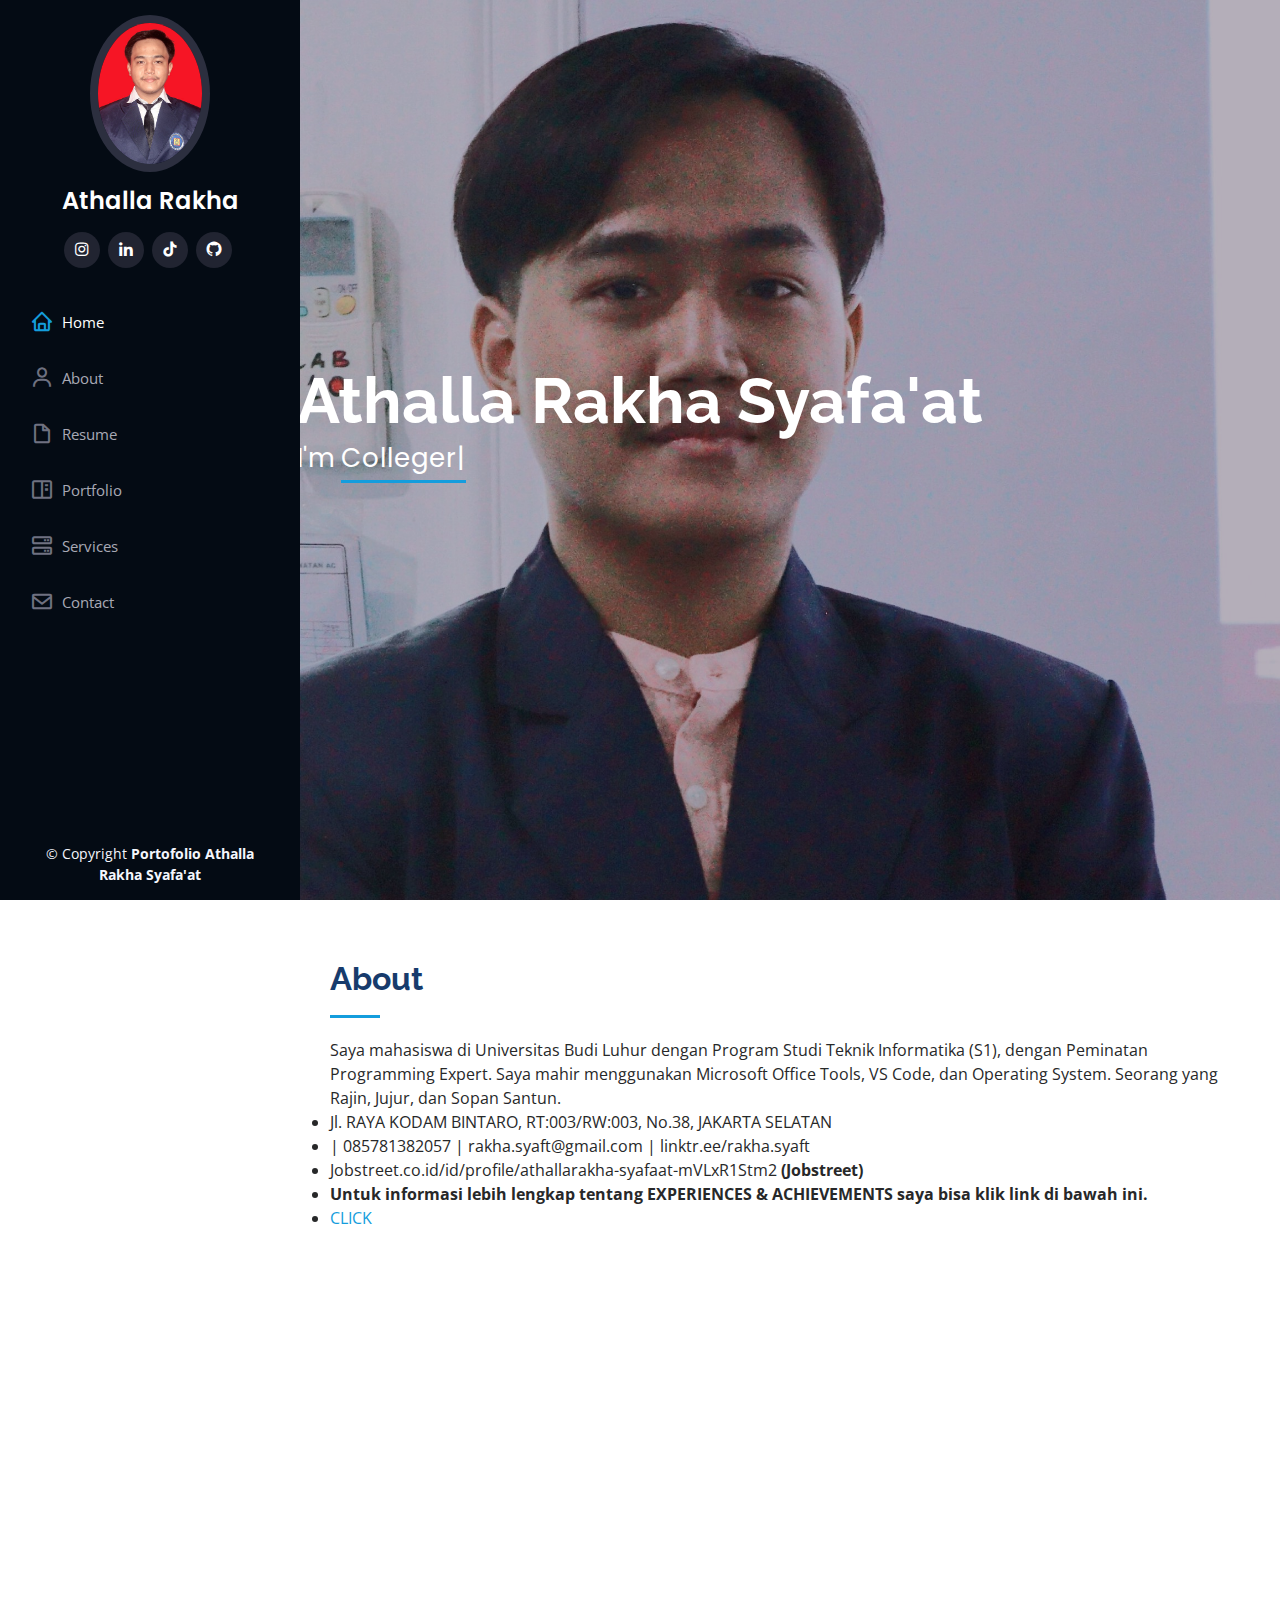
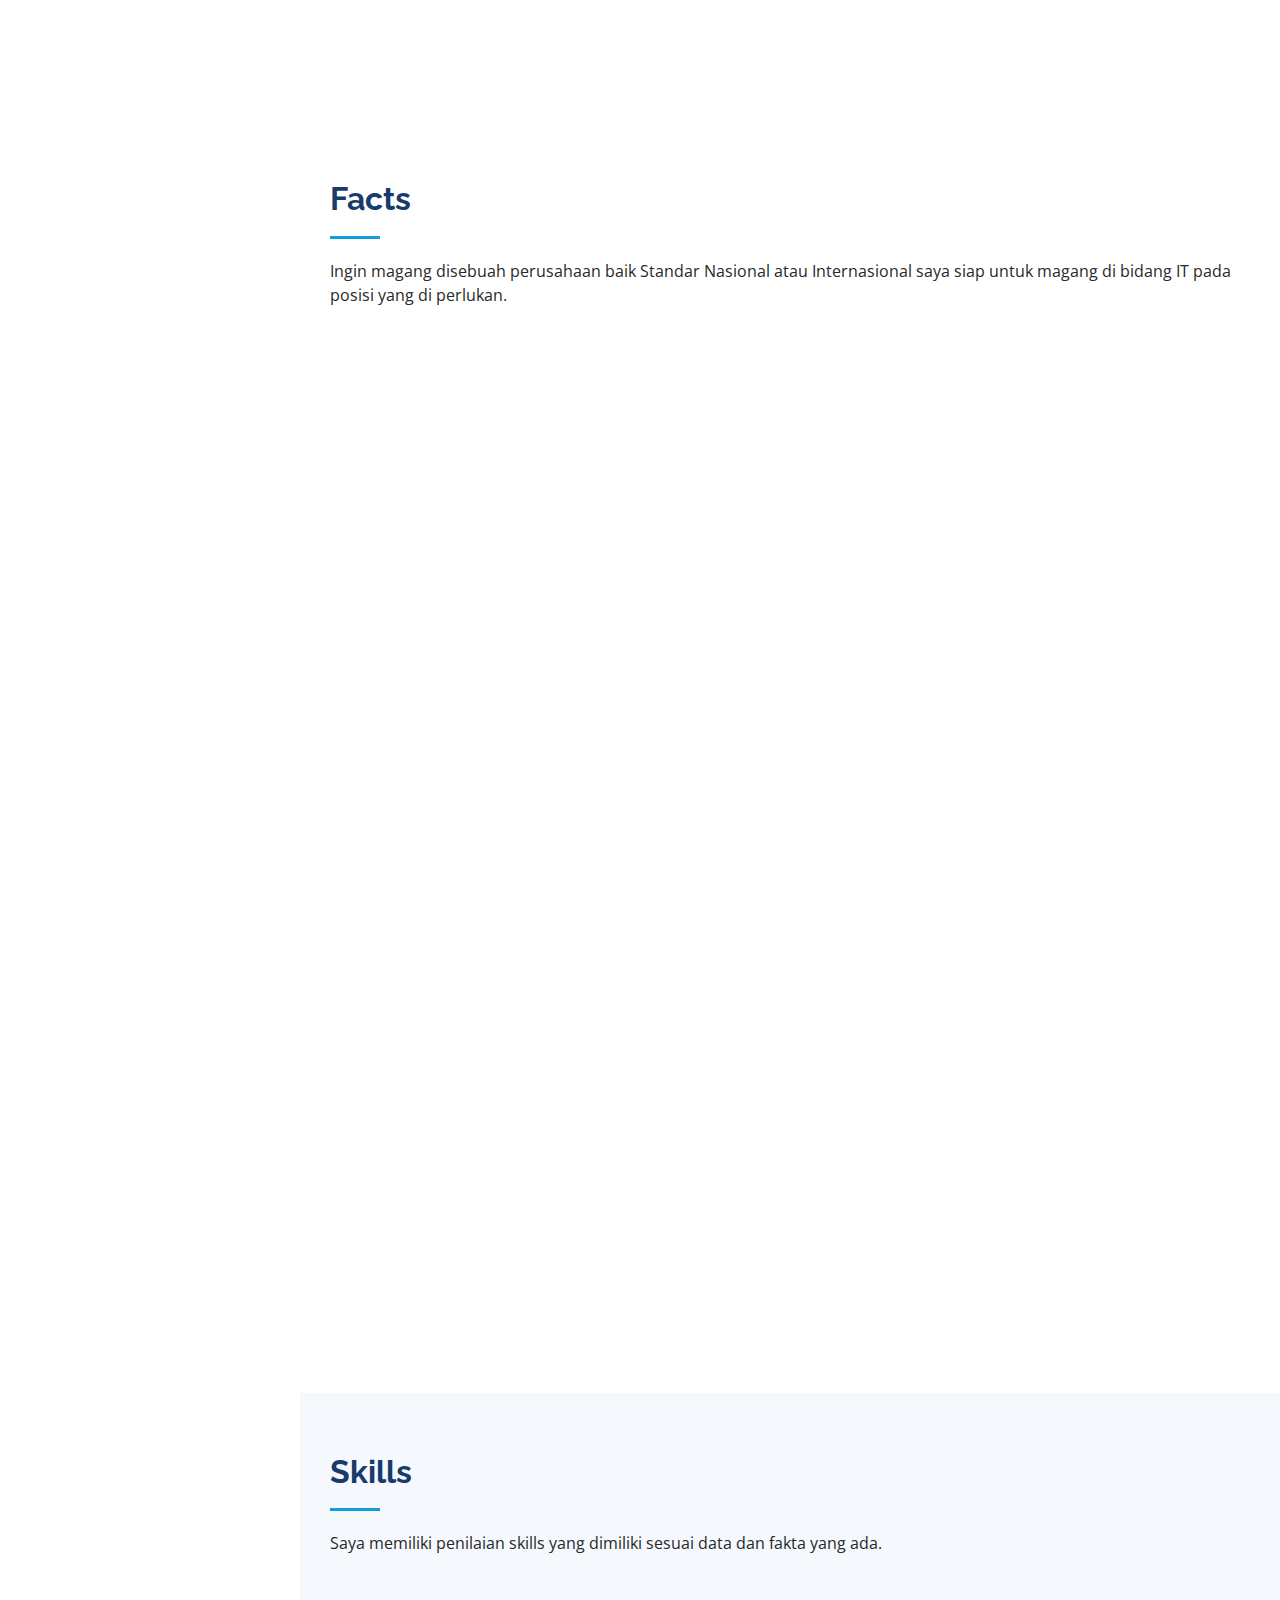
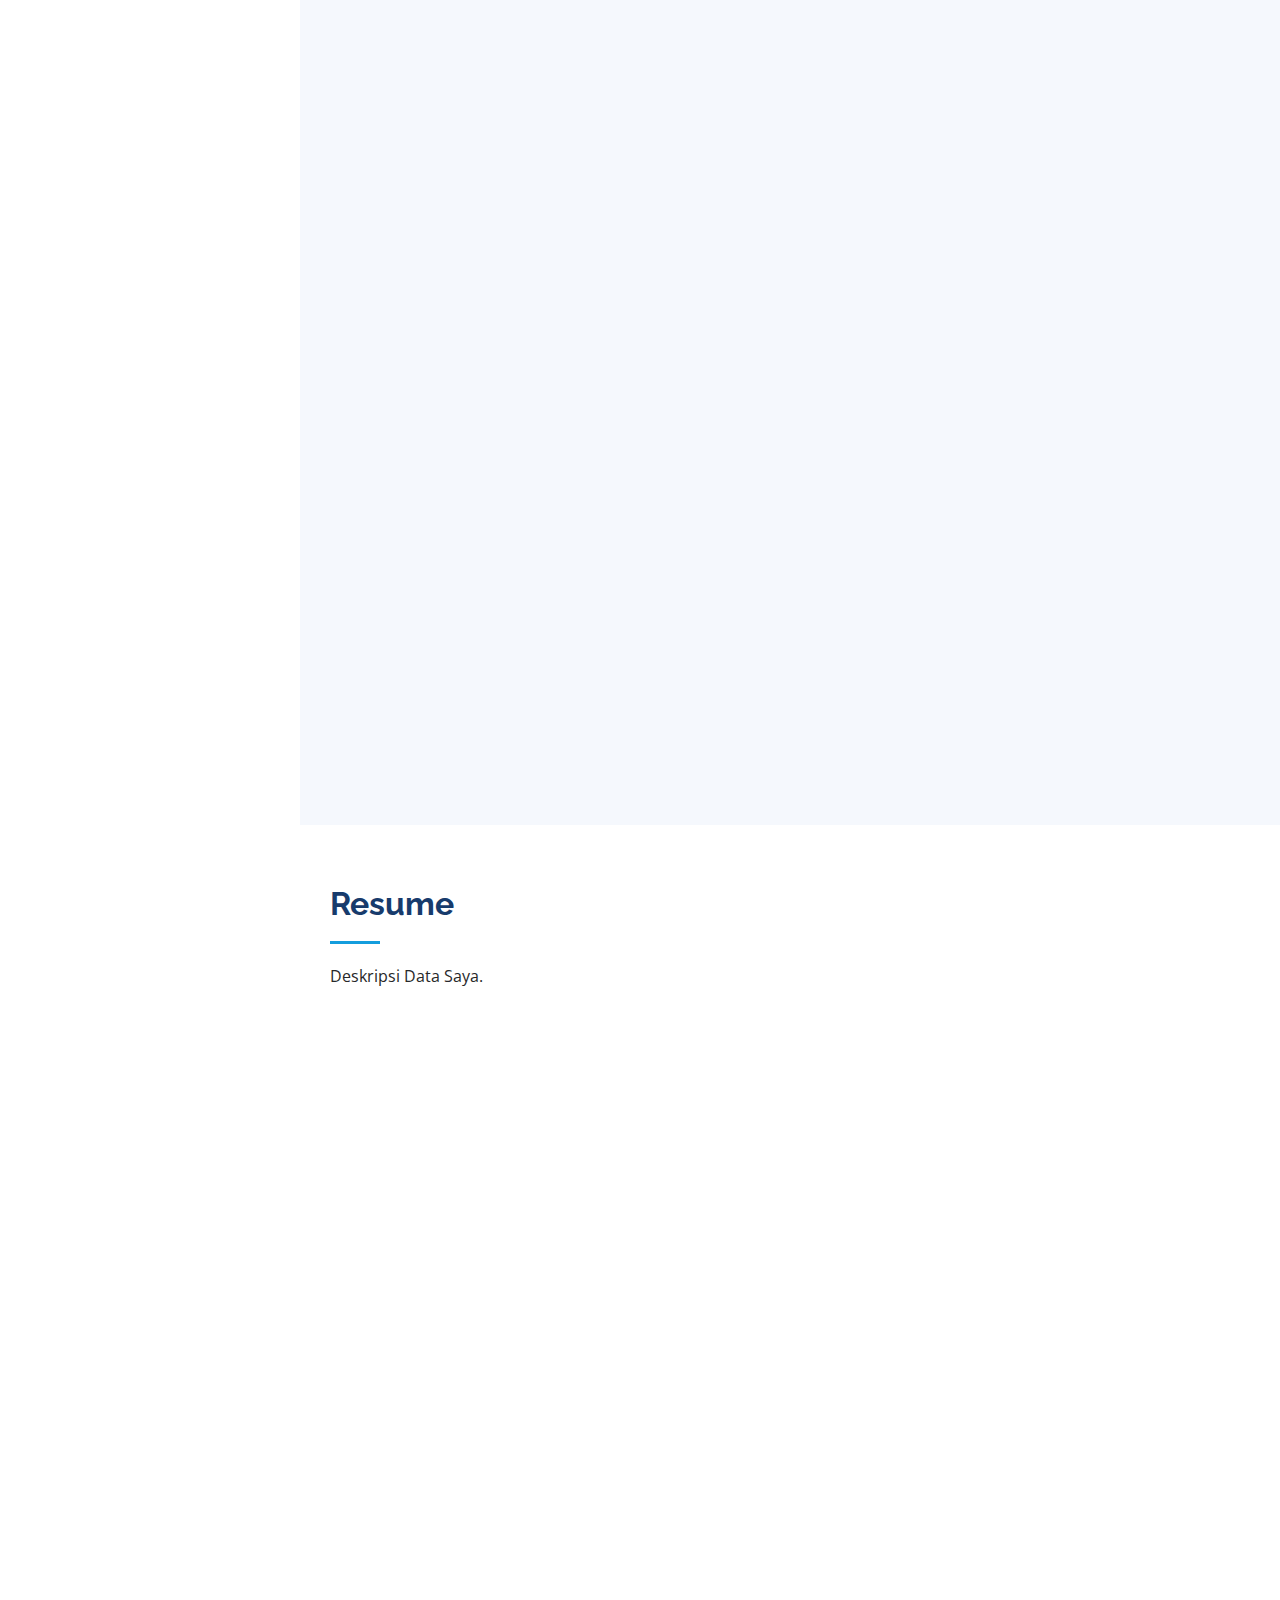
<file: index.html>
<!DOCTYPE html>
<html lang="en">

<head>
  <meta charset="utf-8">
  <meta content="width=device-width, initial-scale=1.0" name="viewport">

  <title>Portofolio Athalla Rakha Syafa'at</title>
  <meta content="" name="description">
  <meta content="" name="keywords">

  <!-- Favicons -->
  <link href="assets/img/profil/1 (1).jpg" rel="icon">
  <link href="assets/img/profil/1 (1).jpg" rel="apple-touch-icon">

  <!-- Google Fonts -->
  <link href="https://fonts.googleapis.com/css?family=Open+Sans:300,300i,400,400i,600,600i,700,700i|Raleway:300,300i,400,400i,500,500i,600,600i,700,700i|Poppins:300,300i,400,400i,500,500i,600,600i,700,700i" rel="stylesheet">

  <!-- Vendor CSS Files -->
  <link href="assets/vendor/aos/aos.css" rel="stylesheet">
  <link href="assets/vendor/bootstrap/css/bootstrap.min.css" rel="stylesheet">
  <link href="assets/vendor/bootstrap-icons/bootstrap-icons.css" rel="stylesheet">
  <link href="assets/vendor/boxicons/css/boxicons.min.css" rel="stylesheet">
  <link href="assets/vendor/glightbox/css/glightbox.min.css" rel="stylesheet">
  <link href="assets/vendor/swiper/swiper-bundle.min.css" rel="stylesheet">

  <!-- Template Main CSS File -->
  <link href="assets/css/style.css" rel="stylesheet">

</head>

<body>

  <!-- ======= Mobile nav toggle button ======= -->
  <i class="bi bi-list mobile-nav-toggle d-xl-none"></i>

  <!-- ======= Header ======= -->
  <header id="header">
    <div class="d-flex flex-column">

      <div class="profile">
        <img src="assets/img/profil/1 (1).jpg" alt="" class="img-fluid rounded-circle">
        <h1 class="text-light"><a href="index.html">Athalla Rakha </a></h1>
        <div class="social-links mt-3 text-center">
          <a href="https://instagram.com/athallarak.ha92" class="instagram"><i class="bx bxl-instagram"></i></a>
          <a href="https://www.linkedin.com/in/athalla-rakha-syafa-at-512193256/" class="linkedin"><i class="bx bxl-linkedin"></i></a>
          <a href="http://tiktok.com/@athallarakha4" class="Tiktok"><i class="bx bxl-tiktok"></i></a>
          <a href="https://github.com/AthallaRakhaSyaft" class="github"><i class="bx bxl-github"></i></a>
        </div>
      </div>

      <nav id="navbar" class="nav-menu navbar">
        <ul>
          <li><a href="#hero" class="nav-link scrollto active"><i class="bx bx-home"></i> <span>Home</span></a></li>
          <li><a href="#about" class="nav-link scrollto"><i class="bx bx-user"></i> <span>About</span></a></li>
          <li><a href="#resume" class="nav-link scrollto"><i class="bx bx-file-blank"></i> <span>Resume</span></a></li>
          <li><a href="#portfolio" class="nav-link scrollto"><i class="bx bx-book-content"></i> <span>Portfolio</span></a></li>
          <li><a href="#services" class="nav-link scrollto"><i class="bx bx-server"></i> <span>Services</span></a></li>
          <li><a href="#contact" class="nav-link scrollto"><i class="bx bx-envelope"></i> <span>Contact</span></a></li>
        </ul>
      </nav><!-- .nav-menu -->
    </div>
  </header><!-- End Header -->

  <!-- ======= Hero Section ======= -->
    <section id="hero" class="d-flex flex-column justify-content-center align-items-center">
      <div class="hero-container" data-aos="fade-in">
      <h1>Athalla Rakha Syafa'at</h1>
      <p>I'm <span class="typed" data-typed-items="Colleger"></span></p>
    </div>
  </section><!-- End Hero -->

  <main id="main">

    <!-- ======= About Section ======= -->
    <section id="about" class="about">
      <div class="container">

        <div class="section-title">
          <h2>About</h2>
          <p>Saya mahasiswa di Universitas Budi Luhur dengan Program Studi Teknik Informatika (S1), dengan Peminatan Programming
          Expert. Saya mahir menggunakan Microsoft Office Tools, VS Code, dan Operating System. Seorang yang Rajin, Jujur, dan
          Sopan Santun.</p>
          <p><li>Jl. RAYA KODAM BINTARO, RT:003/RW:003, No.38, JAKARTA SELATAN</li></p>
          <p><li>| 085781382057 | rakha.syaft@gmail.com | linktr.ee/rakha.syaft</li></p>
          <p><li>Jobstreet.co.id/id/profile/athallarakha-syafaat-mVLxR1Stm2 <b>(Jobstreet)</b></li></p>
          <p><b><li>Untuk informasi lebih lengkap tentang EXPERIENCES & ACHIEVEMENTS saya bisa klik link di bawah ini.</li></b></p>
          <li><a href="https://bit.ly/tampilanppt">CLICK</a></li>
        </div>

        <div class="row">
          <div class="col-lg-4" data-aos="fade-right">
            <img src="assets/img/profil/1 (1).jpg" class="img-fluid" alt="">
          </div>
          <div class="col-lg-8 pt-4 pt-lg-0 content" data-aos="fade-left">
            <h2>KEMAMPUAN</h2>
            <p class="fst-italic">
            <div><li>Dapat memahami dan menguasai bahasa pemrograman Web Developer, yaitu HTML, CSS, JavaScript (JS), MySQL, PHP, Java, Python, dll</li></div>
            <div><li>Dapat memahami dan menguasai Framework untuk membuat website berbasis Website, Android, dan Desktop seperti Laravel, Bootstrap, React.js, dll</li></div>
            <div><li>Dapat membuat sebuah software berbasis Website, Aplikasi, atau Desktop dengan baik dan canggih</li></div>
            <div><li>Dapat membuat Aplikasi Android dengan menggunakan bahasa pemrograman Kotlin, Flutter, Java, XML, dll</li></div>
            <div><li>Menguasai Text Editor VSCode, Notepad++, Sublime Text, Apache NetBeans IDE 17, Android Studio, dll</li></div>
            <div><li>Menguasai Microsoft Office Tools seperti Word, Excel, Power Point, dll</li></div>
            <div><li>Dapat menguasai UI/UX Design</li></div>
            <div><li>Dapat menguasai UML Diagrams seperti Activity Diagram, Use Case Diagram, Class Diagram, Sequence Diagram, dll</li></div>
            <div><li>Menguasai Sistem Operasi (OS) seperti Android, MacOS, Windows, Ubuntu Linux, dan Kali Linux</li></div>
            <div><li>Menguasai Bahasa Inggris</li></div>
            <div><li>Menguasai Public Speaking</li></div>
            </p>
            <div class="row">
              <div class="col-lg-6">
                <ul>
                  <li><i class="bi bi-chevron-right"></i> <strong>Birthday:</strong> <span>12 February 2004</span></li>
                  <li><i class="bi bi-chevron-right"></i> <strong>Website:</strong> <span>linktr.ee/rakha.syaft</span></li>
                  <li><i class="bi bi-chevron-right"></i> <strong>Phone:</strong> <span>085781382057</span></li>
                  <li><i class="bi bi-chevron-right"></i> <strong>City:</strong> <span>Jakarta, INDONESIA</span></li>
                </ul>
              </div>
              <div class="col-lg-6">
                <ul>
                  <li><i class="bi bi-chevron-right"></i> <strong>Age:</strong> <span>20</span></li>
                  <li><i class="bi bi-chevron-right"></i> <strong>Level:</strong> <span>SMK</span></li>
                  <li><i class="bi bi-chevron-right"></i> <strong>Email:</strong> <span>rakha.syaft@gmail.com</span></li>
                  <li><i class="bi bi-chevron-right"></i> <strong>Internship:</strong> <span>WFO / WFA</span></li>
                </ul>
              </div>
            </div>
            <p>
              <h2>PENGALAMAN</h2>

              <h3>Total Pengalaman: 82</h3>

              <div><li>Praktek Kerja Lapangan (PKL) di PT. Centrayasa Megatamacipta menjadi Teknisi | 2021</div></li>
              <div><li>Project UI/UX Design Website & Aplikasi Android Semupro | 2023</div></li>
              <div><li>Project UML Website & Aplikasi Android Semupro | 2023</div></li>
              <div><li>Project Website & Aplikasi Android Semupro | 2023</div></li>
              <div><li>Project Penelitian Implementasi Pengelola Lampu Rumah Dengan Menggunakan Aplikasi Android Berbasis Internet of Things (IoT) | 2023</div></li>
              <div><li>Project Car Animation | 2023</div></li>
              <div><li>Project Website & Aplikasi Android Kopi Sejuk | 2023</div></li>
              <div><li>Project Website & Aplikasi Android Me | 2023</div></li>
              <div><li>Project Website & Aplikasi Android BelajarIT | 2023</div></li>
              <div><li>Project Website & Aplikasi Android Portfolio | 2023</div></li>
              <div><li>Project Website & Aplikasi Android Hapnewyear | 2023</div></li>
              <div><li>Project Data Mining TATA KELOLA BADAN USAHA MILIK DESA DI JAWA BARAT SETIAP TAHUN MENGGUNAKAN ALGORITMA NAIVE BAYES | 2023</div></li>
              <div><li>Project Website & Aplikasi Android Data Mining | 2023</div></li>
              <div><li>Project UI/UX Design Aplikasi Android Dataku | 2023</div></li>
              <div><li>Project Perancangan Sistem Informasi Penjualan dan Pembelian Menggunakan PHP Native Pada Perusahaan Payku | 2024</div></li>
              <div><li>Project Sensor Jarak dengan Ultrasonik | 2024</div></li>
              <div><li>Project Geometrykha App Berbasis Android | 2024</div></li>
              <div><li>Project Geometrykha App Flowchart Berbasis Android | 2024</div></li>
              <div><li>Project Geometrykha App ERD Berbasis Android | 2024</div></li>
              <div><li>Project UI/UX Design Geometrykha App Berbasis Android | 2024</div></li>
              <div><li>Project Laporan Geometrykha App Berbasis Android | 2024</div></li>
              <div><li>Project Geometrykha App Database Berbasis Android | 2024</div></li>
              <div><li>Project Website Kulima | 2024</div></li>
              <div><li>Project Sentuhan Kemanusiaan: Memperluas Jaringan Berbagi Makanan dan Minuman | 2024</div></li>
              <div><li>Project Website & Desktop Kasir Aku | 2024</div></li>
              <div><li>Project Website & Aplikasi Android Learnme | 2024</div></li>
              <div><li>Project Website & Aplikasi Android Wuling Yulia | 2024</div></li>
              <div><li>MIT Data Science and Mchine Learning Program (MIT) | 2024</div></li>
              <div><li>PG Program in Artificial Intelligence and Machine Learning (The University of Texas at Austin) | 2024</div></li>
              <div><li>Computer System Engineering (MIT) | 2024</div></li>
              <div><li>Digital Currency (The University of Hong Kong) | 2024</div></li>
              <div><li>Build your very first iOS app (Curtin University) | 2024</div></li>
              <div><li>Basic Spanish 1: Getting Started (Universitat Politècnica de València (UPV)) | 2024</div></li>
              <div><li>Mental Health and Nutrition (University of Canterbury) | 2024</div></li>
              <div><li>Leadership: Creating Public Value (Harvard University) | 2024</div></li>
              <div><li>Public Speaking (Rochester Institute of Technology) | 2024</div></li>
              <div><li>Empathy and Emotional Intelligence at Work (University of California, Berkeley) | 2024</div></li>
              <div><li>Leveraging Your Leadership Self: Personal Identity and Behavioral Empathy (University of Toronto) | 2024</div></li>
              <div><li>Creative Thinking: Techniques and Tools for Success (Imperial College London) | 2024</div></li>
              <div><li>From Poverty to Prosperity: Understanding Economic Development (University of Oxford) | 2024</div></li>
              <div><li>Databases: Relational Databases and SQL (Stanford University) | 2024</div></li>
              <div><li>Autonomous Mobile Robots (ETH Zurich) | 2024</div></li>
              <div><li>Finding Your Professional Voice: Confidence & Impact (University of London) | 2024</div></li>
              <div><li>Tipe kepribadian Anda adalah: Komandan (ENTJ-A) | 2024</div></li>
              <div><li>Project Pengolahan Citra Digital | 2024</div></li>
              <div><li>Project Pendidikan Pancasila PENTINGNYA MERAWAT IDEOLOGI PANCASILA DALAM KEHIDUPAN BERBANGSA DAN BERNEGARA | 2024</div></li>
              <div><li>Project Manajemen Resiko Cyber Security Cyber Security in the world of forensics saat UTS di kelas tersebut| 2024</div></li>
              <div><li>Project Manajemen Resiko Cyber Security Cyber Security on Website menjadi kelompok terbaik ke-3 saat UAS di kelas tersebut  | 2025</div></li>
              <div><li>Project Augmented Reality Labirin Sederhana saat UTS di kelas tersebut| 2024</div></li>
              <div><li>Project Augmented Reality Highway | 2024</div></li>
              <div><li>Project Augmented Reality Aplikasi Augmented Reality saat UAS di kelas tersebut | 2025</div></li>
              <div><li>Project Java Web Programming Website Pendaftaran Calon Mahasiswa Baru | 2025</div></li>
              <div><li>Project Pemrograman Permainan Kuis Matematika Games saat UTS di kelas tersebut | 2024</div></li>
              <div><li>Project Pemrograman Permainan Zombie Games | 2024</div></li>
              <div><li>Project Pemrograman Permainan 2D SPACE SHOOTER GAMES saat UAS di kelas tersebut | 2024</div></li>
              <div><li>Project Komputer dan Masyarakat Computer and Works | 2024</div></li>
              <div><li>Project Agama Islam Kerukunan Umat Beragama | 2024</div></li>
              <div><li>Project Website Calculme | 2024</div></li>
              <div><li>Project Website Cuacaku | 2025</div></li>
              <div><li>Project Website Go View | 2025</div></li>
              <div><li>Check API Link Pribadi secara otomatis menggunakan Postman | 2025</div></li>
              <div><li>Check API Link Orang Lain secara otomatis menggunakan Postman | 2025</div></li>
              <div><li>Check API localhost Laravel dengan React JS secara manual yaitu coding menggunakan Text Editor yaitu Visual Studio Code | 2025</div></li>
              <div><li>Test Bahasa Pemrograman Java menggunakan Framework Spring Boot dan run ke localhost tersebut | 2025</div></li>
              <div><li>Belajar menggunakan Bahasa Pemrograman Ruby dan run ke Terminal Visual Studio Code | 2025</div></li>
              <div><li>Project Website Koleksiku | 2025</div></li>
              <div><li>Project Website & Aplikasi Android Mind Calendar | 2025</div></li>
              <div><li>Project Website & Aplikasi Android Soft Clock | 2025</div></li>
              <div><li>Project Website & Aplikasi Android King Notes | 2025</div></li>
              <div><li>Project Website & Aplikasi Android Smile Chat | 2025</div></li>
              <div><li>Project Website & Aplikasi Android Comfortable Music Online | 2025</div></li>
              <div><li>Project Website & Aplikasi Android Mean Draw | 2025</div></li>
              <div><li>Project Website & Aplikasi Android Cute Box | 2025</div></li>
              <div><li>Project Website & Aplikasi Android White Space Rocket | 2025</div></li>
              <div><li>Project Website & Aplikasi Android Go Exercise | 2025</div></li>
              <div><li>Project Website & Aplikasi Android Health First of Food Calories | 2025</div></li>
              <div><li>Project Website & Aplikasi Android Big Calculator | 2025</div></li>
              <div><li>Project Website & Aplikasi Android Primary Math Quiz | 2025</div></li>
              <div><li>Project Website & Aplikasi Android Arsya | 2025</div></li>
              <div><li>Project Website & Aplikasi Android Message Ethics | 2025</div></li>
              <div><li>Project Website & Aplikasi Android Disja | 2025</div></li>
              <div><li>Project Website & Aplikasi Android First Great | 2025</div></li>


              <br></br>

              <h2>PENDIDIKAN</h2>
              <div><li><b>Universitas Budi Luhur (2022-Sekarang)</b></div></li>
              <div><li>Teknik Informatika</div></li>
              <div><li>Memimpin Project Kelompok Website & Aplikasi Android Semupro pada Mata Kuliah Rekayasa Perangkat Lunak 1 dan Memimpin Project Kelompok Website & Aplikasi Android Kopi Sejuk pada Mata Kuliah Rekayasa Perangkat Lunak 2</div></li>
              <div><li>Menjadi Instruktur PKM Dosen di Sekolah SKB 26 BINTARO Tentang Penggunaan Aplikasi Berbasis Website Smart Smile</div></li>
              <div><li><b>SMK NEGERI 29 Jakarta (2019-2022)</b></div></li>
              <div><li>Mendapat Rangkings 5 Besar yaitu 1-5 dari Kelas 10 s/d 12</div></li>
              <div><li><b>SMP NEGERI 177 Jakarta (2016-2019)</b></div></li>
              <div><li><b>SDN Pesanggrahan 09 PG (2010-2016)</b></div></li>
              
              <br></br>
  
              <h2>PRESTASI</h2>

              <h3>Total Prestasi: 156</h3>

              <div><li>Program PKL di PT. Centrayasa Megatamacipta sebagai Teknisi | 2021</li></div>
              <div><li>Badges from Google for Developers sebagai Peserta | 2022-2023</li></div>
              <div><li>Maintenance And Repair Certificate Of Competence sebagai Peserta | 2022</li></div>
              <div><li>Workshop Kompetensi Kejuruan bidang Electronics sebagai Peserta | 2020</li></div>
              <div><li>ONE DAY KEBUDILUHURAN - DIALOG KEBANGSAAN: “Meneguhkan Nilai-Nilai Inklusifitas Dalam Peradaban Bangsa” sebagai Peserta | 2023</li></div>
              <div><li>How Cybersecurity and Artificial Intelligence Will Secure Your Data sebagai Peserta | 2023</li></div>
              <div><li>Corporate Social Responsibility Certificate of Course Completion sebagai Peserta | 2020</li></div>
              <div><li>Alumni Talk #2: Mau Tau Dunia Kerja IT? Yuk Cari Tau Prospeknya! sebagai Peserta | 2024</li></div>
              <div><li>Seminar Karir Online - How To Ace Your Interview? sebagai Peserta | 2024</li></div>
              <div><li>Menjelajahi Dunia Web Development sebagai Peserta | 2024</li></div>
              <div><li>Dialog Lingkungan Collaboration Among Stakeholders In Environmental Action sebagai Peserta | 2024</li></div>
              <div><li>Youth Drug-Free Summit - Seminar Cerdas dan Sehat Tanpa Narkoba: Mewujudkan Impian Tanpa Hambatan sebagai Peserta | 2024</li></div>
              <div><li>Online Softskill Training 'Bridges to the Future' sebagai Peserta | 2022</li></div>
              <div><li>HUMAN RESOURCE DEVELOPMENT IN THE ERA OF DIGITALIZATION sebagai Peserta | 2024</li></div>
              <div><li>DEVELOPMENT OF HUMAN RESOURCE SKILLS TO INCREASE ECONOMIC COMPETITIVENESS sebagai Peserta | 2024</li></div>
              <div><li>Scholarship Preparation - Basic English sebagai Peserta | 2024</li></div>
              <div><li>Finance and Accounting - Basic Accounting sebagai Peserta | 2024</li></div>
              <div><li>Figma Introduction sebagai Peserta | 2024</li></div>
              <div><li>WebinaRKN Keuangan Sehat, Usaha Melesat sebagai Peserta | 2024</li></div>
              <div><li>Creating Marketing Campaign sebagai Peserta | 2024</li></div>
              <div><li>Backend Development Fundamental sebagai Peserta | 2024</li></div>
              <div><li>Potensi dan Limitasi LLM (Large Language Model) sebagai Peserta | 2024</li></div>
              <div><li>Data Science Introduction sebagai Peserta | 2024</li></div>
              <div><li>Performance Management sebagai Peserta | 2024</li></div>
              <div><li>Grow Your Professional Presence on LinkedIn sebagai Peserta | 2024</li></div>
              <div><li>IELTS Test Preparation sebagai Peserta | 2024</li></div>
              <div><li>Introduction to Cyber Security sebagai Peserta | 2024</li></div>
              <div><li>Java Programming sebagai Peserta | 2024</li></div>
              <div><li>Programming Basics sebagai Peserta | 2024</li></div>
              <div><li>Data Science Foundations sebagai Peserta | 2024</li></div>
              <div><li>Blockchain Basics sebagai Peserta | 2024</li></div>
              <div><li>Android Application Development sebagai Peserta | 2024</li></div>
              <div><li>Software Testing Tutorial sebagai Peserta | 2024</li></div>
              <div><li>SQL Projects for Beginners sebagai Peserta | 2024</li></div>
              <div><li>Artificial Intelligence Fundamentals sebagai Peserta | 2024</li></div>
              <div><li>Python Project for Beginners sebagai Peserta | 2024</li></div>
              <div><li>Getting Started with Gemini sebagai Peserta | 2024</li></div>
              <div><li>ChatGPT for HR sebagai Peserta | 2024</li></div>
              <div><li>ChatGPT for Business Communication sebagai Peserta | 2024</li></div>
              <div><li>ChatGPT for SEO and Content sebagai Peserta | 2024</li></div>
              <div><li>ChatGPT for Digital Marketing sebagai Peserta | 2024</li></div>
              <div><li>ChatGPT for Coders sebagai Peserta | 2024</li></div>
              <div><li>Generative AI for Beginners sebagai Peserta | 2024</li></div>
              <div><li>Prompt Engineering for ChatGPT sebagai Peserta | 2024</li></div>
              <div><li>TALKSHOW FESTIVAL OF INNOVATION III sebagai Peserta | 2024</li></div>
              <div><li>Seminar Karir Online - Stepping Into Professional World Like A Pro sebagai Peserta | 2024</li></div>
              <div><li>Webinar Kenali Diri Gali Potensi sebagai Peserta | 2024</li></div>
              <div><li>Menjelaskan komputasi cloud sebagai Peserta | 2025</li></div>
              <div><li>Menjelaskan manfaat menggunakan layanan cloud sebagai Peserta | 2025</li></div>
              <div><li>Menjelaskan jenis layanan cloud sebagai Peserta | 2025</li></div>
              <div><li>Introduction to Microsoft 365 Copilot sebagai Peserta | 2025</li></div>
              <div><li>Menemukan analisis data sebagai Peserta | 2025</li></div>
              <div><li>Mulai membuat dengan Power BI sebagai Peserta | 2025</li></div>
              <div><li>Mengelola layanan dengan portal Microsoft Azure sebagai Peserta | 2025</li></div>
              <div><li>Menjelaskan manajemen biaya di Azure sebagai Peserta | 2025</li></div>
              <div><li>Menjelaskan fitur dan alat di Azure terkait tata kelola dan kepatuhan sebagai Peserta | 2025</li></div>
              <div><li>Menjelaskan fitur dan alat untuk mengelola dan menyebarkan sumber daya Azure sebagai Peserta | 2025</li></div>
              <div><li>Menjelaskan alat pemantauan di Azure sebagai Peserta | 2025</li></div>
              <div><li>Pengantar Azure Cloud Shell sebagai Peserta | 2025</li></div>
              <div><li>Pendahuluan tentang Bash sebagai Peserta | 2025</li></div>
              <div><li>Menerapkan penanganan kesalahan dan pengelogan di Go sebagai Peserta | 2025</li></div>
              <div><li>Memulai dengan Go sebagai Peserta | 2025</li></div>
              <div><li>Pengantar analitik end-to-end menggunakan Microsoft Fabric sebagai Peserta | 2025</li></div>
              <div><li>Mulai menggunakan ilmu data di Microsoft Fabric sebagai Peserta | 2025</li></div>
              <div><li>Secure data access in Microsoft Fabric sebagai Peserta | 2025</li></div>
              <div><li>Implement continuous integration and continuous delivery (CI/CD) in Microsoft Fabric sebagai Peserta | 2025</li></div>
              <div><li>Mulai menggunakan lakehouse di Microsoft Fabric sebagai Peserta | 2025</li></div>
              <div><li>Membuat dan Mengelola aset Power BI sebagai Peserta | 2025</li></div>
              <div><li>Create interactive reports using Copilot for Power BI sebagai Peserta | 2025</li></div>
              <div><li>Explore the possibilities with Microsoft 365 Copilot sebagai Peserta | 2025</li></div>
              <div><li>Merangkul prinsip dan praktik AI yang bertanggung jawab sebagai Peserta | 2025</li></div>
              <div><li>Memanfaatkan alat dan sumber daya AI untuk bisnis Anda sebagai` Peserta | 2025</li></div>
              <div><li>Membuat nilai bisnis dari AI sebagai Peserta | 2025</li></div>
              <div><li>Menskalakan AI di organisasi Anda | 2025</li></div>
              <div><li>Menentukan strategi Microsoft AI untuk menciptakan nilai bisnis dalam keberlanjutan sebagai Peserta | 2025</li></div>
              <div><li>Menentukan strategi Microsoft AI untuk menciptakan nilai bisnis dalam keuangan sebagai Peserta | 2025</li></div>
              <div><li>Microsoft Sustainability Manager concepts sebagai Peserta | 2025</li></div>
              <div><li>Microsoft Cloud for Healthcare data model for Dataverse sebagai Peserta | 2025</li></div>
              <div><li>Microsoft Cloud for Sustainability overview sebagai Peserta | 2025</li></div>
              <div><li>Integration and interoperability in Microsoft Cloud for Healthcare solution overview sebagai Peserta | 2025</li></div>
              <div><li>Microsoft Cloud for Healthcare training environment preparation sebagai Peserta | 2025</li></div>
              <div><li>Patient outreach in Microsoft Cloud for Healthcare sebagai Peserta | 2025</li></div>
              <div><li>Microsoft Cloud for Healthcare overview sebagai Peserta | 2025</li></div>
              <div><li>Menjelaskan komponen arsitektur utama Azure sebagai Peserta | 2025</li></div>
              <div><li>Dasar-Dasar Computer Vision sebagai Peserta | 2025</li></div>
              <div><li>Dasar-Dasar Pengenalan Wajah sebagai Peserta | 2025</li></div>
              <div><li>Dasar-dasar pengenalan karakter optik sebagai Peserta | 2025</li></div>
              <div><li>What is Microsoft 365? sebagai Peserta | 2025</li></div>
              <div><li>Menjelajahi konsep data inti sebagai Peserta | 2025</li></div>
              <div><li>Menjelaskan layanan komputasi dan jaringan Azure sebagai Peserta | 2025</li></div>
              <div><li>Menjelaskan layanan penyimpanan Azure sebagai Peserta | 2025</li></div>
              <div><li>Menjelaskan identitas, akses, dan keamanan Azure sebagai Peserta | 2025</li></div>
              <div><li>Microsoft Cloud Adoption Framework untuk Azure sebagai Peserta | 2025</li></div>
              <div><li>Menemukan potensi Azure untuk pemerintahan sebagai Peserta | 2025</li></div>
              <div><li>Melindungi data sektor publik dengan Azure sebagai Peserta | 2025</li></div>
              <div><li>Menjelaskan kemampuan perlindungan identitas dan tata kelola Microsoft Entra sebagai Peserta | 2025</li></div>
              <div><li>Optimize and extend Copilot for Microsoft 365 sebagai Peserta | 2025</li></div>
              <div><li>Summarize and simplify information with Microsoft 365 Copilot sebagai Peserta | 2025</li></div>
              <div><li>Create and draft with Microsoft 365 Copilot sebagai Peserta | 2025</li></div>
              <div><li>Dasar-Dasar AI Generatif sebagai Peserta | 2025</li></div>
              <div><li>Introduction to Azure AI Foundry sebagai Peserta | 2025</li></div>
              <div><li>Responsible generative AI sebagai Peserta | 2025</li></div>
              <div><li>Explore user enablement strategies for adopting Copilot for Microsoft 365 sebagai Peserta | 2025</li></div>
              <div><li>Dasar-Dasar Kecerdasan Dokumen Azure AI sebagai Peserta | 2025</li></div>
              <div><li>Mengklasifikasikan gambar dengan Visi Kustom Azure AI sebagai Peserta | 2025</li></div>
              <div><li>Fundamentals of language translation sebagai Peserta | 2025</li></div>
              <div><li>Get started with Microsoft Copilot Studio sebagai Peserta | 2025</li></div>
              <div><li>Membangun solusi salinan berbasis RAG dengan data Anda sendiri menggunakan Azure AI Studio sebagai Peserta | 2025</li></div>
              <div><li>Dasar-dasar pemahaman bahasa percakapan sebagai Peserta | 2025</li></div>
              <div><li>Menjelajahi dan menyebarkan model dari katalog model di Azure AI Studio sebagai Peserta | 2025</li></div>
              <div><li>Memantau layanan Azure AI sebagai Peserta | 2025</li></div>
              <div><li>Analisis video sebagai Peserta | 2025</li></div>
              <div><li>Membaca Teks dalam gambar dan dokumen dengan Azure AI Vision Service sebagai Peserta | 2025</li></div>
              <div><li>Mengklasifikasikan gambar sebagai Peserta | 2025</li></div>
              <div><li>Membuat solusi klasifikasi teks kustom sebagai Peserta | 2025</li></div>
              <div><li>Merencanakan solusi Kecerdasan Dokumen Azure AI sebagai Peserta | 2025</li></div>
              <div><li>Dasar-Dasar Analisis Teks dengan Layanan Bahasa sebagai Peserta | 2025</li></div>
              <div><li>Dasar-dasar jawaban atas pertanyaan dengan Layanan Bahasa sebagai Peserta | 2025</li></div>
              <div><li>Dasar-dasar Azure AI Speech sebagai Peserta | 2025</li></div>
              <div><li>Dasar-Dasar Penambangan Pengetahuan dan Pencarian Azure AI sebagai Peserta | 2025</li></div>
              <div><li>Explore Dynamics 365 Sales sebagai Peserta | 2025</li></div>
              <div><li>Describe Dynamics 365 Sales capabilities and related apps sebagai Peserta | 2025</li></div>
              <div><li>Power Automate for desktop development essentials sebagai Peserta | 2025</li></div>
              <div><li>Use imperative development techniques for canvas apps in Power Apps sebagai Peserta | 2025</li></div>
              <div><li>Dasar-dasar pembelajaran mesin sebagai Peserta | 2025</li></div>
              <div><li>Konsep AI Dasar sebagai Peserta | 2025</li></div>
              <div><li>Dasar-dasar layanan Azure AI sebagai Peserta | 2025</li></div>
              <div><li>Edit and transform content with Microsoft 365 Copilot sebagai Peserta | 2025</li></div>
              <div><li>Ask questions and analyze content with Microsoft Copilot for Microsoft 365 sebagai Peserta | 2025</li></div>
              <div><li>Describe productivity solutions of Microsoft 365 sebagai Peserta | 2025</li></div>
              <div><li>Describe collaboration solutions of Microsoft 365 | 2025</li></div>
              <div><li>Describe endpoint modernization, management concepts, and deployment options in Microsoft 365 sebagai Peserta | 2025</li></div>
              <div><li>Describe analytics capabilities of Microsoft 365 sebagai Peserta | 2025</li></div>
              <div><li>Describe Microsoft Security Copilot sebagai Peserta | 2025</li></div>
              <div><li>Menulis kode C# pertama Anda sebagai Peserta | 2025</li></div>
              <div><li>Management and Customization Considerations with GitHub Copilot sebagai Peserta | 2025</li></div>
              <div><li>Pengantar PowerShell sebagai Peserta | 2025</li></div>
              <div><li>Mulai menggunakan Real-Time Intelligence di Microsoft Fabric sebagai Peserta | 2025</li></div>
              <div><li>Orchestrate processes and data movement with Microsoft Fabric sebagai Peserta | 2025</li></div>
              <div><li>Menggunakan Apache Spark di Microsoft Fabric sebagai Peserta | 2025</li></div>
              <div><li>Menyimpan dan mengambil data menggunakan nilai literal dan variabel dalam C# sebagai Peserta | 2025</li></div>
              <div><li>Pengantar GitHub Copilot sebagai Peserta | 2025</li></div>
              <div><li>Menjelajahi layanan dan peran data sebagai Peserta | 2025</li></div>
              <div><li>Melakukan pemformatan string dasar dalam C# sebagai Peserta | 2025</li></div>
              <div><li>Melakukan operasi dasar pada angka di C# sebagai Peserta | 2025</li></div>
              <div><li>Bekerja dengan tabel Delta Lake di Microsoft Fabric sebagai Peserta | 2025</li></div>
              <div><li>Proyek terpandu - Menghitung dan mencetak nilai siswa sebagai Peserta | 2025</li></div>
              <div><li>Menyerap Data dengan Aliran Data Gen2 di Microsoft Fabric sebagai Peserta | 2025</li></div>
              <div><li>Memahami ID Microsoft Entra sebagai Peserta | 2025</li></div>
              <div><li>Mulai menggunakan gudang data di Microsoft Fabric sebagai Peserta | 2025</li></div>
              <div><li>Proyek terpandu - Menghitung GPA akhir sebagai Peserta | 2025</li></div>
              <div><li>Mendapatkan data di Power BI sebagai Peserta | 2025</li></div>
              <div><li>Hapus, ubah, dan muat data di Power BI sebagai Peserta | 2025</li></div>
              <div><li>Memuat data ke dalam gudang data Microsoft Fabric sebagai Peserta | 2025</li></div>
              <div><li>Membuat dan menggunakan layanan Azure AI sebagai Peserta | 2025</li></div>

            </p>
          </div>
        </div>

      </div>
    </section><!-- End About Section -->

    <!-- ======= Facts Section ======= -->
    <section id="facts" class="facts">
      <div class="container">

        <div class="section-title">
          <h2>Facts</h2>
          <p>Ingin magang disebuah perusahaan baik Standar Nasional atau Internasional saya siap untuk magang di bidang IT pada posisi yang di perlukan.</p>
        </div>

        <div class="row no-gutters">

          <div class="col-lg-3 col-md-6 d-md-flex align-items-md-stretch" data-aos="fade-up">
            <div class="count-box">
              <i class="bi-journal-richtext"></i>
              <span data-purecounter-start="0" data-purecounter-end="1" data-purecounter-duration="1" class="purecounter"></span>
              <p><strong>Internship Experiences</strong> Tersedia</p>
            </div>
          </div>

          <div class="col-lg-3 col-md-6 d-md-flex align-items-md-stretch" data-aos="fade-up">
            <div class="count-box">
              <i class="bi-journal-richtext"></i>
              <span data-purecounter-start="0" data-purecounter-end="3" data-purecounter-duration="1" class="purecounter"></span>
              <p><strong>UI/UX Designs</strong> Tersedia</p>
            </div>
          </div>

          <div class="col-lg-3 col-md-6 d-md-flex align-items-md-stretch" data-aos="fade-up" data-aos-delay="100">
            <div class="count-box">
              <i class="bi-journal-richtext"></i>
              <span data-purecounter-start="0" data-purecounter-end="1" data-purecounter-duration="1" class="purecounter"></span>
              <p><strong>UMLs</strong> Tersedia</p>
            </div>
          </div>

          <div class="col-lg-3 col-md-6 d-md-flex align-items-md-stretch" data-aos="fade-up" data-aos-delay="200">
            <div class="count-box">
              <i class="bi-journal-richtext"></i>
              <span data-purecounter-start="0" data-purecounter-end="32" data-purecounter-duration="1" class="purecounter"></span>
              <p><strong>Websites</strong> Tersedia</p>
            </div>
          </div>

          <div class="col-lg-3 col-md-6 d-md-flex align-items-md-stretch" data-aos="fade-up" data-aos-delay="300">
            <div class="count-box">
              <i class="bi-journal-richtext"></i>
              <span data-purecounter-start="0" data-purecounter-end="4" data-purecounter-duration="1" class="purecounter"></span>
              <p><strong>Researchs</strong> Tersedia</p>
            </div>
          </div>

          <div class="col-lg-3 col-md-6 d-md-flex align-items-md-stretch" data-aos="fade-up" data-aos-delay="400">
            <div class="count-box">
              <i class="bi-journal-richtext"></i>
              <span data-purecounter-start="0" data-purecounter-end="4" data-purecounter-duration="1" class="purecounter"></span>
              <p><strong>Graphic Designs</strong> Tersedia</p>
            </div>
          </div>

          <div class="col-lg-3 col-md-6 d-md-flex align-items-md-stretch" data-aos="fade-up" data-aos-delay="500">
            <div class="count-box">
              <i class="bi-journal-richtext"></i>
              <span data-purecounter-start="0" data-purecounter-end="4" data-purecounter-duration="1" class="purecounter"></span>
              <p><strong>Android Apps</strong> Tersedia</p>
            </div>
          </div>

          <div class="col-lg-3 col-md-6 d-md-flex align-items-md-stretch" data-aos="fade-up" data-aos-delay="600">
            <div class="count-box">
              <i class="bi-journal-richtext"></i>
              <span data-purecounter-start="0" data-purecounter-end="4" data-purecounter-duration="1" class="purecounter"></span>
              <p><strong>Lots of Data</strong> Tersedia</p>
            </div>
          </div>

          <div class="col-lg-3 col-md-6 d-md-flex align-items-md-stretch" data-aos="fade-up" data-aos-delay="700">
            <div class="count-box">
              <i class="bi-journal-richtext"></i>
              <span data-purecounter-start="0" data-purecounter-end="156" data-purecounter-duration="1" class="purecounter"></span>
              <p><strong>Certificates</strong> Tersedia</p>
            </div>
          </div>

          <div class="col-lg-3 col-md-6 d-md-flex align-items-md-stretch" data-aos="fade-up" data-aos-delay="800">
            <div class="count-box">
              <i class="bi-journal-richtext"></i>
              <span data-purecounter-start="0" data-purecounter-end="6" data-purecounter-duration="1" class="purecounter"></span>
              <p><strong>Badges</strong> Tersedia</p>
            </div>
          </div>

          <div class="col-lg-3 col-md-6 d-md-flex align-items-md-stretch" data-aos="fade-up" data-aos-delay="900">
            <div class="count-box">
              <i class="bi-journal-richtext"></i>
              <span data-purecounter-start="0" data-purecounter-end="6" data-purecounter-duration="1" class="purecounter"></span>
              <p><strong>Hard Workers And Professional Characteristics</strong> Tersedia</p>
            </div>
          </div>
      
          <div class="col-lg-3 col-md-6 d-md-flex align-items-md-stretch" data-aos="fade-up" data-aos-delay="1000">
            <div class="count-box">
              <i class="bi-journal-richtext"></i>
              <span data-purecounter-start="0" data-purecounter-end="1" data-purecounter-duration="1" class="purecounter"></span>
              <p><strong>Control System Tools</strong> Tersedia</p>
            </div>
          </div>

          <div class="col-lg-3 col-md-6 d-md-flex align-items-md-stretch" data-aos="fade-up" data-aos-delay="1000">
            <div class="count-box">
              <i class="bi-journal-richtext"></i>
              <span data-purecounter-start="0" data-purecounter-end="1" data-purecounter-duration="1" class="purecounter"></span>
              <p><strong>Flowcharts</strong> Tersedia</p>
            </div>
          </div>

          <div class="col-lg-3 col-md-6 d-md-flex align-items-md-stretch" data-aos="fade-up" data-aos-delay="1000">
            <div class="count-box">
              <i class="bi-journal-richtext"></i>
              <span data-purecounter-start="0" data-purecounter-end="1" data-purecounter-duration="1" class="purecounter"></span>
              <p><strong>ERDs</strong> Tersedia</p>
            </div>
          </div>

          <div class="col-lg-3 col-md-6 d-md-flex align-items-md-stretch" data-aos="fade-up" data-aos-delay="1000">
            <div class="count-box">
              <i class="bi-journal-richtext"></i>
              <span data-purecounter-start="0" data-purecounter-end="1" data-purecounter-duration="1" class="purecounter"></span>
              <p><strong>Reports</strong> Tersedia</p>
            </div>
          </div>

          <div class="col-lg-3 col-md-6 d-md-flex align-items-md-stretch" data-aos="fade-up" data-aos-delay="1000">
            <div class="count-box">
              <i class="bi-journal-richtext"></i>
              <span data-purecounter-start="0" data-purecounter-end="1" data-purecounter-duration="1" class="purecounter"></span>
              <p><strong>Databases</strong> Tersedia</p>
            </div>
          </div>

          <div class="col-lg-3 col-md-6 d-md-flex align-items-md-stretch" data-aos="fade-up" data-aos-delay="1000">
            <div class="count-box">
              <i class="bi-journal-richtext"></i>
              <span data-purecounter-start="0" data-purecounter-end="1" data-purecounter-duration="1" class="purecounter"></span>
              <p><strong>Humanities</strong> Tersedia</p>
            </div>
          </div>

          <div class="col-lg-3 col-md-6 d-md-flex align-items-md-stretch" data-aos="fade-up" data-aos-delay="1000">
            <div class="count-box">
              <i class="bi-journal-richtext"></i>
              <span data-purecounter-start="0" data-purecounter-end="16" data-purecounter-duration="1" class="purecounter"></span>
              <p><strong>Courses</strong> Tersedia</p>
            </div>
          </div>

          <div class="col-lg-3 col-md-6 d-md-flex align-items-md-stretch" data-aos="fade-up" data-aos-delay="1000">
            <div class="count-box">
              <i class="bi-journal-richtext"></i>
              <span data-purecounter-start="0" data-purecounter-end="1" data-purecounter-duration="1" class="purecounter"></span>
              <p><strong>Personality</strong> Tersedia</p>
            </div>
          </div>

          <div class="col-lg-3 col-md-6 d-md-flex align-items-md-stretch" data-aos="fade-up" data-aos-delay="1000">
            <div class="count-box">
              <i class="bi-journal-richtext"></i>
              <span data-purecounter-start="0" data-purecounter-end="3" data-purecounter-duration="1" class="purecounter"></span>
              <p><strong>Games</strong> Tersedia</p>
            </div>
          </div>

          <div class="col-lg-3 col-md-6 d-md-flex align-items-md-stretch" data-aos="fade-up" data-aos-delay="1000">
            <div class="count-box">
              <i class="bi-journal-richtext"></i>
              <span data-purecounter-start="0" data-purecounter-end="3" data-purecounter-duration="1" class="purecounter"></span>
              <p><strong>API</strong> Tersedia</p>
            </div>
          </div>

        </div>

      </div>
    </section><!-- End Facts Section -->

    <!-- ======= Skills Section ======= -->
    <section id="skills" class="skills section-bg">
      <div class="container">

        <div class="section-title">
          <h2>Skills</h2>
          <p>Saya memiliki penilaian skills yang dimiliki sesuai data dan fakta yang ada.</p>
        </div>

        <div class="row skills-content">

          <div class="col-lg-6" data-aos="fade-up">

            <div class="progress">
              <span class="skill">HTML <i class="val">95%</i></span>
              <div class="progress-bar-wrap">
                <div class="progress-bar" role="progressbar" aria-valuenow="95" aria-valuemin="0" aria-valuemax="100"></div>
              </div>
            </div>

            <div class="progress">
              <span class="skill">CSS <i class="val">92%</i></span>
              <div class="progress-bar-wrap">
                <div class="progress-bar" role="progressbar" aria-valuenow="92" aria-valuemin="0" aria-valuemax="100"></div>
              </div>
            </div>

            <div class="progress">
              <span class="skill">JavaScript <i class="val">85%</i></span>
              <div class="progress-bar-wrap">
                <div class="progress-bar" role="progressbar" aria-valuenow="85" aria-valuemin="0" aria-valuemax="100"></div>
              </div>
            </div>

            <div class="progress">
              <span class="skill">PHP <i class="val">94%</i></span>
              <div class="progress-bar-wrap">
                <div class="progress-bar" role="progressbar" aria-valuenow="94" aria-valuemin="0" aria-valuemax="100"></div>
              </div>
            </div>

            <div class="progress">
              <span class="skill">WordPress/CMS/Github <i class="val">91%</i></span>
              <div class="progress-bar-wrap">
                <div class="progress-bar" role="progressbar" aria-valuenow="91" aria-valuemin="0" aria-valuemax="100"></div>
              </div>
            </div>

            <div class="progress">
              <span class="skill">Data Analyst <i class="val">87%</i></span>
              <div class="progress-bar-wrap">
                <div class="progress-bar" role="progressbar" aria-valuenow="87" aria-valuemin="0" aria-valuemax="100"></div>
              </div>
            </div>

            <div class="progress">
              <span class="skill">UI/UX Design <i class="val">89%</i></span>
              <div class="progress-bar-wrap">
                <div class="progress-bar" role="progressbar" aria-valuenow="89" aria-valuemin="0" aria-valuemax="100"></div>
              </div>
            </div>

            <div class="progress">
              <span class="skill">MySQL <i class="val">83%</i></span>
              <div class="progress-bar-wrap">
                <div class="progress-bar" role="progressbar" aria-valuenow="83" aria-valuemin="0" aria-valuemax="100"></div>
              </div>
            </div>

            <div class="progress">
              <span class="skill">Java <i class="val">84%</i></span>
              <div class="progress-bar-wrap">
                <div class="progress-bar" role="progressbar" aria-valuenow="84" aria-valuemin="0" aria-valuemax="100"></div>
              </div>
            </div>

            <div class="progress">
              <span class="skill">Python <i class="val">96%</i></span>
              <div class="progress-bar-wrap">
                <div class="progress-bar" role="progressbar" aria-valuenow="96" aria-valuemin="0" aria-valuemax="100"></div>
              </div>
            </div>

            <div class="progress">
              <span class="skill">Kotlin <i class="val">86%</i></span>
              <div class="progress-bar-wrap">
                <div class="progress-bar" role="progressbar" aria-valuenow="86" aria-valuemin="0" aria-valuemax="100"></div>
              </div>
            </div>

            <div class="progress">
              <span class="skill">Flutter <i class="val">82%</i></span>
              <div class="progress-bar-wrap">
                <div class="progress-bar" role="progressbar" aria-valuenow="82" aria-valuemin="0" aria-valuemax="100"></div>
              </div>
            </div>

            <div class="progress">
              <span class="skill">Frameworks <i class="val">100%</i></span>
              <div class="progress-bar-wrap">
                <div class="progress-bar" role="progressbar" aria-valuenow="100" aria-valuemin="0" aria-valuemax="100"></div>
              </div>
            </div>

          </div>

        </div>

      </div>
    </section><!-- End Skills Section -->

    <!-- ======= Resume Section ======= -->
    <section id="resume" class="resume">
      <div class="container">
    
        <div class="section-title">
          <h2>Resume</h2>
          <p><p>Deskripsi Data Saya.</p></p>
        </div>
    
        <div class="row">
          <div class="col-lg-6" data-aos="fade-up">
            <h3 class="resume-title">PROFIL</h3>
            <div class="resume-item pb-0">
              <h4>ATHALLA RAKHA SYAFA'AT</h4>
              <p><em>Memiliki semangat yang tinggi untuk mencapai sesuatu hal yang di inginkan.</em></p>
              <ul>
                <li>Jakarta, INDONESIA</li>
                <li>085781382057</li>
                <li>rakha.syaft@gmail.com</li>
                <li>linktr.ee/rakha.syaft</li>
              </ul>
            </div>
    
            <h3 class="resume-title">KEINGINAN</h3>
            <div class="resume-item">
              <ul>
                <li>Posisi magang yang saya mau adalah semua divisi IT diperusahaan tersebut</li>
                <li>Untuk mengembangkan soft skills dan hard skills</li>
                <li>Untuk menambah relasi dan ilmu yang banyak serta bermanfaat</li>
                <li>Untuk Salary / Gaji yang di inginkan adalah mulai dari Rp.10 jt - Higher Salary</li>
              </ul>
            </div>
            <div class="col-lg-6" data-aos="fade-up" data-aos-delay="100">
            <h3 class="resume-title">PROJECTS</h3>
            <div class="resume-item">
              <h4>Project UI/UX Design Website & Aplikasi Android Semupro</h4>
              <h5>2023</h5>
              <p><em>UI/UX Design Website & Aplikasi Android Semupro</em></p>
              <ul>
                <li>Membuat UI/UX Design Website & Aplikasi Android Semupro</li>
                <li>Check tampilan UI/UX Design yang telah dibuat</li>
                <li>Buat Design tersebut di Canva</li>
                <li>Publikasi UI/UX Design tersebut</li>
              </ul>
              <h4>Project UML Website & Aplikasi Android Semupro</h4>
              <h5>2023</h5>
              <p><em>UML tentang Activity Diagram,Use Case Diagram,dan Class Diagram Website & Aplikasi Android Semupro</em></p>
              <ul>
                <li>Membuat Model Activity Diagram pada Website & Aplikasi Android Semupro</li>
                <li>Membuat Model Use Case Diagram pada Website & Aplikasi Android Semupro</li>
                <li>Membuat Model Class Diagram pada Website & Aplikasi Android Semupro</li>
                <li>Copy & Paste Model Activity Diagram,Use Case Diagram,dan Class Diagram pada Website & Aplikasi Android Semupro pada laporan project aplikasi</li>
              </ul>
              <h4>Project Website & Aplikasi Android Semupro</h4>
              <h5>2023</h5>
              <p><em>Website & Aplikasi Android Semupro</em></p>
              <ul>
                <li>Membuat Website & Aplikasi Android Semupro menggunakan bahasa pemrogramman HTML & CSS</li>
                <li>Mengolah database dari Website & Aplikasi Android Semupro</li>
                <li>Mengolah keamanan Website & Aplikasi Android Semupro dengan optimal</li>
                <li>Revolusi Website menjadi Aplikasi Android Semupro</li>
                <li>Publikasi Website & Aplikasi Android Semupro menggunakan platform GitHub</li>
              </ul>
              <h4>Project Penelitian Implementasi Pengelola Lampu Rumah Dengan Menggunakan Aplikasi Android Berbasis Internet of Things(IoT)</h4>
              <h5>2023</h5>
              <p><em>Penelitian Implementasi Pengelola Lampu Rumah Dengan Menggunakan Aplikasi Android Berbasis Internet of Things(IoT)</em></p>
              <ul>
                <li>Mencari topic yang relevan dengan yang ingin diteliti</li>
                <li>Mencari 5 jurnal penelitian sesuai topic yang diinginkan</li>
                <li>Menentukan judul dari topic penelitian tersebut</li>
                <li>Membuat laporan penelitian dengan format ppt</li>
                <li>Presentasi & Publikasi laporan penelitan di platform YouTube dengan akun pribadi</li>
              </ul>
              <h4>Project Car Animation</h4>
              <h5>2023</h5>
              <p><em>Car Animation</em></p>
              <ul>
                <li>Membuat Karakter Car Animation</li>
                <li>Render Karakter Car Animation</li>
                <li>Presentasi Project Car Animation</li>
              </ul>
              <h4>Project Website & Aplikasi Android Kopi Sejuk</h4>
              <h5>2023</h5>
              <p><em>Website & Aplikasi Android Kopi Sejuk</em></p>
              <ul>
                <li>Membuat Website dengan bahasa pemrograman HTML,CSS,JavaScript,Excel,dan Bootstrap</li>
                <li>Check tampilan website yang telah dibuat</li>
                <li>Website Maintanance</li>
                <li>Kelola API (Antarmuka Pemrogramman Aplikasi) yang terhubung dengan Website & Aplikasi Android tersebut</li>
                <li>Management cyber security system yang baik</li>
                <li>Revolusi Website menjadi Aplikasi Android Kopi Sejuk</li>
                <li>Deployment Website & Aplikasi Android Kopi Sejuk menggunakan platform GitHub</li>
              </ul>
              <h4>Project Website & Aplikasi Android Me</h4>
              <h5>2023</h5>
              <p><em>Website & Aplikasi Android Me</em></p>
              <ul>
                <li>Membuat Website & Aplikasi Android kombinasi dengan Linktree</li>
                <li>Check Website & Aplikasi Android tersebut setelah dibuat</li>
                <li>Kelola API (Antarmuka Pemrogramman Aplikasi) yang terhubung dengan Website & Aplikasi Android tersebut</li>
                <li>Management cyber security system yang baik</li>
                <li>Revolusi Website menjadi Aplikasi Android Me</li>
                <li>Deployment Website & Aplikasi Android Me menggunakan platform GitHub</li>
              </ul>
              <h4>Project Website & Aplikasi Android BelajarIT</h4>
              <h5>2023</h5>
              <p><em>Website & Aplikasi Android BelajarIT</em></p>
              <ul>
                <li>Membuat Website & Aplikasi dengan bahasa pemrogramman HTML,CSS,JavaScript(JS),dan Bootstrap</li>
                <li>Check Website & Aplikasi Android tersebut setelah dibuat</li>
                <li>Management cyber security system yang baik</li>
                <li>Revolusi Website menjadi Aplikasi Android BelajarIT</li>
                <li>Deployment Website & Aplikasi Android BelajarIT menggunakan platform GitHub</li>
              </ul>
              <h4>Project Website & Aplikasi Android Portfolio</h4>
              <h5>2023</h5>
              <p><em>Website & Aplikasi Android Portfolio</em></p>
              <ul>
                <li>Membuat Website & Aplikasi Android dengan bahasa pemrogramman HTML,CSS,JavaScript(JS),dan Bootstrap</li>
                <li>Check Website & Aplikasi Android tersebut setelah dibuat</li>
                <li>Management cyber security system yang baik</li>
                <li>Revolusi Website menjadi Aplikasi Android Portfolio</li>
                <li>Deployment Website & Aplikasi Android Portfolio menggunakan platform GitHub</li>
              </ul>
              <h4>Project Website & Aplikasi Android Hapnewyear</h4>
              <h5>2023</h5>
              <p><em>Website & Aplikasi Android Hapnewyear</em></p>
              <ul>
                <li>Membuat Website & Aplikasi Android dengan bahasa pemrogramman HTML,CSS,JavaScript(JS),dan Bootstrap</li>
                <li>Check Website & Aplikasi Android tersebut setelah dibuat</li>
                <li>Management cyber security system yang baik</li>
                <li>Revolusi Website menjadi Aplikasi Android Hapnewyear</li>
                <li>Deployment Website & Aplikasi Android Hapnewyear menggunakan platform GitHub</li>
              </ul>
              <h4>Project Data Mining TATA KELOLA BADAN USAHA MILIK DESA DI JAWA BARAT SETIAP TAHUN MENGGUNAKAN ALGORITMA NAIVE BAYES</h4>
              <h5>2023</h5>
              <p><em>Project Data Mining Publik Data</em></p>
              <ul>
                <li>Mencari dataset di website</li>
                <li>Mengelola dataset tersebut dengan total jumlah halaman adalah 10625 (columns & rows) menggunakan tools Excel,Google Colaboratory,dan Rapid Miner</li>
                <li>Membuat laporan (paper) tentang Data Mining tersebut</li>
                <li>Presentasi dan Publikasi Project Data Mining tersebut dengan platform youtube menggunakan akun pribadi</li>
              </ul>
              <h4>Project Website & Aplikasi Android Data Mining</h4>
              <h5>2023</h5>
              <p><em>Website & Aplikasi Android Data Mining Scraping</em></p>
              <ul>
                <li>Membuat Website dengan bahasa pemrogramman PHP,CSS,MySQL,dan Bootstrap</li>
                <li>Mengambil data dari Google Alert</li>
                <li>Input Data di dashboard website sesuai alurnya</li>
                <li>Menerima data dengan MYSQL Front</li>
                <li>Check website tersebut setelah dibuat</li>
                <li>Management cyber security system yang baik</li>
                <li>Revolusi Website menjadi Aplikasi Android Data Mining</li>
                <li>Deployment Website & Aplikasi Data Mining menggunakan platform GitHub</li>
              </ul>
              <h4>Project UI/UX Design Aplikasi Android Dataku</h4>
              <h5>2023</h5>
              <p><em>Membuat Design dan Simulasi Aplikasi Android Dataku</em></p>
              <ul>
                <li>Design UI/UX Layer Aplikasi Android Dataku pada Website Figma</li>
                <li>Membuat Wiring alur kinerja Aplikasi Android Dataku</li>
                <li>Melihat hasil UI/UX Aplikasi Android Dataku yang sudah jadi</li>
              </ul>
              <h4>Project Perancangan Sistem Informasi Penjualan dan Pembelian Menggunakan PHP Native Pada Perusahaan Payku</h4>
              <h5>2024</h5>
              <p><em>Manajemen sebuah Aplikasi Payku dari berbagai sisi untuk sistem yang lebih baik</em></p>
              <ul>
                <li>Latar Belakang</li>
                <li>Rumusan Masalah</li>
                <li>Tujuan dan Manfaat Penelitian</li>
                <li>Struktur Organisasi</li>
                <li>Metode Penelitian</li>
                <li>Model Perangkat Lunak</li>
                <li>Estimasi Waktu</li>
                <li>Estimasi Biaya</li>
                <li>Bussines Case</li>
                <li>Widget Management System</li>
                <li>Graph S EVM</li>
                <li>Struktur Organisasi dan Fungsi serta Tugasnya</li>
                <li>Kuesioner SDM Proyek</li>
                <li>Review dan Perhitungan di Jurnal</li>
                <li>Kesimpulan</li>
              </ul>
              <h4>Project Sensor Jarak dengan Ultrasonik</h4>
              <h5>2024</h5>
              <p><em>Membuat Alat Sistem Kendali</em></p>
              <ul>
                <li>Pendahuluan (Riset)</li>
                <li>Perangkat yang digunakan</li>
                <li>Struktur dari alatnya (Visual) - Sketch</li>
                <li>Alur pembuatan alatnya</li>
                <li>Program dan Penjelasan</li>
                <li>Hasil</li>
              </ul>
              <h4>Project Geometrykha App Berbasis Android</h4>
              <h5>2024</h5>
              <p><em>Membuat Aplikasi Berbasis Android seperti Geometrykha App</em></p>
              <ul>
                <li>Menentukan Tema Aplikasi Android seperti Geometrykha App</li>
                <li>Membuat Flowchart Aplikasi Android seperti Geometrykha App</li>
                <li>Membuat ERD Aplikasi Android seperti Geometrykha App</li>
                <li>Membuat UI/UX Design Geometrykha App</li>
                <li>Membuat Laporan Geometrykha App</li>
                <li>Membuat Geometrykha App Database</li>
              </ul>
              <h4>Project Geometrykha App Flowchart Berbasis Android</h4>
              <h5>2024</h5>
              <p><em>Membuat Flowchart Aplikasi Berbasis Android seperti Geometrykha App</em></p>
              <ul>
                <li>Membuat Algoritma Geometrykha App dengan Flowchart</li>
              </ul>
              <h4>Project Geometrykha App ERD Berbasis Android</h4>
              <h5>2024</h5>
              <p><em>Membuat ERD Aplikasi Berbasis Android seperti Geometrykha App</em></p>
              <ul>
                <li>Membuat sebuah ERD di Aplikasi Android seperti Geometrykha App</li>
              </ul>
              <h4>Project UI/UX Design Geometrykha App Berbasis Android</h4>
              <h5>2024</h5>
              <p><em>Membuat UI/UX Design Aplikasi Berbasis Android seperti Geometrykha App</em></p>
              <ul>
                <li>Membuat sebuah UI/UX Design menggunakan Figma di Aplikasi Android seperti Geometrykha App</li>
                <li>Membuat sebuah UI/UX Design menggunakan Figma sudah ada Prototype di Aplikasi Android seperti Geometrykha App</li>
                <li>Menjalankan sebuah Present di UI/UX Design menggunakan Figma di Aplikasi Android seperti Geometrykha App</li>
              </ul>
              <h4>Project Laporan Geometrykha App Berbasis Android</h4>
              <h5>2024</h5>
              <p><em>Membuat Laporan Aplikasi Berbasis Android seperti Geometrykha App</em></p>
              <ul>
                <li>Membuat sebuah Laporan How to Use / cara menggunakan aplikasi di Geometrykha App</li>
              </ul>
              <h4>Project Geometrykha App Database Berbasis Android</h4>
              <h5>2024</h5>
              <p><em>Membuat Database Aplikasi Berbasis Android seperti Geometrykha App</em></p>
              <ul>
                <li>Membuat sebuah Database di Geometrykha App</li>
              </ul>
              <h4>Project Website Kulima</h4>
              <h5>2024</h5>
              <p><em>Membuat Website Sistem Informasi Kulima / Kuliah Mahasiswa dengan CRUD</em></p>
              <ul>
                <li>Membuat Website Kulima / Kuliah Mahasiswa dengan menggunakan Bahasa Pemrograman PHP, HTML, CSS, dan MYSQL DATABASE</li>
                <li>Membuat Website Sistem Informasi secara Statis tanpa Framework</li>
                <li>Sistem ini dikelola dengan baik menggunakan GitHub</li>
              </ul>
              <h4>Project Sentuhan Kemanusiaan: Memperluas Jaringan Berbagi Makanan dan Minuman</h4>
              <h5>2024</h5>
              <p><em>Melakukan kegiatan kemanusiaan dengan berbagi makanan dan minuman secara gratis</em></p>
              <ul>
                <li>Menjadi Ketua Kelompok dari Project Kemanusiaan ini</li>
                <li>Membuat proposal yang baik tentang project kemanusiaan ini</li>
                <li>Implementasi project kemanusiaan ini dari kelompok kami (Pengirim) ke masyarakat sekitar (Penerima)</li>
              </ul>
              <h4>Project Website & Desktop Kasir Aku</h4>
              <h5>2024</h5>
              <p><em>Membuat Project Website & Desktop Kasir Aku</em></p>
              <ul>
                <li>Membuat Project Website & Desktop Kasir Aku secara Statis</li>
                <li>Bahasa pemrograman yang digunakan adalah HTML, CSS, PHP, dan MYSQL DATABASE</li>
                <li>Project kasir ini bertujuan untuk memudahkan pengguna sebagai kasir ketika bekerja disebuah toko / minimarket tanpa terhambat oleh koneksi internet</li>
                <li>Project kasir ini dibuat dengan CRUD</li>
                <li>Sistem ini dikelola dengan baik menggunakan GitHub</li>
              </ul>
              <h4>Project Website & Aplikasi Android Learnme</h4>
              <h5>2024</h5>
              <p><em>Membuat Project Website & Aplikasi Android Learnme</em></p>
              <ul>
                <li>Membuat Project Website & Aplikasi Android Learnme</li>
                <li>Website & Aplikasi Android seperti Portfolio Pribadi yang lebih berkembang</li>
                <li>Mudah digunakan dan menggunakan berbagai macam API contohnya seperti GitHub dan Linktree</li>
                <li>Sistem ini dikelola dengan baik menggunakan GitHub dan Linktree</li>
              </ul>
              <h4>Project Website & Aplikasi Android Wuling Yulia</h4>
              <h5>2024</h5>
              <p><em>Membuat Project Website & Aplikasi Android Wuling Yulia</em></p>
              <ul>
                <li>Membuat Project Website & Aplikasi Android Wuling Yulia</li>
                <li>Website & Aplikasi Android seperti Penjualan mobil Wuling</li>
                <li>Mudah digunakan dan menggunakan berbagai macam API contohnya seperti GitHub, Bitly, WhatsApp, dan AppGeyser</li>
                <li>Sistem ini dikelola dengan baik bukan hanya dari tampilan aplikasinya saja tapi dari keamanan juga diperhatikan</li>
              </ul>
              <h4>Project Pengolahan Citra Digital | 2024</h4>
              <h5>2024</h5>
              <p><em>Membuat Project Mengolah Foto Pribadi dengan Histogramnya</em></p>
              <ul>
                <li>Membuat Project Mengolah Foto Pribadi dengan Histogramnya</li>
                <li>Tampil Hasil Foto Pribadi dan Histogramnya</li>
                <li>Analisis sebuah foto dengan cara Mengolah Citra Digital</li>
              </ul>
              <h4>Project Pendidikan Pancasila PENTINGNYA MERAWAT IDEOLOGI PANCASILA DALAM KEHIDUPAN BERBANGSA DAN BERNEGARA | 2024</h4>
              <h5>2024</h5>
              <p><em>Membuat Project Makalah Pendidikan Pancasila</em></p>
              <ul>
                <li>Mencari dan membuat Informasi sesuai judul yang dibahas dengan format PDF</li>
                <li>Kerja Sama Tim yang baik</li>
                <li>Menjadi pribadi yang bermanfaat dengan mengambil judul makalah tersebut</li>
              </ul>
              <h4>Project Manajemen Resiko Cyber Security Cyber Security in the world of forensics saat UTS di kelas tersebut| 2024</h4>
              <h5>2024</h5>
              <p><em>Membuat Project Cyber Security in the world of forensics</em></p>
              <ul>
                <li>Mencari sebuah informasi tentang pelaku pembunuhan melalui data di flashdisk</li>
                <li>Mendapatkan Kode Rahasia untuk Password saat Login</li>
                <li>Mencari dan mendapatkan pelaku pembunuhan dengan data akurat</li>
                <li>Membuat Laporan alur mendapatkan data pelaku pembunuhan tersebut</li>
              </ul>
              <h4>Project Manajemen Resiko Cyber Security Cyber Security on Website menjadi kelompok terbaik ke-3 saat UAS di kelas tersebut | 2025</h4>
              <h5>2025</h5>
              <p><em>Membuat Project Cyber Security on Website</em></p>
              <ul>
                <li>Membuat website dengan bahasa pemrograman PHP</li>
                <li>Mengamankan website tersebut agar tidak mudah di hack oleh orang lain</li>
                <li>Mencari celah keamanan website orang lain dengan cara hacking</li>
                <li>Mendapatkan celah keamanan website orang lain dan membuat laporan serta melaporkan kepada dosen pengampu mata kuliah</li>
              </ul>
              <h4>Project Augmented Reality Labirin Sederhana saat UTS di kelas tersebut| 2024</h4>
              <h5>2024</h5>
              <p><em>Membuat Project Labirin Sederhana</em></p>
              <ul>
                <li>Mencari dan Install Asset yang dibutuhkan di Asset Store</li>
                <li>Membuat Labirin Sederhana dengan Asset yang sudah di Install</li>
                <li>Memperindah desain Labirin Sederhana sesuai yang dinginkan pembuat</li>
                <li>Mempresentasikan project tersebut kepada dosen pengampu mata kuliah</li>
              </ul>
              <h4>Project Augmented Reality Highway | 2024</h4>
              <h5>2024</h5>
              <p><em>Membuat Project Highway</em></p>
              <ul>
                <li>Mencari dan Install Asset yang dibutuhkan di Asset Store</li>
                <li>Membuat Highway dengan Asset yang sudah di Install</li>
                <li>Memperindah desain Highway sesuai yang dinginkan pembuat</li>
                <li>Desain Highway selesai</li>
              </ul>
              <h4>Project Augmented Reality Aplikasi Augmented Reality saat UAS di kelas tersebut | 2025</h4>
              <h5>2025</h5>
              <p><em>Membuat Project Aplikasi Augmented Reality</em></p>
              <ul>
                <li>Mencari dan Install Asset yang dibutuhkan di Asset Store</li>
                <li>Membuat Aplikasi Augmented Reality dengan Asset yang sudah di Install</li>
                <li>Memperindah desain Aplikasi Augmented Reality sesuai yang dinginkan pembuat</li>
                <li>Desain Aplikasi Augmented Reality selesai</li>
              </ul>
              <h4>Project Java Web Programming Website Pendaftaran Calon Mahasiswa Baru | 2025</h4>
              <h5>2025</h5>
              <p><em>Membuat Project Website Pendaftaran Calon Mahasiswa Baru</em></p>
              <ul>
                <li>Desain Website tersebut sampai bagus</li>
                <li>Membuat Website tersebut dengan bahasa pemrograman PHP dan Framework Bootstrap 5 dengan lengkap</li>
                <li>Mengamankan website tersebut</li>
                <li>Mendeployment website tersebut ke GitHub</li>
                <li>Revolusi website ke android menggunakan platform AppGeyser</li>
                <li>Website yang telah diubah ke Android telah berhasil</li>
                <li>Aplikasi siap digunakan</li>
                <li>Mempresentasikan project tersebut kepada dosen pengampu mata kuliah</li>
              </ul>
              <h4>Project Pemrograman Permainan Kuis Matematika Games saat UTS di kelas tersebut | 2024</h4>
              <h5>2024</h5>
              <p><em>Membuat Project Kuis Matematika Games</em></p>
              <ul>
                <li>Install Asset yang telah disiapkan oleh dosen pengampu mata kuliah</li>
                <li>Desain Kuis Matematika Games sampai berhasil</li>
                <li>Edit Kuis Matematika Games sesuai yang diinginkan pembuat</li>
                <li>Kuis Matematika Games selesai</li>
              </ul>
              <h4>Project Pemrograman Permainan Zombie Games | 2024</h4>
              <h5>2024</h5>
              <p><em>Membuat Project Zombie Games</em></p>
              <ul>
                <li>Install Asset yang telah disiapkan oleh dosen pengampu mata kuliah</li>
                <li>Desain Zombie Games sampai berhasil</li>
                <li>Edit Zombie Games sesuai yang diinginkan pembuat</li>
                <li>Zombie Games selesai</li>
              </ul>
              <h4>Project Pemrograman Permainan 2D SPACE SHOOTER GAMES saat UAS di kelas tersebut | 2024</h4>
              <h5>2024</h5>
              <p><em>Membuat Project 2D SPACE SHOOTER GAMES</em></p>
              <ul>
                <li>Mencari refensi di YouTube yaitu 2D SPACE SHOOTER</li>
                <li>Membuat 2D SPACE SHOOTER GAMES bersama kelompok</li>
                <li>Edit 2D SPACE SHOOTER GAMES sesuai yang diinginkan pembuat</li>
                <li>2D SPACE SHOOTER GAMES selesai</li>
                <li>Mempresentasikan bersama kelompok untuk membahas games tersebut</li>
              </ul>
              <h4>Project Komputer dan Masyarakat Computer and Works | 2024</h4>
              <h5>2024</h5>
              <p><em>Membuat Makalah dengan Tema Computer and Works</em></p>
              <ul>
                <li>Mencari materi tentang tema yang dibahas</li>
                <li>Mendapatkan materi untuk dibuat kedalam makalah tersebut</li>
                <li>Makalah selesai dibuat</li>
                <li>Mengirimkan makalah yang sudah selesai kepada dosen pengampu mata kuliah</li>
              </ul>
              <h4>Project Agama Islam Kerukunan Umat Beragama | 2024</h4>
              <h5>2024</h5>
              <p><em>Membuat PPT dengan Tema Kerukunan Umat Beragama</em></p>
              <ul>
                <li>Mencari materi tentang tema yang dibahas</li>
                <li>Mendapatkan materi untuk dibuat kedalam ppt tersebut</li>
                <li>PPT selesai dibuat bersama kelompok</li>
                <li>Mengirimkan PPT yang sudah selesai kepada dosen pengampu mata kuliah</li>
                <li>Mempresentasikan PPT yang sudah selesai di depan kelas</li>
              </ul>
              <h4>Project Website Calculme | 2024</h4>
              <h5>2024</h5>
              <p><em>Membuat Project Website Calculme dengan Framework Laravel</em></p>
              <ul>
                <li>Desain Website Calculme tersebut</li>
                <li>Membuat Website Calculme dengan Framework Laravel agar tampilan bagus</li>
                <li>Testing Website Calculme sampai berhasil</li>
                <li>Website Calculme tentang Bangun Ruang 2D dan 3D</li>
                <li>Website Calculme selesai</li>
              </ul>
              <h4>Project Website Cuacaku | 2025</h4>
              <h5>2025</h5>
              <p><em>Membuat Project Website Cuacaku dengan Framework React JS dan Bootstrap</em></p>
              <ul>
                <li>Desain Website Cuacaku tersebut</li>
                <li>Membuat Website Cuacaku dengan Framework React JS dan Bootstrap agar tampilan bagus</li>
                <li>Testing Website Cuacaku sampai berhasil</li>
                <li>Website Cuacaku tentang mengetahui keadaan lingkungan di suatu kota pada setiap negara di seluruh dunia</li>
                <li>Website Cuacaku selesai</li>
              </ul>
              <h4>Project Website Go View | 2025</h4>
              <h5>2025</h5>
              <p><em>Membuat Project Website Go View dengan Framework Gin dan Bootstrap</em></p>
              <ul>
                <li>Desain Website Go View tersebut</li>
                <li>Membuat Website Go View dengan Framework Gin dan Bootstrap agar tampilan bagus</li>
                <li>Testing Website Go View sampai berhasil</li>
                <li>Website Go View tentang website tempat belajar IT gratis dan tempat hosting website</li>
                <li>Website Go View selesai</li>
              </ul>
              <h4>Check API Link Pribadi secara otomatis menggunakan Postman | 2025</h4>
              <h5>2025</h5>
              <p><em>Check API Link Pribadi secara otomatis menggunakan Postman dengan cepat dan tepat</em></p>
              <ul>
                <li>Menentukan Link Pribadi yang ingin dicheck APInya</li>
                <li>Masuk ke Website Postman untuk check API</li>
                <li>Login Akun Pribadi</li>
                <li>Klik New dan GET isi Link Pribadi, kemudian Send</li>
                <li>Hasil akan tampil dilayar pada bagian Body, Cookies, Headers, Test Results</li>
              </ul>
              <h4>Check API Link Orang Lain secara otomatis menggunakan Postman | 2025</h4>
              <h5>2025</h5>
              <p><em>Check API Link Orang Lain secara otomatis menggunakan Postman dengan cepat dan tepat</em></p>
              <ul>
                <li>Menentukan Link Orang Lain yang ingin dicheck APInya</li>
                <li>Masuk ke Website Postman untuk check API</li>
                <li>Login Akun Pribadi</li>
                <li>Klik New dan GET isi Link Orang Lain, kemudian Send</li>
                <li>Hasil akan tampil dilayar pada bagian Body, Cookies, Headers, Test Results</li>
              </ul>
              <h4>Check API localhost Laravel dengan React JS secara manual yaitu coding menggunakan Text Editor yaitu Visual Studio Code | 2025</h4>
              <h5>2025</h5>
              <p><em>Check API localhost Laravel dengan React JS secara manual dengan aman</em></p>
              <ul>
                <li>Membuka Project Pribadi yaitu Laravel dengan React JS di Visual Studio Code</li>
                <li>Masuk ke Website Postman untuk check API</li>
                <li>Membuat file program khusus untuk jalur API di Laravel dan React JS</li>
                <li>Bertukar API milik Laravel ke React JS dan API React JS ke Laravel</li>
                <li>Check API di Browser dan Berhasil</li>
              </ul>
              <h4>Test Bahasa Pemrograman Java menggunakan Framework Spring Boot dan run ke localhost tersebut | 2025</h4>
              <h5>2025</h5>
              <p><em>Mencoba membuat program di Java menggunakan Framework Spring Boot</em></p>
              <ul>
                <li>Membuka Text Editor yaitu SPS / Spring Tool Suite</li>
                <li>Memulai membuat program menggunakan Framework Spring Boot dengan Text Editor yaitu SPS / Spring Tool Suite</li>
                <li>Run file program tersebut</li>
                <li>Hasil tampil di Browser dan Berhasil</li>
              </ul>
              <h4>Belajar menggunakan Bahasa Pemrograman Ruby dan run ke Terminal Visual Studio Code | 2025</h4>
              <h5>2025</h5>
              <p><em>Mencoba membuat program di Ruby dengan mudah</em></p>
              <ul>
                <li>Membuka Text Editor yaitu Visual Studio Code</li>
                <li>Memulai membuat program menggunakan Framework Spring Boot dengan Text Editor yaitu SPS / Spring Tool Suite</li>
                <li>Run file program tersebut</li>
                <li>Hasil tampil di Browser dan Berhasil</li>
              </ul>
              <h4>Project Website Koleksiku | 2025</h4>
              <h5>2025</h5>
              <p><em>Membuat Project Website Koleksiku dengan Framework Rails</em></p>
              <ul>
                <li>Desain Website Koleksiku tersebut</li>
                <li>Membuat Website Koleksiku dengan Framework Rails dan Bootstrap agar tampilan bagus</li>
                <li>Testing Website Koleksiku sampai berhasil</li>
                <li>Website Koleksiku tentang AI dan ada fitur ChatBot</li>
                <li>Website Koleksiku selesai</li>
              </ul>
              <h4>Project Website & Aplikasi Android Mind Calendar | 2025</h4>
              <h5>2025</h5>
              <p><em>Membuat Project Website & Aplikasi Android Mind Calendar</em></p>
              <ul>
                <li>Membuat Project Website & Aplikasi Android Mind Calendar</li>
                <li>Website & Aplikasi Android seperti Mind Calender dengan Fitur Year, Month, Week, Day, and Reminder</li>
                <li>Testing Website & Aplikasi Android Mind Calendar sampai berhasil</li>
                <li>Website & Aplikasi Android Mind Calendar selesai</li>
              </ul>
              <h4>Project Website & Aplikasi Android Soft Clock | 2025</h4>
              <h5>2025</h5>
              <p><em>Membuat Project Website & Aplikasi Android Soft Clock</em></p>
              <ul>
                <li>Membuat Project Website & Aplikasi Android Soft Clock</li>
                <li>Website & Aplikasi Android seperti Soft Clock dengan Fitur Jam, Alarm, Stopwatch, Timer, and Suhu</li>
                <li>Testing Website & Aplikasi Android Soft Clock sampai berhasil</li>
                <li>Website & Aplikasi Android Soft Clock selesai</li>
              </ul>
              <h4>Project Website & Aplikasi Android King Notes | 2025</h4>
              <h5>2025</h5>
              <p><em>Membuat Project Website & Aplikasi Android King Notes</em></p>
              <ul>
                <li>Membuat Project Website & Aplikasi Android King Notes</li>
                <li>Website & Aplikasi Android seperti King Notes dengan Fitur Cari Lembar Catatan, Tambah Lembar Catatan, Lembar Catatan, Tambah Catatan, Batal Mencatat, Cari Catatan, Lihat Catatan, Edit, Hapus, Simpan Sebagai File, Cetak Catatan, dan Hapus Lembar Catatan</li>
                <li>Testing Website & Aplikasi Android King Notes sampai berhasil</li>
                <li>Website & Aplikasi Android King Notes selesai</li>
              </ul>
              <h4>Project Website & Aplikasi Android Smile Chat | 2025</h4>
              <h5>2025</h5>
              <p><em>Membuat Project Website & Aplikasi Android Smile Chat</em></p>
              <ul>
                <li>Membuat Project Website & Aplikasi Android Smile Chat</li>
                <li>Website & Aplikasi Android seperti Smile Chat dengan Fitur Chat User to User, Lihat Profile, Back, OK, Edit Profile, Phone, Media Visibility, Temporary Messages, Notifications, Mute, Ringtone, Vibration, dan Chat Locked</li>
                <li>Testing Website & Aplikasi Android Smile Chat sampai berhasil</li>
                <li>Website & Aplikasi Android Smile Chat selesai</li>
              </ul>
              <h4>Project Website & Aplikasi Android Comfortable Music Online | 2025</h4>
              <h5>2025</h5>
              <p><em>Membuat Project Website & Aplikasi Android Comfortable Music Online</em></p>
              <ul>
                <li>Membuat Project Website & Aplikasi Android Comfortable Music Online</li>
                <li>Website & Aplikasi Android seperti Comfortable Music Online dengan Fitur Tambah Lagu (Judul Lagu, Artis, Genre, Tambah Lagu), Cari & Filter (Cari Lagu atau artis), Daftar Lagu Pilihan Pribadi (Judul, Artis, Genre, dan Hapus), Daftar 100 Lagu (Judul, Artis, Genre), dan Daftar Website Pemutar Lagu</li>
                <li>Testing Website & Aplikasi Android Comfortable Music Online sampai berhasil</li>
                <li>Website & Aplikasi Android Comfortable Music Online selesai</li>
              </ul>
              <h4>Project Website & Aplikasi Android Mean Draw | 2025</h4>
              <h5>2025</h5>
              <p><em>Membuat Project Website & Aplikasi Android Mean Draw | 2025</em></p>
              <ul>
                <li>Membuat Project Website & Aplikasi Android Mean Draw</li>
                <li>Website & Aplikasi Android seperti Mean Draw dengan Fitur Color, Brush Size, Opacity, Brush Type, Undo, Redo, Save Project, Stickers, Text, Effects, Clear, dan Tempat Menggambar</li>
                <li>Testing Website & Aplikasi Android Mean Draw sampai berhasil</li>
                <li>Website & Aplikasi Android Mean Draw selesai</li>
              </ul>
              <h4>Project Website & Aplikasi Android Cute Box | 2025</h4>
              <h5>2025</h5>
              <p><em>Membuat Project Website & Aplikasi Android Cute Box | 2025</em></p>
              <ul>
                <li>Membuat Project Website & Aplikasi Android Cute Box</li>
                <li>Website & Aplikasi Android seperti Cute Box dengan Fitur Start, Stop, Exit, dan Music</li>
                <li>Testing Website & Aplikasi Android Cute Box sampai berhasil</li>
                <li>Website & Aplikasi Android Cute Box selesai</li>
              </ul>
              <h4>Project Website & Aplikasi Android White Space Rocket | 2025</h4>
              <h5>2025</h5>
              <p><em>Membuat Project Website & Aplikasi Android White Space Rocket | 2025</em></p>
              <ul>
                <li>Membuat Project Website & Aplikasi Android White Space Rocket</li>
                <li>Website & Aplikasi Android seperti White Space Rocket dengan Fitur Start Game, Reset Game, Pesawat, Peluru, Musuh, dan Music Aplikasi tersebut</li>
                <li>Testing Website & Aplikasi Android White Space Rocket sampai berhasil</li>
                <li>Website & Aplikasi Android White Space Rocket selesai</li>
              </ul>
              <h4>Project Website & Aplikasi Android Go Exercise | 2025</h4>
              <h5>2025</h5>
              <p><em>Membuat Project Website & Aplikasi Android Go Exercise | 2025</em></p>
              <ul>
                <li>Membuat Project Website & Aplikasi Android Go Exercise | 2025</li>
                <li>Website & Aplikasi Android seperti Go Exercise dengan Fitur Home, Record, Groups, dan Profile</li>
                <li>Testing Website & Aplikasi Android Go Exercise sampai berhasil</li>
                <li>Website & Aplikasi Android Go Exercise selesai</li>
              </ul>
              <h4>Project Website & Aplikasi Android Go Exercise | 2025</h4>
              <h5>2025</h5>
              <p><em>Membuat Project Website & Aplikasi Android Go Exercise | 2025</em></p>
              <ul>
                <li>Membuat Project Website & Aplikasi Android Go Exercise | 2025</li>
                <li>Website & Aplikasi Android seperti Go Exercise dengan Fitur Home, Record, Groups, dan Profile</li>
                <li>Testing Website & Aplikasi Android Go Exercise sampai berhasil</li>
                <li>Website & Aplikasi Android Go Exercise selesai</li>
              </ul>
              <h4>Project Website & Aplikasi Android Health First of Food Calories | 2025</h4>
              <h5>2025</h5>
              <p><em>Membuat Project Website & Aplikasi Android Health First of Food Calories | 2025</em></p>
              <ul>
                <li>Membuat Project Website & Aplikasi Android Health First of Food Calories | 2025</li>
                <li>Website & Aplikasi Android seperti Health First of Food Calories dengan Fitur Home, Cari Makanan/Merek, BMI Calculator, Catatan Kalori, Community, About, dan Kritik/Saran</li>
                <li>Testing Website & Aplikasi Android Health First of Food Calories</li>
                <li>Website & Aplikasi Android Health First of Food Calories selesai</li>
              </ul>
              <h4>Project Website & Aplikasi Android Big Calculator | 2025</h4>
              <h5>2025</h5>
              <p><em>Membuat Project Website & Aplikasi Android Big Calculator | 2025</em></p>
              <ul>
                <li>Membuat Project Website & Aplikasi Android Big Calculator | 2025</li>
                <li>Website & Aplikasi Android seperti Big Calculator dengan Fitur General Calculator, Currency Converter, Unit Converter, Discount Calculator, Loan Calculator, Hexadecimal Calculator, Fuel Cost Calculator, Fuel Efficiency Calculator, Unit Price Calculator, GPA Calculator, Health Calculator, Sales Tax Calculator, dan Savings Calculator</li>
                <li>Testing Website & Aplikasi Android Health First of Food Calories</li>
                <li>Website & Aplikasi Android Big Calculator selesai</li>
              </ul>
              <h4>Project Website & Aplikasi Android Primary Math Quiz | 2025</h4>
              <h5>2025</h5>
              <p><em>Membuat Project Website & Aplikasi Android Primary Math Quiz | 2025</em></p>
              <ul>
                <li>Membuat Project Website & Aplikasi Android Primary Math Quiz | 2025</li>
                <li>Website & Aplikasi Android seperti Primary Math Quiz dengan Fitur Tampil Soal, Cek Jawaban, Pertanyaan Berikutnya, Skor Anda, Mulai Ulang, Waktu Tersisa: 30 detik, Mulai Kuis, Dashboard Admin, Tambah Soal, dan Daftar Soal</li>
                <li>Testing Website & Aplikasi Android Primary Math Quiz</li>
                <li>Website & Aplikasi Android Primary Math Quiz selesai</li>
              </ul>
              <h4>Project Website & Aplikasi Android Arsya | 2025</h4>
              <h5>2025</h5>
              <p><em>Membuat Project Website & Aplikasi Android Arsya | 2025</em></p>
              <ul>
                <li>Membuat Project Website & Aplikasi Android Arsya | 2025</li>
                <li>Website & Aplikasi Android seperti Arsya dengan Fitur Beranda, Jelajahi, Mengikuti, Saran, LIVE, Toko, Tambah Postingan, Kotak Masuk, dan Profil</li>
                <li>Testing Website & Aplikasi Android Arsya</li>
                <li>Website & Aplikasi Android Arsya selesai</li>
              </ul>
              <h4>Project Website & Aplikasi Android Message Ethics | 2025</h4>
              <h5>2025</h5>
              <p><em>Membuat Project Website & Aplikasi Android Message Ethics | 2025</em></p>
              <ul>
                <li>Membuat Project Website & Aplikasi Android Message Ethics | 2025</li>
                <li>Website & Aplikasi Android seperti Message Ethics dengan Fitur Home, Explore, Profile, dan Chat</li>
                <li>Testing Website & Aplikasi Android Message Ethics</li>
                <li>Website & Aplikasi Android Message Ethics selesai</li>
              </ul>
              <h4>Project Website & Aplikasi Android Disja | 2025</h4>
              <h5>2025</h5>
              <p><em>Membuat Project Website & Aplikasi Android Disja | 2025</em></p>
              <ul>
                <li>Membuat Project Website & Aplikasi Android Disja | 2025</li>
                <li>Website & Aplikasi Android seperti Disja dengan Fitur BERANDA, TRENDING, LIVE & VIDEO, NOTIFIKASI, PROFIL, KERANJANG, dan CHAT</li>
                <li>Testing Website & Aplikasi Android Disja</li>
                <li>Website & Aplikasi Android Disja selesai</li>
              </ul>
              <h4>Project Website & Aplikasi Android First Great | 2025</h4>
              <h5>2025</h5>
              <p><em>Membuat Project Website & Aplikasi Android First Great | 2025</em></p>
              <ul>
                <li>Membuat Project Website & Aplikasi Android First Great | 2025</li>
                <li>Website & Aplikasi Android seperti First Great dengan Fitur Beranda, Kategori, Promosi, Keranjang, dan Akun</li>
                <li>Testing Website & Aplikasi Android First Great</li>
                <li>Website & Aplikasi Android First Great selesai</li>
              </ul>

            </div>
          </div>
  
      </div>
    </section><!-- End Resume Section -->

    <!-- ======= Portfolio Section ======= -->
    <section id="portfolio" class="portfolio section-bg">
      <div class="container">
    
        <div class="section-title">
          <h2>Portfolio</h2>
          <p>Bukti karya yang sudah saya lakukan.</p>
        </div>
    
        <div class="row" data-aos="fade-up">
          <div class="col-lg-12 d-flex justify-content-center">
            <ul id="portfolio-flters">
              <li data-filter="*" class="filter-active">All</li>
              <li data-filter=".filter-Internship">Internship Experiences</li>
              <li data-filter=".filter-UI">UI/UX Designs</li>
              <li data-filter=".filter-UML">UMLs</li>
              <li data-filter=".filter-Website">Websites</li>
              <li data-filter=".filter-Research">Researchs</li>
              <li data-filter=".filter-Graphics">Graphic Designs</li>
              <li data-filter=".filter-Android">Android Apps</li>
              <li data-filter=".filter-Data">Lots of Data</li>
              <li data-filter=".filter-Certificates">Certificates</li>
              <li data-filter=".filter-Badges">Badges</li>
              <li data-filter=".filter-Control">Control System Tools</li>
              <li data-filter=".filter-Flowchart">Flowcharts</li>
              <li data-filter=".filter-ERD">ERDs</li>
              <li data-filter=".filter-Report">Reports</li>
              <li data-filter=".filter-Database">Databases</li>
              <li data-filter=".filter-Humanity">Humanities</li>
              <li data-filter=".filter-Courses">Courses</li>
              <li data-filter=".filter-Personality">Personality</li>
              <li data-filter=".filter-Game">Games</li>
              <li data-filter=".filter-API">API</li>
            </ul>
          </div>
        </div>
    
        <di class="row portfolio-container" data-aos="fade-up" data-aos-delay="100">
    
          <div class="col-lg-4 col-md-6 portfolio-item filter-Internship">
            <div class="portfolio-wrap">
              <img src="assets/img/portfolio/1.jpg" class="img-fluid" alt="">
              <div class="portfolio-links">
                <a href="assets/img/portfolio/1.jpg" data-gallery="portfolio1" class="portfolio-lightbox" title="Praktek Kerja Lapangan (PKL) di PT. Centrayasa Megatamacipta menjadi Teknisi | 2021"><i class="bx bx-plus"></i></a>
              </div>
            </div>
          </div>
    
          <div class="col-lg-4 col-md-6 portfolio-item filter-UI Design">
            <div class="portfolio-wrap">
              <img src="assets/img/portfolio/2.png" class="img-fluid" alt="">
              <div class="portfolio-links">
                <a href="assets/img/portfolio/2.png" data-gallery="portfolio2" class="portfolio-lightbox" title="Project UI/UX Design Website & Aplikasi Android Semupro | 2023"><i class="bx bx-plus"></i></a>
              </div>
            </div>
          </div>
    
          <div class="col-lg-4 col-md-6 portfolio-item filter-UML">
            <div class="portfolio-wrap">
              <img src="assets/img/portfolio/3.jpg" class="img-fluid" alt="">
              <div class="portfolio-links">
                <a href="assets/img/portfolio/3.jpg" data-gallery="portfolio3" class="portfolio-lightbox" title="Project UML Website & Aplikasi Android Semupro | 2023"><i class="bx bx-plus"></i></a>
              </div>
            </div>
          </div>
    
          <div class="col-lg-4 col-md-6 portfolio-item filter-Website">
            <div class="portfolio-wrap">
              <img src="assets/img/portfolio/4.png" class="img-fluid" alt="">
              <div class="portfolio-links">
                <a href="assets/img/portfolio/4.png" data-gallery="portfolio4" class="portfolio-lightbox" title="Project dari kampus yaitu software Website & Aplikasi Android Semupro | 2023"><i class="bx bx-plus"></i></a>
              </div>
            </div>
          </div>
    
          <div class="col-lg-4 col-md-6 portfolio-item filter-Research">
            <div class="portfolio-wrap">
              <img src="assets/img/portfolio/5.png" class="img-fluid" alt="">
              <div class="portfolio-links">
                <a href="assets/img/portfolio/5.png" data-gallery="portfolio5" class="portfolio-lightbox" title="Project Penelitian Implementasi Pengelola Lampu Rumah Dengan Menggunakan Aplikasi Android Berbasis Internet of Things(IoT)"><i class="bx bx-plus"></i></a>
              </div>
            </div>
          </div>
    
          <div class="col-lg-4 col-md-6 portfolio-item filter-Graphics">
            <div class="portfolio-wrap">
              <img src="assets/img/portfolio/6.png" class="img-fluid" alt="">
              <div class="portfolio-links">
                <a href="assets/img/portfolio/6.png" data-gallery="portfolio6" class="portfolio-lightbox" title="Karakter Jalanan"><i class="bx bx-plus"></i></a>
              </div>
            </div>
          </div>
    
          <div class="col-lg-4 col-md-6 portfolio-item filter-Graphics">
            <div class="portfolio-wrap">
              <img src="assets/img/portfolio/7.png" class="img-fluid" alt="">
              <div class="portfolio-links">
                <a href="assets/img/portfolio/7.png" data-gallery="portfolio7" class="portfolio-lightbox" title="Karakter Mobil"><i class="bx bx-plus"></i></a>
              </div>
            </div>
          </div>
    
          <div class="col-lg-4 col-md-6 portfolio-item filter-Graphics">
            <div class="portfolio-wrap">
              <img src="assets/img/portfolio/8.png" class="img-fluid" alt="">
              <div class="portfolio-links">
                <a href="assets/img/portfolio/8.png" data-gallery="portfolio8" class="portfolio-lightbox" title="Karakter Truk"><i class="bx bx-plus"></i></a>
              </div>
            </div>
          </div>
    
          <div class="col-lg-4 col-md-6 portfolio-item filter-Website">
            <div class="portfolio-wrap">
              <img src="assets/img/portfolio/9.png" class="img-fluid" alt="">
              <div class="portfolio-links">
                <a href="assets/img/portfolio/9.png" data-gallery="portfolio9" class="portfolio-lightbox" title="Project Website & Aplikasi Android Kopi Sejuk | 2023"><i class="bx bx-plus"></i></a>
              </div>
            </div>
          </div>
    
          <div class="col-lg-4 col-md-6 portfolio-item filter-Website">
            <div class="portfolio-wrap">
              <img src="assets/img/portfolio/10.png" class="img-fluid" alt="">
              <div class="portfolio-links">
                <a href="assets/img/portfolio/10.png" data-gallery="portfolio10" class="portfolio-lightbox" title="Project Website & Aplikasi Android Me | 2023"><i class="bx bx-plus"></i></a>
              </div>
            </div>
          </div>
    
          <div class="col-lg-4 col-md-6 portfolio-item filter-Website">
            <div class="portfolio-wrap">
              <img src="assets/img/portfolio/11.png" class="img-fluid" alt="">
              <div class="portfolio-links">
                <a href="assets/img/portfolio/11.png" data-gallery="portfolio11" class="portfolio-lightbox" title="Project Website & Aplikasi Android BelajarIT | 2023"><i class="bx bx-plus"></i></a>
              </div>
            </div>
          </div>
    
          <div class="col-lg-4 col-md-6 portfolio-item filter-Website">
            <div class="portfolio-wrap">
              <img src="assets/img/portfolio/12.png" class="img-fluid" alt="">
              <div class="portfolio-links">
                <a href="assets/img/portfolio/12.png" data-gallery="portfolio12" class="portfolio-lightbox" title="Project Website & Aplikasi Android Portfolio | 2023"><i class="bx bx-plus"></i></a>
              </div>
            </div>
          </div>

          <div class="col-lg-4 col-md-6 portfolio-item filter-Website">
            <div class="portfolio-wrap">
              <img src="assets/img/portfolio/13.png" class="img-fluid" alt="">
              <div class="portfolio-links">
                <a href="assets/img/portfolio/13.png" data-gallery="portfolio13" class="portfolio-lightbox" title="Project Website & Aplikasi Android Hapnewyear | 2023"><i class="bx bx-plus"></i></a>
              </div>
            </div>
          </div>

          <div class="col-lg-4 col-md-6 portfolio-item filter-Data">
            <div class="portfolio-wrap">
              <img src="assets/img/portfolio/14.png" class="img-fluid" alt="">
              <div class="portfolio-links">
                <a href="assets/img/portfolio/14.png" data-gallery="portfolio14" class="portfolio-lightbox" title="Project Data Mining TATA KELOLA BADAN USAHA MILIK DESA DI JAWA BARAT SETIAP TAHUN MENGGUNAKAN ALGORITMA NAIVE BAYES | 2023"><i class="bx bx-plus"></i></a>
              </div>
            </div>
          </div>

          <div class="col-lg-4 col-md-6 portfolio-item filter-Data">
            <div class="portfolio-wrap">
              <img src="assets/img/portfolio/15.png" class="img-fluid" alt="">
              <div class="portfolio-links">
                <a href="assets/img/portfolio/15.png" data-gallery="portfolio15" class="portfolio-lightbox" title="Data Mining (Google Colaboratory)"><i class="bx bx-plus"></i></a>
              </div>
            </div>
          </div>

          <div class="col-lg-4 col-md-6 portfolio-item filter-Data">
            <div class="portfolio-wrap">
              <img src="assets/img/portfolio/16.png" class="img-fluid" alt="">
              <div class="portfolio-links">
                <a href="assets/img/portfolio/16.png" data-gallery="portfolio16" class="portfolio-lightbox" title="Data Mining (RapidMiner)"><i class="bx bx-plus"></i></a>
              </div>
            </div>
          </div>

          <div class="col-lg-4 col-md-6 portfolio-item filter-Website">
            <div class="portfolio-wrap">
              <img src="assets/img/portfolio/17.png" class="img-fluid" alt="">
              <div class="portfolio-links">
                <a href="assets/img/portfolio/17.png" data-gallery="portfolio17" class="portfolio-lightbox" title="Project Website & Aplikasi Android Data Mining | 2023"><i class="bx bx-plus"></i></a>
              </div>
            </div>
          </div>

          <div class="col-lg-4 col-md-6 portfolio-item filter-UI">
            <div class="portfolio-wrap">
              <img src="assets/img/portfolio/18.png" class="img-fluid" alt="">
              <div class="portfolio-links">
                <a href="assets/img/portfolio/18.png" data-gallery="portfolio18" class="portfolio-lightbox" title="Project UI/UX Design Aplikasi Android Dataku | 2023"><i class="bx bx-plus"></i></a>
              </div>
            </div>
          </div>

          <div class="col-lg-4 col-md-6 portfolio-item filter-Android">
            <div class="portfolio-wrap">
              <img src="assets/img/portfolio/19.JPG" class="img-fluid" alt="">
              <div class="portfolio-links">
                <a href="assets/img/portfolio/19.JPG" data-gallery="portfolio19" class="portfolio-lightbox" title="Menjadi Instruktur PKM Dosen di sekolah SKB 26 BINTARO tentang penggunaan Aplikasi berbasis Website Smart Smile"><i class="bx bx-plus"></i></a>
              </div>
            </div>
          </div>

          <div class="col-lg-4 col-md-6 portfolio-item filter-Certificates">
            <div class="portfolio-wrap">
              <img src="assets/img/portfolio/20.jpg" class="img-fluid" alt="">
              <div class="portfolio-links">
                <a href="assets/img/portfolio/20.jpg" data-gallery="portfolio20" class="portfolio-lightbox" title="Program PKL di PT. Centrayasa Megatamacipta sebagai Teknisi | 2021 (Halaman Depan)"><i class="bx bx-plus"></i></a>
              </div>
            </div>
          </div>

          <div class="col-lg-4 col-md-6 portfolio-item filter-Certificates">
            <div class="portfolio-wrap">
              <img src="assets/img/portfolio/21.jpg" class="img-fluid" alt="">
              <div class="portfolio-links">
                <a href="assets/img/portfolio/21.jpg" data-gallery="portfolio21" class="portfolio-lightbox" title="Program PKL di PT. Centrayasa Megatamacipta sebagai Teknisi | 2021 (Halaman Belakang)"><i class="bx bx-plus"></i></a>
              </div>
            </div>
          </div>

          <div class="col-lg-4 col-md-6 portfolio-item filter-Badges">
            <div class="portfolio-wrap">
              <img src="assets/img/portfolio/22.jpg" class="img-fluid" alt="">
              <div class="portfolio-links">
                <a href="assets/img/portfolio/22.jpg" data-gallery="portfolio22" class="portfolio-lightbox" title="Badges from Google for Developers sebagai Peserta | 2022-2023 (Badges 1)"><i class="bx bx-plus"></i></a>
              </div>
            </div>
          </div>

          <div class="col-lg-4 col-md-6 portfolio-item filter-Badges">
            <div class="portfolio-wrap">
              <img src="assets/img/portfolio/23.jpg" class="img-fluid" alt="">
              <div class="portfolio-links">
                <a href="assets/img/portfolio/23.jpg" data-gallery="portfolio23" class="portfolio-lightbox" title="Badges from Google for Developers sebagai Peserta | 2022-2023 (Badges 2)"><i class="bx bx-plus"></i></a>
              </div>
            </div>
          </div>

          <div class="col-lg-4 col-md-6 portfolio-item filter-Badges">
            <div class="portfolio-wrap">
              <img src="assets/img/portfolio/24.jpg" class="img-fluid" alt="">
              <div class="portfolio-links">
                <a href="assets/img/portfolio/24.jpg" data-gallery="portfolio24" class="portfolio-lightbox" title="Badges from Google for Developers sebagai Peserta | 2022-2023 (Badges 3)"><i class="bx bx-plus"></i></a>
              </div>
            </div>
          </div>

          <div class="col-lg-4 col-md-6 portfolio-item filter-Badges">
            <div class="portfolio-wrap">
              <img src="assets/img/portfolio/25.jpg" class="img-fluid" alt="">
              <div class="portfolio-links">
                <a href="assets/img/portfolio/25.jpg" data-gallery="portfolio25" class="portfolio-lightbox" title="Badges from Google for Developers sebagai Peserta | 2022-2023 (Badges 4)"><i class="bx bx-plus"></i></a>
              </div>
            </div>
          </div>

          <div class="col-lg-4 col-md-6 portfolio-item filter-Badges">
            <div class="portfolio-wrap">
              <img src="assets/img/portfolio/26.jpg" class="img-fluid" alt="">
              <div class="portfolio-links">
                <a href="assets/img/portfolio/26.jpg" data-gallery="portfolio26" class="portfolio-lightbox" title="Badges from Google for Developers sebagai Peserta | 2022-2023 (Badges 5)"><i class="bx bx-plus"></i></a>
              </div>
            </div>
          </div>

          <div class="col-lg-4 col-md-6 portfolio-item filter-Certificates">
            <div class="portfolio-wrap">
              <img src="assets/img/portfolio/27.jpg" class="img-fluid" alt="">
              <div class="portfolio-links">
                <a href="assets/img/portfolio/27.jpg" data-gallery="portfolio27" class="portfolio-lightbox" title="Maintenance And Repair Certificate Of Competence sebagai Peserta | 2022 (Halaman Depan)"><i class="bx bx-plus"></i></a>
              </div>
            </div>
          </div>

          <div class="col-lg-4 col-md-6 portfolio-item filter-Certificates">
            <div class="portfolio-wrap">
              <img src="assets/img/portfolio/28.jpg" class="img-fluid" alt="">
              <div class="portfolio-links">
                <a href="assets/img/portfolio/28.jpg" data-gallery="portfolio28" class="portfolio-lightbox" title="Maintenance And Repair Certificate Of Competence sebagai Peserta | 2022 (Halaman Belakang)"><i class="bx bx-plus"></i></a>
              </div>
            </div>
          </div>

          <div class="col-lg-4 col-md-6 portfolio-item filter-Certificates">
            <div class="portfolio-wrap">
              <img src="assets/img/portfolio/29.png" class="img-fluid" alt="">
              <div class="portfolio-links">
                <a href="assets/img/portfolio/29.png" data-gallery="portfolio29" class="portfolio-lightbox" title="Workshop Kompetensi Kejuruan bidang Electronics sebagai Peserta | 2020"><i class="bx bx-plus"></i></a>
              </div>
            </div>
          </div>

          <div class="col-lg-4 col-md-6 portfolio-item filter-Certificates">
            <div class="portfolio-wrap">
              <img src="assets/img/portfolio/30.jpg" class="img-fluid" alt="">
              <div class="portfolio-links">
                <a href="assets/img/portfolio/30.jpg" data-gallery="portfolio30" class="portfolio-lightbox" title="ONE DAY KEBUDILUHURAN – DIALOG KEBANGSAAN: “Meneguhkan Nilai-Nilai Inklusifitas Dalam Peradaban Bangsa” sebagai Peserta | 2023"><i class="bx bx-plus"></i></a>
              </div>
            </div>
          </div>

          <div class="col-lg-4 col-md-6 portfolio-item filter-Certificates">
            <div class="portfolio-wrap">
              <img src="assets/img/portfolio/31.jpg" class="img-fluid" alt="">
              <div class="portfolio-links">
                <a href="assets/img/portfolio/31.jpg" data-gallery="portfolio31" class="portfolio-lightbox" title="How Cybersecurity and Artificial Intelligence Will Secure Your Data sebagai Peserta | 2023"><i class="bx bx-plus"></i></a>
              </div>
            </div>
          </div>

          <div class="col-lg-4 col-md-6 portfolio-item filter-Certificates">
            <div class="portfolio-wrap">
              <img src="assets/img/portfolio/32.png" class="img-fluid" alt="">
              <div class="portfolio-links">
                <a href="assets/img/portfolio/32.png" data-gallery="portfolio32" class="portfolio-lightbox" title="Corporate Social Responsibility Certificate of Course Completion sebagai Peserta | 2020"><i class="bx bx-plus"></i></a>
              </div>
            </div>
          </div>

          <div class="col-lg-4 col-md-6 portfolio-item filter-Badges">
            <div class="portfolio-wrap">
              <img src="assets/img/portfolio/33.jpeg" class="img-fluid" alt="">
              <div class="portfolio-links">
                <a href="assets/img/portfolio/33.jpeg" data-gallery="portfolio33" class="portfolio-lightbox" title="Project Perancangan Sistem Informasi Penjualan dan Pembelian Menggunakan PHP Native Pada Perusahaan Payku | 2024"><i class="bx bx-plus"></i></a>
              </div>
            </div>
          </div>

          <div class="col-lg-4 col-md-6 portfolio-item filter-Control">
            <div class="portfolio-wrap">
              <img src="assets/img/portfolio/34.jpeg" class="img-fluid" alt="">
              <div class="portfolio-links">
                <a href="assets/img/portfolio/34.jpeg" data-gallery="portfolio34" class="portfolio-lightbox" title="Project Sensor Jarak dengan Ultrasonik | 2024"><i class="bx bx-plus"></i></a>
              </div>
            </div>
          </div>

          <div class="col-lg-4 col-md-6 portfolio-item filter-Android">
            <div class="portfolio-wrap">
              <img src="assets/img/portfolio/35.jpeg" class="img-fluid" alt="">
              <div class="portfolio-links">
                <a href="assets/img/portfolio/35.jpeg" data-gallery="portfolio35" class="portfolio-lightbox" title="Project Geometrykha App Berbasis Android | 2024"><i class="bx bx-plus"></i></a>
              </div>
            </div>
          </div>

          <div class="col-lg-4 col-md-6 portfolio-item filter-Flowchart">
            <div class="portfolio-wrap">
              <img src="assets/img/portfolio/36.png" class="img-fluid" alt="">
              <div class="portfolio-links">
                <a href="assets/img/portfolio/36.png" data-gallery="portfolio36" class="portfolio-lightbox" title="Project Geometrykha App Flowchart Berbasis Android | 2024"><i class="bx bx-plus"></i></a>
              </div>
            </div>
          </div>

          <div class="col-lg-4 col-md-6 portfolio-item filter-ERD">
            <div class="portfolio-wrap">
              <img src="assets/img/portfolio/37.png" class="img-fluid" alt="">
              <div class="portfolio-links">
                <a href="assets/img/portfolio/37.png" data-gallery="portfolio37" class="portfolio-lightbox" title="Project Geometrykha App ERD Berbasis Android | 2024"><i class="bx bx-plus"></i></a>
              </div>
            </div>
          </div>

          <div class="col-lg-4 col-md-6 portfolio-item filter-UI">
            <div class="portfolio-wrap">
              <img src="assets/img/portfolio/38.png" class="img-fluid" alt="">
              <div class="portfolio-links">
                <a href="assets/img/portfolio/38.png" data-gallery="portfolio38" class="portfolio-lightbox" title="Project UI/UX Design Geometrykha App Berbasis Android | 2024"><i class="bx bx-plus"></i></a>
              </div>
            </div>
          </div>

          <div class="col-lg-4 col-md-6 portfolio-item filter-Report">
            <div class="portfolio-wrap">
              <img src="assets/img/portfolio/39.png" class="img-fluid" alt="">
              <div class="portfolio-links">
                <a href="assets/img/portfolio/39.png" data-gallery="portfolio39" class="portfolio-lightbox" title="Project Laporan Geometrykha App Berbasis Android | 2024"><i class="bx bx-plus"></i></a>
              </div>
            </div>
          </div>

          <div class="col-lg-4 col-md-6 portfolio-item filter-Database">
            <div class="portfolio-wrap">
              <img src="assets/img/portfolio/40.png" class="img-fluid" alt="">
              <div class="portfolio-links">
                <a href="assets/img/portfolio/40.png" data-gallery="portfolio40" class="portfolio-lightbox" title="Project Geometry App Database Berbasis Android | 2024"><i class="bx bx-plus"></i></a>
              </div>
            </div>
          </div>

          <div class="col-lg-4 col-md-6 portfolio-item filter-Website">
            <div class="portfolio-wrap">
              <img src="assets/img/portfolio/41.png" class="img-fluid" alt="">
              <div class="portfolio-links">
                <a href="assets/img/portfolio/41.png" data-gallery="portfolio41" class="portfolio-lightbox" title="Project Website Kulima | 2024"><i class="bx bx-plus"></i></a>
              </div>
            </div>
          </div>

          <div class="col-lg-4 col-md-6 portfolio-item filter-Humanity">
            <div class="portfolio-wrap">
              <img src="assets/img/portfolio/42.jpeg" class="img-fluid" alt="">
              <div class="portfolio-links">
                <a href="assets/img/portfolio/42.jpeg" data-gallery="portfolio42" class="portfolio-lightbox" title="Project Sentuhan Kemanusiaan: Memperluas Jaringan Berbagi Makanan dan Minuman | 2024"><i class="bx bx-plus"></i></a>
              </div>
            </div>
          </div>

          <div class="col-lg-4 col-md-6 portfolio-item filter-Website">
            <div class="portfolio-wrap">
              <img src="assets/img/portfolio/43.png" class="img-fluid" alt="">
              <div class="portfolio-links">
                <a href="assets/img/portfolio/43.png" data-gallery="portfolio43" class="portfolio-lightbox" title="Project Website & Desktop Kasir Aku | 2024"><i class="bx bx-plus"></i></a>
              </div>
            </div>
          </div>

          <div class="col-lg-4 col-md-6 portfolio-item filter-Website">
            <div class="portfolio-wrap">
              <img src="assets/img/portfolio/44.jpeg" class="img-fluid" alt="">
              <div class="portfolio-links">
                <a href="assets/img/portfolio/44.jpeg" data-gallery="portfolio44" class="portfolio-lightbox" title="Project Website & Aplikasi Android Learnme | 2024"><i class="bx bx-plus"></i></a>
              </div>
            </div>
          </div>

          <div class="col-lg-4 col-md-6 portfolio-item filter-Certificates">
            <div class="portfolio-wrap">
              <img src="assets/img/portfolio/45.jpg" class="img-fluid" alt="">
              <div class="portfolio-links">
                <a href="assets/img/portfolio/45.jpg" data-gallery="portfolio45" class="portfolio-lightbox" title="Alumni Talk #2: Mau Tau Dunia Kerja IT? Yuk Cari Tau Prospeknya! sebagai Peserta | 2024"><i class="bx bx-plus"></i></a>
              </div>
            </div>
          </div>

          <div class="col-lg-4 col-md-6 portfolio-item filter-Certificates">
            <div class="portfolio-wrap">
              <img src="assets/img/portfolio/46.jpg" class="img-fluid" alt="">
              <div class="portfolio-links">
                <a href="assets/img/portfolio/46.jpg" data-gallery="portfolio46" class="portfolio-lightbox" title="Seminar Karir Online - How To Ace Your Interview? sebagai Peserta | 2024"><i class="bx bx-plus"></i></a>
              </div>
            </div>
          </div>

          <div class="col-lg-4 col-md-6 portfolio-item filter-Certificates">
            <div class="portfolio-wrap">
              <img src="assets/img/portfolio/47.jpg" class="img-fluid" alt="">
              <div class="portfolio-links">
                <a href="assets/img/portfolio/47.jpg" data-gallery="portfolio47" class="portfolio-lightbox" title="Menjelajahi Dunia Web Development sebagai Peserta | 2024"><i class="bx bx-plus"></i></a>
              </div>
            </div>
          </div>

          <div class="col-lg-4 col-md-6 portfolio-item filter-Certificates">
            <div class="portfolio-wrap">
              <img src="assets/img/portfolio/48.jpg" class="img-fluid" alt="">
              <div class="portfolio-links">
                <a href="assets/img/portfolio/48.jpg" data-gallery="portfolio48" class="portfolio-lightbox" title="Dialog Lingkungan Collaboration Among Stakeholders In Environmental Action sebagai Peserta | 2024"><i class="bx bx-plus"></i></a>
              </div>
            </div>
          </div>

          <div class="col-lg-4 col-md-6 portfolio-item filter-Certificates">
            <div class="portfolio-wrap">
              <img src="assets/img/portfolio/49.jpg" class="img-fluid" alt="">
              <div class="portfolio-links">
                <a href="assets/img/portfolio/49.jpg" data-gallery="portfolio49" class="portfolio-lightbox" title="Youth Drug-Free Summit - Seminar Cerdas dan Sehat Tanpa Narkoba: Mewujudkan Impian Tanpa Hambatan sebagai Peserta | 2024"><i class="bx bx-plus"></i></a>
              </div>
            </div>
          </div>

          <div class="col-lg-4 col-md-6 portfolio-item filter-Certificates">
            <div class="portfolio-wrap">
              <img src="assets/img/portfolio/50.png" class="img-fluid" alt="">
              <div class="portfolio-links">
                <a href="assets/img/portfolio/50.png" data-gallery="portfolio50" class="portfolio-lightbox" title="Online Softskill Training 'Bridges to the Future' sebagai Peserta | 2022"><i class="bx bx-plus"></i></a>
              </div>
            </div>
          </div>

          
          <div class="col-lg-4 col-md-6 portfolio-item filter-Certificates">
            <div class="portfolio-wrap">
              <img src="assets/img/portfolio/51.png" class="img-fluid" alt="">
              <div class="portfolio-links">
                <a href="assets/img/portfolio/51.png" data-gallery="portfolio51" class="portfolio-lightbox" title="HUMAN RESOURCE DEVELOPMENT IN THE ERA OF DIGITALIZATION sebagai Peserta | 2024"><i class="bx bx-plus"></i></a>
              </div>
            </div>
          </div>

          <div class="col-lg-4 col-md-6 portfolio-item filter-Certificates">
            <div class="portfolio-wrap">
              <img src="assets/img/portfolio/52.png" class="img-fluid" alt="">
              <div class="portfolio-links">
                <a href="assets/img/portfolio/52.png" data-gallery="portfolio52" class="portfolio-lightbox" title="DEVELOPMENT OF HUMAN RESOURCE SKILLS TO INCREASE ECONOMIC COMPETITIVENESS sebagai Peserta | 2024"><i class="bx bx-plus"></i></a>
              </div>
            </div>
          </div>

           <div class="col-lg-4 col-md-6 portfolio-item filter-Website">
            <div class="portfolio-wrap">
              <img src="assets/img/portfolio/53.png" class="img-fluid" alt="">
              <div class="portfolio-links">
                <a href="assets/img/portfolio/53.png" data-gallery="portfolio53" class="portfolio-lightbox" title="Project Website & Aplikasi Android Wuling Yulia | 2024"><i class="bx bx-plus"></i></a>
              </div>
            </div>
          </div>

          <div class="col-lg-4 col-md-6 portfolio-item filter-Android">
            <div class="portfolio-wrap">
              <img src="assets/img/portfolio/54.jpg" class="img-fluid" alt="">
              <div class="portfolio-links">
                <a href="assets/img/portfolio/54.jpg" data-gallery="portfolio54" class="portfolio-lightbox" title="Project Website & Aplikasi Android Wuling Yulia | 2024"><i class="bx bx-plus"></i></a>
              </div>
            </div>
          </div>

          <div class="col-lg-4 col-md-6 portfolio-item filter-Certificates">
            <div class="portfolio-wrap">
              <img src="assets/img/portfolio/55.png" class="img-fluid" alt="">
              <div class="portfolio-links">
                <a href="assets/img/portfolio/55.png" data-gallery="portfolio55" class="portfolio-lightbox" title="Scholarship Preparation - Basic English sebagai Peserta | 2024"><i class="bx bx-plus"></i></a>
              </div>
            </div>
          </div>

          <div class="col-lg-4 col-md-6 portfolio-item filter-Certificates">
            <div class="portfolio-wrap">
              <img src="assets/img/portfolio/56.png" class="img-fluid" alt="">
              <div class="portfolio-links">
                <a href="assets/img/portfolio/56.png" data-gallery="portfolio56" class="portfolio-lightbox" title="Finance and Accounting - Basic Accounting sebagai Peserta | 2024"><i class="bx bx-plus"></i></a>
              </div>
            </div>
          </div>

          <div class="col-lg-4 col-md-6 portfolio-item filter-Certificatees">
            <div class="portfolio-wrap">
              <img src="assets/img/portfolio/57.png" class="img-fluid" alt="">
              <div class="portfolio-links">
                <a href="assets/img/portfolio/57.png" data-gallery="portfolio57" class="portfolio-lightbox" title="Figma Introduction sebagai Peserta | 2024"><i class="bx bx-plus"></i></a>
              </div>
            </div>
          </div>

          <div class="col-lg-4 col-md-6 portfolio-item filter-Certificates">
            <div class="portfolio-wrap">
              <img src="assets/img/portfolio/58.png" class="img-fluid" alt="">
              <div class="portfolio-links">
                <a href="assets/img/portfolio/58.png" data-gallery="portfolio58" class="portfolio-lightbox" title="WebinaRKN Keuangan Sehat, Usaha Melesat sebagai Peserta | 2024"><i class="bx bx-plus"></i></a>
              </div>
            </div>
          </div>

          <div class="col-lg-4 col-md-6 portfolio-item filter-Certificates">
            <div class="portfolio-wrap">
              <img src="assets/img/portfolio/59.png" class="img-fluid" alt="">
              <div class="portfolio-links">
                <a href="assets/img/portfolio/59.png" data-gallery="portfolio59" class="portfolio-lightbox" title="Creating Marketing Campaign sebagai Peserta | 2024"><i class="bx bx-plus"></i></a>
              </div>
            </div>
          </div>

          <div class="col-lg-4 col-md-6 portfolio-item filter-Certificates">
            <div class="portfolio-wrap">
              <img src="assets/img/portfolio/60.png" class="img-fluid" alt="">
              <div class="portfolio-links">
                <a href="assets/img/portfolio/60.png" data-gallery="portfolio60" class="portfolio-lightbox" title="Backend Development Fundamental sebagai Peserta | 2024"><i class="bx bx-plus"></i></a>
              </div>
            </div>
          </div>

          <div class="col-lg-4 col-md-6 portfolio-item filter-Certificates">
            <div class="portfolio-wrap">
              <img src="assets/img/portfolio/61.png" class="img-fluid" alt="">
              <div class="portfolio-links">
                <a href="assets/img/portfolio/61.png" data-gallery="portfolio61" class="portfolio-lightbox" title="Potensi dan Limitasi LLM (Large Language Model) sebagai Peserta | 2024"><i class="bx bx-plus"></i></a>
              </div>
            </div>
          </div>

          <div class="col-lg-4 col-md-6 portfolio-item filter-Certificates">
            <div class="portfolio-wrap">
              <img src="assets/img/portfolio/62.png" class="img-fluid" alt="">
              <div class="portfolio-links">
                <a href="assets/img/portfolio/62.png" data-gallery="portfolio62" class="portfolio-lightbox" title="Data Science Introduction sebagai Peserta | 2024"><i class="bx bx-plus"></i></a>
              </div>
            </div>
          </div>
          
          <div class="col-lg-4 col-md-6 portfolio-item filter-Certificates">
            <div class="portfolio-wrap">
              <img src="assets/img/portfolio/63.png" class="img-fluid" alt="">
              <div class="portfolio-links">
                <a href="assets/img/portfolio/63.png" data-gallery="portfolio63" class="portfolio-lightbox" title="Performance Management sebagai Peserta | 2024"><i class="bx bx-plus"></i></a>
              </div>
            </div>
          </div>

          <div class="col-lg-4 col-md-6 portfolio-item filter-Certificates">
            <div class="portfolio-wrap">
              <img src="assets/img/portfolio/64.png" class="img-fluid" alt="">
              <div class="portfolio-links">
                <a href="assets/img/portfolio/64.png" data-gallery="portfolio64" class="portfolio-lightbox" title="Grow Your Professional Presence on LinkedIn sebagai Peserta | 2024"><i class="bx bx-plus"></i></a>
              </div>
            </div>
          </div>
          
          <div class="col-lg-4 col-md-6 portfolio-item filter-Certificates">
            <div class="portfolio-wrap">
              <img src="assets/img/portfolio/65.png" class="img-fluid" alt="">
              <div class="portfolio-links">
                <a href="assets/img/portfolio/65.png" data-gallery="portfolio65" class="portfolio-lightbox" title="IELTS Test Preparation sebagai Peserta | 2024"><i class="bx bx-plus"></i></a>
              </div>
            </div>
          </div>

          <div class="col-lg-4 col-md-6 portfolio-item filter-Certificates">
            <div class="portfolio-wrap">
              <img src="assets/img/portfolio/66.png" class="img-fluid" alt="">
              <div class="portfolio-links">
                <a href="assets/img/portfolio/66.png" data-gallery="portfolio66" class="portfolio-lightbox" title="Introduction to Cyber Security sebagai Peserta | 2024"><i class="bx bx-plus"></i></a>
              </div>
            </div>
          </div>

          <div class="col-lg-4 col-md-6 portfolio-item filter-Certificates">
            <div class="portfolio-wrap">
              <img src="assets/img/portfolio/67.png" class="img-fluid" alt="">
              <div class="portfolio-links">
                <a href="assets/img/portfolio/67.png" data-gallery="portfolio67" class="portfolio-lightbox" title="Java Programming sebagai Peserta | 2024"><i class="bx bx-plus"></i></a>
              </div>
            </div>
          </div>

          <div class="col-lg-4 col-md-6 portfolio-item filter-Certificates">
            <div class="portfolio-wrap">
              <img src="assets/img/portfolio/68.png" class="img-fluid" alt="">
              <div class="portfolio-links">
                <a href="assets/img/portfolio/68.png" data-gallery="portfolio68" class="portfolio-lightbox" title="Programming Basics sebagai Peserta | 2024"><i class="bx bx-plus"></i></a>
              </div>
            </div>
          </div>

          <div class="col-lg-4 col-md-6 portfolio-item filter-Certificates">
            <div class="portfolio-wrap">
              <img src="assets/img/portfolio/69.png" class="img-fluid" alt="">
              <div class="portfolio-links">
                <a href="assets/img/portfolio/69.png" data-gallery="portfolio69" class="portfolio-lightbox" title="Data Science Foundations sebagai Peserta | 2024"><i class="bx bx-plus"></i></a>
              </div>
            </div>
          </div>

          <div class="col-lg-4 col-md-6 portfolio-item filter-Certificates">
            <div class="portfolio-wrap">
              <img src="assets/img/portfolio/70.png" class="img-fluid" alt="">
              <div class="portfolio-links">
                <a href="assets/img/portfolio/70.png" data-gallery="portfolio70" class="portfolio-lightbox" title="Blockchain Basics sebagai Peserta | 2024"><i class="bx bx-plus"></i></a>
              </div>
            </div>
          </div>

          <div class="col-lg-4 col-md-6 portfolio-item filter-Certificates">
            <div class="portfolio-wrap">
              <img src="assets/img/portfolio/71.png" class="img-fluid" alt="">
              <div class="portfolio-links">
                <a href="assets/img/portfolio/71.png" data-gallery="portfolio71" class="portfolio-lightbox" title="Android Application Development sebagai Peserta | 2024"><i class="bx bx-plus"></i></a>
              </div>
            </div>
          </div>

          <div class="col-lg-4 col-md-6 portfolio-item filter-Certificates">
            <div class="portfolio-wrap">
              <img src="assets/img/portfolio/72.png" class="img-fluid" alt="">
              <div class="portfolio-links">
                <a href="assets/img/portfolio/72.png" data-gallery="portfolio72" class="portfolio-lightbox" title="Software Testing Tutorial sebagai Peserta | 2024"><i class="bx bx-plus"></i></a>
              </div>
            </div>
          </div>

          <div class="col-lg-4 col-md-6 portfolio-item filter-Certificates">
            <div class="portfolio-wrap">
              <img src="assets/img/portfolio/73.png" class="img-fluid" alt="">
              <div class="portfolio-links">
                <a href="assets/img/portfolio/73.png" data-gallery="portfolio73" class="portfolio-lightbox" title="SQL Projects for Beginners sebagai Peserta | 2024"><i class="bx bx-plus"></i></a>
              </div>
            </div>
          </div>

          <div class="col-lg-4 col-md-6 portfolio-item filter-Certificates">
            <div class="portfolio-wrap">
              <img src="assets/img/portfolio/74.png" class="img-fluid" alt="">
              <div class="portfolio-links">
                <a href="assets/img/portfolio/74.png" data-gallery="portfolio74" class="portfolio-lightbox" title="Artificial Intelligence Fundamentals sebagai Peserta | 2024"><i class="bx bx-plus"></i></a>
              </div>
            </div>
          </div>

          <div class="col-lg-4 col-md-6 portfolio-item filter-Certificates">
            <div class="portfolio-wrap">
              <img src="assets/img/portfolio/75.png" class="img-fluid" alt="">
              <div class="portfolio-links">
                <a href="assets/img/portfolio/75.png" data-gallery="portfolio75" class="portfolio-lightbox" title="Python Project for Beginners sebagai Peserta | 2024"><i class="bx bx-plus"></i></a>
              </div>
            </div>
          </div>

          <div class="col-lg-4 col-md-6 portfolio-item filter-Certificates">
            <div class="portfolio-wrap">
              <img src="assets/img/portfolio/76.png" class="img-fluid" alt="">
              <div class="portfolio-links">
                <a href="assets/img/portfolio/76.png" data-gallery="portfolio76" class="portfolio-lightbox" title="Getting Started with Gemini sebagai Peserta | 2024"><i class="bx bx-plus"></i></a>
              </div>
            </div>
          </div>

          <div class="col-lg-4 col-md-6 portfolio-item filter-Certificates">
            <div class="portfolio-wrap">
              <img src="assets/img/portfolio/77.png" class="img-fluid" alt="">
              <div class="portfolio-links">
                <a href="assets/img/portfolio/77.png" data-gallery="portfolio77" class="portfolio-lightbox" title="ChatGPT for HR sebagai Peserta | 2024"><i class="bx bx-plus"></i></a>
              </div>
            </div>
          </div>

          <div class="col-lg-4 col-md-6 portfolio-item filter-Certificates">
            <div class="portfolio-wrap">
              <img src="assets/img/portfolio/78.png" class="img-fluid" alt="">
              <div class="portfolio-links">
                <a href="assets/img/portfolio/78.png" data-gallery="portfolio78" class="portfolio-lightbox" title="ChatGPT for Business Communication sebagai Peserta | 2024"><i class="bx bx-plus"></i></a>
              </div>
            </div>
          </div>

          <div class="col-lg-4 col-md-6 portfolio-item filter-Certificates">
            <div class="portfolio-wrap">
              <img src="assets/img/portfolio/79.png" class="img-fluid" alt="">
              <div class="portfolio-links">
                <a href="assets/img/portfolio/79.png" data-gallery="portfolio79" class="portfolio-lightbox" title="ChatGPT for SEO and Content sebagai Peserta | 2024"><i class="bx bx-plus"></i></a>
              </div>
            </div>
          </div>

          <div class="col-lg-4 col-md-6 portfolio-item filter-Certificates">
            <div class="portfolio-wrap">
              <img src="assets/img/portfolio/80.png" class="img-fluid" alt="">
              <div class="portfolio-links">
                <a href="assets/img/portfolio/80.png" data-gallery="portfolio80" class="portfolio-lightbox" title="ChatGPT for Digital Marketing sebagai Peserta | 2024"><i class="bx bx-plus"></i></a>
              </div>
            </div>
          </div>

          <div class="col-lg-4 col-md-6 portfolio-item filter-Certificats">
            <div class="portfolio-wrap">
              <img src="assets/img/portfolio/81.png" class="img-fluid" alt="">
              <div class="portfolio-links">
                <a href="assets/img/portfolio/81.png" data-gallery="portfolio81" class="portfolio-lightbox" title="ChatGPT for Coders sebagai Peserta | 2024"><i class="bx bx-plus"></i></a>
              </div>
            </div>
          </div>
          
          <div class="col-lg-4 col-md-6 portfolio-item filter-Certificates">
            <div class="portfolio-wrap">
              <img src="assets/img/portfolio/82.png" class="img-fluid" alt="">
              <div class="portfolio-links">
                <a href="assets/img/portfolio/82.png" data-gallery="portfolio82" class="portfolio-lightbox" title="Generative AI for Beginners sebagai Peserta | 2024"><i class="bx bx-plus"></i></a>
              </div>
            </div>
          </div>

          <div class="col-lg-4 col-md-6 portfolio-item filter-Certificates">
            <div class="portfolio-wrap">
              <img src="assets/img/portfolio/83.png" class="img-fluid" alt="">
              <div class="portfolio-links">
                <a href="assets/img/portfolio/83.png" data-gallery="portfolio83" class="portfolio-lightbox" title="Prompt Engineering for ChatGPT sebagai Peserta | 2024"><i class="bx bx-plus"></i></a>
              </div>
            </div>
          </div>

          <div class="col-lg-4 col-md-6 portfolio-item filter-Courses">
            <div class="portfolio-wrap">
              <img src="assets/img/portfolio/84.png" class="img-fluid" alt="">
              <div class="portfolio-links">
                <a href="assets/img/portfolio/84.png" data-gallery="portfolio84" class="portfolio-lightbox" title="MIT Data Science and Mchine Learning Program (MIT) | 2024"><i class="bx bx-plus"></i></a>
              </div>
            </div>
          </div>

          <div class="col-lg-4 col-md-6 portfolio-item filter-Courses">
            <div class="portfolio-wrap">
              <img src="assets/img/portfolio/85.png" class="img-fluid" alt="">
              <div class="portfolio-links">
                <a href="assets/img/portfolio/85.png" data-gallery="portfolio85" class="portfolio-lightbox" title="PG Program in Artificial Intelligence and Machine Learning (The University of Texas at Austin) | 2024"><i class="bx bx-plus"></i></a>
              </div>
            </div>
          </div>

          <div class="col-lg-4 col-md-6 portfolio-item filter-Courses">
            <div class="portfolio-wrap">
              <img src="assets/img/portfolio/86.png" class="img-fluid" alt="">
              <div class="portfolio-links">
                <a href="assets/img/portfolio/86.png" data-gallery="portfolio86" class="portfolio-lightbox" title="Computer System Engineering (MIT) | 2024"><i class="bx bx-plus"></i></a>
              </div>
            </div>
          </div>

          <div class="col-lg-4 col-md-6 portfolio-item filter-Courses">
            <div class="portfolio-wrap">
              <img src="assets/img/portfolio/87.png" class="img-fluid" alt="">
              <div class="portfolio-links">
                <a href="assets/img/portfolio/87.png" data-gallery="portfolio87" class="portfolio-lightbox" title="Digital Currency (The University of Hong Kong) | 2024"><i class="bx bx-plus"></i></a>
              </div>
            </div>
          </div>

          <div class="col-lg-4 col-md-6 portfolio-item filter-Courses">
            <div class="portfolio-wrap">
              <img src="assets/img/portfolio/88.png" class="img-fluid" alt="">
              <div class="portfolio-links">
                <a href="assets/img/portfolio/88.png" data-gallery="portfolio88" class="portfolio-lightbox" title="Build your very first iOS app (Curtin University) | 2024"><i class="bx bx-plus"></i></a>
              </div>
            </div>
          </div>

          <div class="col-lg-4 col-md-6 portfolio-item filter-Courses">
            <div class="portfolio-wrap">
              <img src="assets/img/portfolio/89.png" class="img-fluid" alt="">
              <div class="portfolio-links">
                <a href="assets/img/portfolio/89.png" data-gallery="portfolio89" class="portfolio-lightbox" title="Basic Spanish 1: Getting Started (Universitat Politècnica de València (UPV)) | 2024"><i class="bx bx-plus"></i></a>
              </div>
            </div>
          </div>

          <div class="col-lg-4 col-md-6 portfolio-item filter-Courses">
            <div class="portfolio-wrap">
              <img src="assets/img/portfolio/90.png" class="img-fluid" alt="">
              <div class="portfolio-links">
                <a href="assets/img/portfolio/90.png" data-gallery="portfolio90" class="portfolio-lightbox" title="Mental Health and Nutrition (University of Canterbury) | 2024"><i class="bx bx-plus"></i></a>
              </div>
            </div>
          </div>

          <div class="col-lg-4 col-md-6 portfolio-item filter-Courses">
            <div class="portfolio-wrap">
              <img src="assets/img/portfolio/91.png" class="img-fluid" alt="">
              <div class="portfolio-links">
                <a href="assets/img/portfolio/91.png" data-gallery="portfolio91" class="portfolio-lightbox" title="Leadership: Creating Public Value (Harvard University) | 2024"><i class="bx bx-plus"></i></a>
              </div>
            </div>
          </div>

          <div class="col-lg-4 col-md-6 portfolio-item filter-Courses">
            <div class="portfolio-wrap">
              <img src="assets/img/portfolio/92.png" class="img-fluid" alt="">
              <div class="portfolio-links">
                <a href="assets/img/portfolio/92.png" data-gallery="portfolio92" class="portfolio-lightbox" title="Public Speaking (Rochester Institute of Technology) | 2024"><i class="bx bx-plus"></i></a>
              </div>
            </div>
          </div>

          <div class="col-lg-4 col-md-6 portfolio-item filter-Courses">
            <div class="portfolio-wrap">
              <img src="assets/img/portfolio/93.png" class="img-fluid" alt="">
              <div class="portfolio-links">
                <a href="assets/img/portfolio/93.png" data-gallery="portfolio93" class="portfolio-lightbox" title="Empathy and Emotional Intelligence at Work (University of California, Berkeley) | 2024"><i class="bx bx-plus"></i></a>
              </div>
            </div>
          </div>

          <div class="col-lg-4 col-md-6 portfolio-item filter-Courses">
            <div class="portfolio-wrap">
              <img src="assets/img/portfolio/94.png" class="img-fluid" alt="">
              <div class="portfolio-links">
                <a href="assets/img/portfolio/94.png" data-gallery="portfolio94" class="portfolio-lightbox" title="Leveraging Your Leadership Self: Personal Identity and Behavioral Empathy (University of Toronto) | 2024"><i class="bx bx-plus"></i></a>
              </div>
            </div>
          </div>

          <div class="col-lg-4 col-md-6 portfolio-item filter-Courses">
            <div class="portfolio-wrap">
              <img src="assets/img/portfolio/95.png" class="img-fluid" alt="">
              <div class="portfolio-links">
                <a href="assets/img/portfolio/95.png" data-gallery="portfolio95" class="portfolio-lightbox" title="Creative Thinking: Techniques and Tools for Success (Imperial College London) | 2024"><i class="bx bx-plus"></i></a>
              </div>
            </div>
          </div>

          <div class="col-lg-4 col-md-6 portfolio-item filter-Courses">
            <div class="portfolio-wrap">
              <img src="assets/img/portfolio/96.png" class="img-fluid" alt="">
              <div class="portfolio-links">
                <a href="assets/img/portfolio/96.png" data-gallery="portfolio96" class="portfolio-lightbox" title="From Poverty to Prosperity: Understanding Economic Development (University of Oxford) | 2024"><i class="bx bx-plus"></i></a>
              </div>
            </div>
          </div>

          <div class="col-lg-4 col-md-6 portfolio-item filter-Courses">
            <div class="portfolio-wrap">
              <img src="assets/img/portfolio/97.png" class="img-fluid" alt="">
              <div class="portfolio-links">
                <a href="assets/img/portfolio/97.png" data-gallery="portfolio97" class="portfolio-lightbox" title="Databases: Relational Databases and SQL (Stanford University) | 2024"><i class="bx bx-plus"></i></a>
              </div>
            </div>
          </div>

          <div class="col-lg-4 col-md-6 portfolio-item filter-Courses">
            <div class="portfolio-wrap">
              <img src="assets/img/portfolio/98.png" class="img-fluid" alt="">
              <div class="portfolio-links">
                <a href="assets/img/portfolio/98.png" data-gallery="portfolio98" class="portfolio-lightbox" title="Autonomous Mobile Robots (ETH Zurich) | 2024"><i class="bx bx-plus"></i></a>
              </div>
            </div>
          </div>

          <div class="col-lg-4 col-md-6 portfolio-item filter-Courses">
            <div class="portfolio-wrap">
              <img src="assets/img/portfolio/99.jpeg" class="img-fluid" alt="">
              <div class="portfolio-links">
                <a href="assets/img/portfolio/99.jpeg" data-gallery="portfolio99" class="portfolio-lightbox" title="Finding Your Professional Voice: Confidence & Impact (University of London) | 2024"><i class="bx bx-plus"></i></a>
              </div>
            </div>
          </div>

          <div class="col-lg-4 col-md-6 portfolio-item filter-Personality">
            <div class="portfolio-wrap">
              <img src="assets/img/portfolio/100.jpg" class="img-fluid" alt="">
              <div class="portfolio-links">
                <a href="assets/img/portfolio/100.jpg" data-gallery="portfolio100" class="portfolio-lightbox" title="Tipe kepribadian Anda adalah: Komandan (ENTJ-A) | 2024"><i class="bx bx-plus"></i></a>
              </div>
            </div>
          </div>

          <div class="col-lg-4 col-md-6 portfolio-item filter-Data">
            <div class="portfolio-wrap">
              <img src="assets/img/portfolio/101.jpg" class="img-fluid" alt="">
              <div class="portfolio-links">
                <a href="assets/img/portfolio/101.jpg" data-gallery="portfolio101" class="portfolio-lightbox" title="Project Pengolahan Citra Digital | 2024"><i class="bx bx-plus"></i></a>
              </div>
            </div>
          </div>

          <div class="col-lg-4 col-md-6 portfolio-item filter-Research">
            <div class="portfolio-wrap">
              <img src="assets/img/portfolio/102.jpg" class="img-fluid" alt="">
              <div class="portfolio-links">
                <a href="assets/img/portfolio/102.jpg" data-gallery="portfolio102" class="portfolio-lightbox" title="Project Pendidikan Pancasila PENTINGNYA MERAWAT IDEOLOGI PANCASILA DALAM KEHIDUPAN BERBANGSA DAN BERNEGARA | 2024"><i class="bx bx-plus"></i></a>
              </div>
            </div>
          </div>

          <div class="col-lg-4 col-md-6 portfolio-item filter-Report">
            <div class="portfolio-wrap">
              <img src="assets/img/portfolio/103.jpg" class="img-fluid" alt="">
              <div class="portfolio-links">
                <a href="assets/img/portfolio/103.jpg" data-gallery="portfolio103" class="portfolio-lightbox" title="Project Manajemen Resiko Cyber Security Cyber Security in the world of forensics saat UTS di kelas tersebut| 2024"><i class="bx bx-plus"></i></a>
              </div>
            </div>
          </div>

          <div class="col-lg-4 col-md-6 portfolio-item filter-Website">
            <div class="portfolio-wrap">
              <img src="assets/img/portfolio/104.png" class="img-fluid" alt="">
              <div class="portfolio-links">
                <a href="assets/img/portfolio/104.png" data-gallery="portfolio104" class="portfolio-lightbox" title="Project Manajemen Resiko Cyber Security Cyber Security on Website menjadi kelompok terbaik ke-3 saat UAS di kelas tersebut | 2025"><i class="bx bx-plus"></i></a>
              </div>
            </div>
          </div>

          <div class="col-lg-4 col-md-6 portfolio-item filter-Graphics">
            <div class="portfolio-wrap">
              <img src="assets/img/portfolio/105.png" class="img-fluid" alt="">
              <div class="portfolio-links">
                <a href="assets/img/portfolio/105.png" data-gallery="portfolio105" class="portfolio-lightbox" title="Project Augmented Reality Labirin Sederhana saat UTS di kelas tersebut| 2024"><i class="bx bx-plus"></i></a>
              </div>
            </div>
          </div>

          <div class="col-lg-4 col-md-6 portfolio-item filter-Graphics">
            <div class="portfolio-wrap">
              <img src="assets/img/portfolio/106.png" class="img-fluid" alt="">
              <div class="portfolio-links">
                <a href="assets/img/portfolio/106.png" data-gallery="portfolio106" class="portfolio-lightbox" title="Project Augmented Reality Highway | 2024"><i class="bx bx-plus"></i></a>
              </div>
            </div>
          </div>

          <div class="col-lg-4 col-md-6 portfolio-item filter-Graphics">
            <div class="portfolio-wrap">
              <img src="assets/img/portfolio/107.png" class="img-fluid" alt="">
              <div class="portfolio-links">
                <a href="assets/img/portfolio/107.png" data-gallery="portfolio107" class="portfolio-lightbox" title="Project Augmented Reality Aplikasi Augmented Reality saat UAS di kelas tersebut | 2025"><i class="bx bx-plus"></i></a>
              </div>
            </div>
          </div>

          <div class="col-lg-4 col-md-6 portfolio-item filter-Website">
            <div class="portfolio-wrap">
              <img src="assets/img/portfolio/108.png" class="img-fluid" alt="">
              <div class="portfolio-links">
                <a href="assets/img/portfolio/108.png" data-gallery="portfolio108" class="portfolio-lightbox" title="Project Java Web Programming Website Pendaftaran Calon Mahasiswa Baru | 2025"><i class="bx bx-plus"></i></a>
              </div>
            </div>
          </div>

          <div class="col-lg-4 col-md-6 portfolio-item filter-Game">
            <div class="portfolio-wrap">
              <img src="assets/img/portfolio/109.png" class="img-fluid" alt="">
              <div class="portfolio-links">
                <a href="assets/img/portfolio/109.png" data-gallery="portfolio109" class="portfolio-lightbox" title="Project Pemrograman Permainan Kuis Matematika Games saat UTS di kelas tersebut | 2024"><i class="bx bx-plus"></i></a>
              </div>
            </div>
          </div>

          <div class="col-lg-4 col-md-6 portfolio-item filter-Game">
            <div class="portfolio-wrap">
              <img src="assets/img/portfolio/110.jpg" class="img-fluid" alt="">
              <div class="portfolio-links">
                <a href="assets/img/portfolio/110.jpg" data-gallery="portfolio110" class="portfolio-lightbox" title="Project Pemrograman Permainan Zombie Games | 2024"><i class="bx bx-plus"></i></a>
              </div>
            </div>
          </div>

          <div class="col-lg-4 col-md-6 portfolio-item filter-Game">
            <div class="portfolio-wrap">
              <img src="assets/img/portfolio/111.jpg" class="img-fluid" alt="">
              <div class="portfolio-links">
                <a href="assets/img/portfolio/111.jpg" data-gallery="portfolio111" class="portfolio-lightbox" title="Project Pemrograman Permainan 2D SPACE SHOOTER GAMES saat UAS di kelas tersebut | 2024"><i class="bx bx-plus"></i></a>
              </div>
            </div>
          </div>

          <div class="col-lg-4 col-md-6 portfolio-item filter-Research">
            <div class="portfolio-wrap">
              <img src="assets/img/portfolio/112.png" class="img-fluid" alt="">
              <div class="portfolio-links">
                <a href="assets/img/portfolio/112.png" data-gallery="portfolio112" class="portfolio-lightbox" title="Project Komputer dan Masyarakat Computer and Works | 2024"><i class="bx bx-plus"></i></a>
              </div>
            </div>
          </div>

          <div class="col-lg-4 col-md-6 portfolio-item filter-Research">
            <div class="portfolio-wrap">
              <img src="assets/img/portfolio/113.jpg" class="img-fluid" alt="">
              <div class="portfolio-links">
                <a href="assets/img/portfolio/113.jpg" data-gallery="portfolio113" class="portfolio-lightbox" title="Project Agama Islam Kerukunan Umat Beragama | 2024"><i class="bx bx-plus"></i></a>
              </div>
            </div>
          </div>

          <div class="col-lg-4 col-md-6 portfolio-item filter-Website">
            <div class="portfolio-wrap">
              <img src="assets/img/portfolio/114.png" class="img-fluid" alt="">
              <div class="portfolio-links">
                <a href="assets/img/portfolio/114.png" data-gallery="portfolio114" class="portfolio-lightbox" title="Project Website Calculme | 2024"><i class="bx bx-plus"></i></a>
              </div>
            </div>
          </div>

          <div class="col-lg-4 col-md-6 portfolio-item filter-Certificates">
            <div class="portfolio-wrap">
              <img src="assets/img/portfolio/115.jpg" class="img-fluid" alt="">
              <div class="portfolio-links">
                <a href="assets/img/portfolio/115.jpg" data-gallery="portfolio115" class="portfolio-lightbox" title="TALKSHOW FESTIVAL OF INNOVATION III sebagai Peserta | 2024"><i class="bx bx-plus"></i></a>
              </div>
            </div>
          </div>

          <div class="col-lg-4 col-md-6 portfolio-item filter-Certificates">
            <div class="portfolio-wrap">
              <img src="assets/img/portfolio/116.jpg" class="img-fluid" alt="">
              <div class="portfolio-links">
                <a href="assets/img/portfolio/116.jpg" data-gallery="portfolio116" class="portfolio-lightbox" title="Seminar Karir Online - Stepping Into Professional World Like A Pro sebagai Peserta | 2024"><i class="bx bx-plus"></i></a>
              </div>
            </div>
          </div>

          <div class="col-lg-4 col-md-6 portfolio-item filter-Certificates">
            <div class="portfolio-wrap">
              <img src="assets/img/portfolio/117.jpg" class="img-fluid" alt="">
              <div class="portfolio-links">
                <a href="assets/img/portfolio/117.jpg" data-gallery="portfolio117" class="portfolio-lightbox" title="Webinar Kenali Diri Gali Potensi sebagai Peserta | 2024"><i class="bx bx-plus"></i></a>
              </div>
            </div>
          </div>

          <div class="col-lg-4 col-md-6 portfolio-item filter-Website">
            <div class="portfolio-wrap">
              <img src="assets/img/portfolio/118.png" class="img-fluid" alt="">
              <div class="portfolio-links">
                <a href="assets/img/portfolio/118.png" data-gallery="portfolio118" class="portfolio-lightbox" title="Project Website Cuacaku | 2025"><i class="bx bx-plus"></i></a>
              </div>
            </div>
          </div>

          <div class="col-lg-4 col-md-6 portfolio-item filter-Website">
            <div class="portfolio-wrap">
              <img src="assets/img/portfolio/119.png" class="img-fluid" alt="">
              <div class="portfolio-links">
                <a href="assets/img/portfolio/119.png" data-gallery="portfolio119" class="portfolio-lightbox" title="Project Website Go View | 2025"><i class="bx bx-plus"></i></a>
              </div>
            </div>
          </div>

          <div class="col-lg-4 col-md-6 portfolio-item filter-API">
            <div class="portfolio-wrap">
              <img src="assets/img/portfolio/120.png" class="img-fluid" alt="">
              <div class="portfolio-links">
                <a href="assets/img/portfolio/120.png" data-gallery="portfolio120" class="portfolio-lightbox" title="Check API Link Pribadi secara otomatis menggunakan Postman | 2025"><i class="bx bx-plus"></i></a>
              </div>
            </div>
          </div>

          <div class="col-lg-4 col-md-6 portfolio-item filter-API">
            <div class="portfolio-wrap">
              <img src="assets/img/portfolio/121.png" class="img-fluid" alt="">
              <div class="portfolio-links">
                <a href="assets/img/portfolio/121.png" data-gallery="portfolio121" class="portfolio-lightbox" title="Check API Link Orang Lain secara otomatis menggunakan Postman | 2025"><i class="bx bx-plus"></i></a>
              </div>
            </div>
          </div>

          <div class="col-lg-4 col-md-6 portfolio-item filter-API">
            <div class="portfolio-wrap">
              <img src="assets/img/portfolio/122.png" class="img-fluid" alt="">
              <div class="portfolio-links">
                <a href="assets/img/portfolio/122.png" data-gallery="portfolio122" class="portfolio-lightbox" title="Check API localhost Laravel dengan React JS secara manual yaitu coding menggunakan Text Editor yaitu Visual Studio Code | 2025"><i class="bx bx-plus"></i></a>
              </div>
            </div>
          </div>

          <div class="col-lg-4 col-md-6 portfolio-item filter-Website">
            <div class="portfolio-wrap">
              <img src="assets/img/portfolio/123.png" class="img-fluid" alt="">
              <div class="portfolio-links">
                <a href="assets/img/portfolio/123.png" data-gallery="portfolio123" class="portfolio-lightbox" title="Test Bahasa Pemrograman Java menggunakan Framework Spring Boot dan run ke localhost tersebut | 2025"><i class="bx bx-plus"></i></a>
              </div>
            </div>
          </div>

          <div class="col-lg-4 col-md-6 portfolio-item filter-Website">
            <div class="portfolio-wrap">
              <img src="assets/img/portfolio/124.png" class="img-fluid" alt="">
              <div class="portfolio-links">
                <a href="assets/img/portfolio/124.png" data-gallery="portfolio124" class="portfolio-lightbox" title="Belajar menggunakan Bahasa Pemrograman Ruby dan run ke Terminal Visual Studio Code | 2025"><i class="bx bx-plus"></i></a>
              </div>
            </div>
          </div>

          <div class="col-lg-4 col-md-6 portfolio-item filter-Website">
            <div class="portfolio-wrap">
              <img src="assets/img/portfolio/125.png" class="img-fluid" alt="">
              <div class="portfolio-links">
                <a href="assets/img/portfolio/125.png" data-gallery="portfolio125" class="portfolio-lightbox" title="Project Website Koleksiku | 2025"><i class="bx bx-plus"></i></a>
              </div>
            </div>
          </div>

          <div class="col-lg-4 col-md-6 portfolio-item filter-Website">
            <div class="portfolio-wrap">
              <img src="assets/img/portfolio/126.png" class="img-fluid" alt="">
              <div class="portfolio-links">
                <a href="assets/img/portfolio/126.png" data-gallery="portfolio126" class="portfolio-lightbox" title="Project Website & Aplikasi Android Mind Calendar | 2025"><i class="bx bx-plus"></i></a>
              </div>
            </div>
          </div>

          <div class="col-lg-4 col-md-6 portfolio-item filter-Website">
            <div class="portfolio-wrap">
              <img src="assets/img/portfolio/127.png" class="img-fluid" alt="">
              <div class="portfolio-links">
                <a href="assets/img/portfolio/127.png" data-gallery="portfolio127" class="portfolio-lightbox" title="Project Website & Aplikasi Android Soft Clock | 2025"><i class="bx bx-plus"></i></a>
              </div>
            </div>
          </div>

          <div class="col-lg-4 col-md-6 portfolio-item filter-Website">
            <div class="portfolio-wrap">
              <img src="assets/img/portfolio/128.png" class="img-fluid" alt="">
              <div class="portfolio-links">
                <a href="assets/img/portfolio/128.png" data-gallery="portfolio128" class="portfolio-lightbox" title="Project Website & Aplikasi Android King Notes | 2025"><i class="bx bx-plus"></i></a>
              </div>
            </div>
          </div>

          <div class="col-lg-4 col-md-6 portfolio-item filter-Website">
            <div class="portfolio-wrap">
              <img src="assets/img/portfolio/129.png" class="img-fluid" alt="">
              <div class="portfolio-links">
                <a href="assets/img/portfolio/129.png" data-gallery="portfolio129" class="portfolio-lightbox" title="Project Website & Aplikasi Android Smile Chat | 2025"><i class="bx bx-plus"></i></a>
              </div>
            </div>
          </div>

          <div class="col-lg-4 col-md-6 portfolio-item filter-Website">
            <div class="portfolio-wrap">
              <img src="assets/img/portfolio/130.png" class="img-fluid" alt="">
              <div class="portfolio-links">
                <a href="assets/img/portfolio/130.png" data-gallery="portfolio130" class="portfolio-lightbox" title="Project Website & Aplikasi Android Comfortable Music Online | 2025"><i class="bx bx-plus"></i></a>
              </div>
            </div>
          </div>

          <div class="col-lg-4 col-md-6 portfolio-item filter-Website">
            <div class="portfolio-wrap">
              <img src="assets/img/portfolio/131.png" class="img-fluid" alt="">
              <div class="portfolio-links">
                <a href="assets/img/portfolio/131.png" data-gallery="portfolio131" class="portfolio-lightbox" title="Project Website & Aplikasi Android Mean Draw | 2025"><i class="bx bx-plus"></i></a>
              </div>
            </div>
          </div>

          <div class="col-lg-4 col-md-6 portfolio-item filter-Website">
            <div class="portfolio-wrap">
              <img src="assets/img/portfolio/132.png" class="img-fluid" alt="">
              <div class="portfolio-links">
                <a href="assets/img/portfolio/132.png" data-gallery="portfolio132" class="portfolio-lightbox" title="Project Website & Aplikasi Android Cute Box | 2025"><i class="bx bx-plus"></i></a>
              </div>
            </div>
          </div>

          <div class="col-lg-4 col-md-6 portfolio-item filter-Website">
            <div class="portfolio-wrap">
              <img src="assets/img/portfolio/133.png" class="img-fluid" alt="">
              <div class="portfolio-links">
                <a href="assets/img/portfolio/133.png" data-gallery="portfolio133" class="portfolio-lightbox" title="Project Website & Aplikasi Android White Space Rocket | 2025"><i class="bx bx-plus"></i></a>
              </div>
            </div>
          </div>

          <div class="col-lg-4 col-md-6 portfolio-item filter-Website">
            <div class="portfolio-wrap">
              <img src="assets/img/portfolio/134.png" class="img-fluid" alt="">
              <div class="portfolio-links">
                <a href="assets/img/portfolio/134.png" data-gallery="portfolio134" class="portfolio-lightbox" title="Project Website & Aplikasi Android Go Exercise | 2025"><i class="bx bx-plus"></i></a>
              </div>
            </div>
          </div>

          <div class="col-lg-4 col-md-6 portfolio-item filter-Website">
            <div class="portfolio-wrap">
              <img src="assets/img/portfolio/135.png" class="img-fluid" alt="">
              <div class="portfolio-links">
                <a href="assets/img/portfolio/135.png" data-gallery="portfolio135" class="portfolio-lightbox" title="Project Website & Aplikasi Android Health First of Food Calories | 2025"><i class="bx bx-plus"></i></a>
              </div>
            </div>
          </div>

          <div class="col-lg-4 col-md-6 portfolio-item filter-Website">
            <div class="portfolio-wrap">
              <img src="assets/img/portfolio/136.png" class="img-fluid" alt="">
              <div class="portfolio-links">
                <a href="assets/img/portfolio/136.png" data-gallery="portfolio136" class="portfolio-lightbox" title="Project Website & Aplikasi Android Big Calculator | 2025"><i class="bx bx-plus"></i></a>
              </div>
            </div>
          </div>

          <div class="col-lg-4 col-md-6 portfolio-item filter-Website">
            <div class="portfolio-wrap">
              <img src="assets/img/portfolio/137.png" class="img-fluid" alt="">
              <div class="portfolio-links">
                <a href="assets/img/portfolio/137.png" data-gallery="portfolio137" class="portfolio-lightbox" title="Project Website & Aplikasi Android Primary Math Quiz | 2025"><i class="bx bx-plus"></i></a>
              </div>
            </div>
          </div>

          <div class="col-lg-4 col-md-6 portfolio-item filter-Website">
            <div class="portfolio-wrap">
              <img src="assets/img/portfolio/138.png" class="img-fluid" alt="">
              <div class="portfolio-links">
                <a href="assets/img/portfolio/138.png" data-gallery="portfolio138" class="portfolio-lightbox" title="Project Website & Aplikasi Android Arsya | 2025"><i class="bx bx-plus"></i></a>
              </div>
            </div>
          </div>

          <div class="col-lg-4 col-md-6 portfolio-item filter-Website">
            <div class="portfolio-wrap">
              <img src="assets/img/portfolio/139.png" class="img-fluid" alt="">
              <div class="portfolio-links">
                <a href="assets/img/portfolio/139.png" data-gallery="portfolio139" class="portfolio-lightbox" title="Project Website & Aplikasi Android Message Ethics | 2025"><i class="bx bx-plus"></i></a>
              </div>
            </div>
          </div>

          <div class="col-lg-4 col-md-6 portfolio-item filter-Website">
            <div class="portfolio-wrap">
              <img src="assets/img/portfolio/140.png" class="img-fluid" alt="">
              <div class="portfolio-links">
                <a href="assets/img/portfolio/140.png" data-gallery="portfolio140" class="portfolio-lightbox" title="Project Website & Aplikasi Android Disja | 2025"><i class="bx bx-plus"></i></a>
              </div>
            </div>
          </div>

          <div class="col-lg-4 col-md-6 portfolio-item filter-Website">
            <div class="portfolio-wrap">
              <img src="assets/img/portfolio/141.png" class="img-fluid" alt="">
              <div class="portfolio-links">
                <a href="assets/img/portfolio/141.png" data-gallery="portfolio141" class="portfolio-lightbox" title="Project Website & Aplikasi Android First Great | 2025"><i class="bx bx-plus"></i></a>
              </div>
            </div>
          </div>

          <div class="col-lg-4 col-md-6 portfolio-item filter-Certificates">
            <div class="portfolio-wrap">
              <img src="assets/img/portfolio/142.png" class="img-fluid" alt="">
              <div class="portfolio-links">
                <a href="assets/img/portfolio/142.png" data-gallery="portfolio142" class="portfolio-lightbox" title="Menjelaskan komputasi cloud sebagai Peserta | 2025"><i class="bx bx-plus"></i></a>
              </div>
            </div>
          </div>

          <div class="col-lg-4 col-md-6 portfolio-item filter-Certificates">
            <div class="portfolio-wrap">
              <img src="assets/img/portfolio/143.png" class="img-fluid" alt="">
              <div class="portfolio-links">
                <a href="assets/img/portfolio/143.png" data-gallery="portfolio143" class="portfolio-lightbox" title="Menjelaskan manfaat menggunakan layanan cloud sebagai Peserta | 2025"><i class="bx bx-plus"></i></a>
              </div>
            </div>
          </div>

          <div class="col-lg-4 col-md-6 portfolio-item filter-Certificates">
            <div class="portfolio-wrap">
              <img src="assets/img/portfolio/144.png" class="img-fluid" alt="">
              <div class="portfolio-links">
                <a href="assets/img/portfolio/144.png" data-gallery="portfolio144" class="portfolio-lightbox" title="Menjelaskan jenis layanan cloud sebagai Peserta | 2025"><i class="bx bx-plus"></i></a>
              </div>
            </div>
          </div>

          <div class="col-lg-4 col-md-6 portfolio-item filter-Certificates">
            <div class="portfolio-wrap">
              <img src="assets/img/portfolio/145.png" class="img-fluid" alt="">
              <div class="portfolio-links">
                <a href="assets/img/portfolio/145.png" data-gallery="portfolio145" class="portfolio-lightbox" title="Introduction to Microsoft 365 Copilot sebagai Peserta | 2025"><i class="bx bx-plus"></i></a>
              </div>
            </div>
          </div>

          <div class="col-lg-4 col-md-6 portfolio-item filter-Certificates">
            <div class="portfolio-wrap">
              <img src="assets/img/portfolio/146.png" class="img-fluid" alt="">
              <div class="portfolio-links">
                <a href="assets/img/portfolio/146.png" data-gallery="portfolio146" class="portfolio-lightbox" title="Menemukan analisis data sebagai Peserta | 2025"><i class="bx bx-plus"></i></a>
              </div>
            </div>
          </div>

          <div class="col-lg-4 col-md-6 portfolio-item filter-Certificates">
            <div class="portfolio-wrap">
              <img src="assets/img/portfolio/147.png" class="img-fluid" alt="">
              <div class="portfolio-links">
                <a href="assets/img/portfolio/147.png" data-gallery="portfolio147" class="portfolio-lightbox" title="Mulai membuat dengan Power BI sebagai Peserta | 2025"><i class="bx bx-plus"></i></a>
              </div>
            </div>
          </div>

          <div class="col-lg-4 col-md-6 portfolio-item filter-Certificates">
            <div class="portfolio-wrap">
              <img src="assets/img/portfolio/148.png" class="img-fluid" alt="">
              <div class="portfolio-links">
                <a href="assets/img/portfolio/148.png" data-gallery="portfolio148" class="portfolio-lightbox" title="Mengelola layanan dengan portal Microsoft Azure sebagai Peserta | 2025"><i class="bx bx-plus"></i></a>
              </div>
            </div>
          </div>

          <div class="col-lg-4 col-md-6 portfolio-item filter-Certificates">
            <div class="portfolio-wrap">
              <img src="assets/img/portfolio/149.png" class="img-fluid" alt="">
              <div class="portfolio-links">
                <a href="assets/img/portfolio/149.png" data-gallery="portfolio149" class="portfolio-lightbox" title="Menjelaskan manajemen biaya di Azure sebagai Peserta | 2025"><i class="bx bx-plus"></i></a>
              </div>
            </div>
          </div>

          <div class="col-lg-4 col-md-6 portfolio-item filter-Certificates">
            <div class="portfolio-wrap">
              <img src="assets/img/portfolio/150.png" class="img-fluid" alt="">
              <div class="portfolio-links">
                <a href="assets/img/portfolio/150.png" data-gallery="portfolio150" class="portfolio-lightbox" title="Menjelaskan fitur dan alat di Azure terkait tata kelola dan kepatuhan sebagai Peserta | 2025"><i class="bx bx-plus"></i></a>
              </div>
            </div>
          </div>

          <div class="col-lg-4 col-md-6 portfolio-item filter-Certificates">
            <div class="portfolio-wrap">
              <img src="assets/img/portfolio/151.png" class="img-fluid" alt="">
              <div class="portfolio-links">
                <a href="assets/img/portfolio/151.png" data-gallery="portfolio151" class="portfolio-lightbox" title="Menjelaskan fitur dan alat untuk mengelola dan menyebarkan sumber daya Azure sebagai Peserta | 2025"><i class="bx bx-plus"></i></a>
              </div>
            </div>
          </div>

          <div class="col-lg-4 col-md-6 portfolio-item filter-Certificates">
            <div class="portfolio-wrap">
              <img src="assets/img/portfolio/152.png" class="img-fluid" alt="">
              <div class="portfolio-links">
                <a href="assets/img/portfolio/152.png" data-gallery="portfolio152" class="portfolio-lightbox" title="Menjelaskan alat pemantauan di Azure sebagai Peserta | 2025"><i class="bx bx-plus"></i></a>
              </div>
            </div>
          </div>

          <div class="col-lg-4 col-md-6 portfolio-item filter-Certificates">
            <div class="portfolio-wrap">
              <img src="assets/img/portfolio/153.png" class="img-fluid" alt="">
              <div class="portfolio-links">
                <a href="assets/img/portfolio/153.png" data-gallery="portfolio153" class="portfolio-lightbox" title="Pengantar Azure Cloud Shell sebagai Peserta | 2025"><i class="bx bx-plus"></i></a>
              </div>
            </div>
          </div>

          <div class="col-lg-4 col-md-6 portfolio-item filter-Certificates">
            <div class="portfolio-wrap">
              <img src="assets/img/portfolio/154.png" class="img-fluid" alt="">
              <div class="portfolio-links">
                <a href="assets/img/portfolio/154.png" data-gallery="portfolio154" class="portfolio-lightbox" title="Pendahuluan tentang Bash sebagai Peserta | 2025"><i class="bx bx-plus"></i></a>
              </div>
            </div>
          </div>

          <div class="col-lg-4 col-md-6 portfolio-item filter-Certificates">
            <div class="portfolio-wrap">
              <img src="assets/img/portfolio/155.png" class="img-fluid" alt="">
              <div class="portfolio-links">
                <a href="assets/img/portfolio/155.png" data-gallery="portfolio155" class="portfolio-lightbox" title="Menerapkan penanganan kesalahan dan pengelogan di Go sebagai Peserta | 2025"><i class="bx bx-plus"></i></a>
              </div>
            </div>
          </div>

          <div class="col-lg-4 col-md-6 portfolio-item filter-Certificates">
            <div class="portfolio-wrap">
              <img src="assets/img/portfolio/156.png" class="img-fluid" alt="">
              <div class="portfolio-links">
                <a href="assets/img/portfolio/156.png" data-gallery="portfolio156" class="portfolio-lightbox" title="Memulai dengan Go sebagai Peserta | 2025"><i class="bx bx-plus"></i></a>
              </div>
            </div>
          </div>

          <div class="col-lg-4 col-md-6 portfolio-item filter-Certificates">
            <div class="portfolio-wrap">
              <img src="assets/img/portfolio/157.png" class="img-fluid" alt="">
              <div class="portfolio-links">
                <a href="assets/img/portfolio/157.png" data-gallery="portfolio157" class="portfolio-lightbox" title="Pengantar analitik end-to-end menggunakan Microsoft Fabric sebagai Peserta | 2025"><i class="bx bx-plus"></i></a>
              </div>
            </div>
          </div>

          <div class="col-lg-4 col-md-6 portfolio-item filter-Certificates">
            <div class="portfolio-wrap">
              <img src="assets/img/portfolio/158.png" class="img-fluid" alt="">
              <div class="portfolio-links">
                <a href="assets/img/portfolio/158.png" data-gallery="portfolio158" class="portfolio-lightbox" title="Mulai menggunakan ilmu data di Microsoft Fabric sebagai Peserta | 2025"><i class="bx bx-plus"></i></a>
              </div>
            </div>
          </div>

          <div class="col-lg-4 col-md-6 portfolio-item filter-Certificates">
            <div class="portfolio-wrap">
              <img src="assets/img/portfolio/159.png" class="img-fluid" alt="">
              <div class="portfolio-links">
                <a href="assets/img/portfolio/159.png" data-gallery="portfolio159" class="portfolio-lightbox" title="Secure data access in Microsoft Fabric sebagai Peserta | 2025"><i class="bx bx-plus"></i></a>
              </div>
            </div>
          </div>

          <div class="col-lg-4 col-md-6 portfolio-item filter-Certificates">
            <div class="portfolio-wrap">
              <img src="assets/img/portfolio/160.png" class="img-fluid" alt="">
              <div class="portfolio-links">
                <a href="assets/img/portfolio/160.png" data-gallery="portfolio160" class="portfolio-lightbox" title="Implement continuous integration and continuous delivery (CI/CD) in Microsoft Fabric sebagai Peserta | 2025"><i class="bx bx-plus"></i></a>
              </div>
            </div>
          </div>

          <div class="col-lg-4 col-md-6 portfolio-item filter-Certificates">
            <div class="portfolio-wrap">
              <img src="assets/img/portfolio/161.png" class="img-fluid" alt="">
              <div class="portfolio-links">
                <a href="assets/img/portfolio/161.png" data-gallery="portfolio161" class="portfolio-lightbox" title="Mulai menggunakan lakehouse di Microsoft Fabric sebagai Peserta | 2025"><i class="bx bx-plus"></i></a>
              </div>
            </div>
          </div>

          <div class="col-lg-4 col-md-6 portfolio-item filter-Certificates">
            <div class="portfolio-wrap">
              <img src="assets/img/portfolio/162.png" class="img-fluid" alt="">
              <div class="portfolio-links">
                <a href="assets/img/portfolio/162.png" data-gallery="portfolio162" class="portfolio-lightbox" title="Membuat dan Mengelola aset Power BI sebagai Peserta | 2025"><i class="bx bx-plus"></i></a>
              </div>
            </div>
          </div>

          <div class="col-lg-4 col-md-6 portfolio-item filter-Certificates">
            <div class="portfolio-wrap">
              <img src="assets/img/portfolio/163.png" class="img-fluid" alt="">
              <div class="portfolio-links">
                <a href="assets/img/portfolio/163.png" data-gallery="portfolio163" class="portfolio-lightbox" title="Create interactive reports using Copilot for Power BI sebagai Peserta | 2025"><i class="bx bx-plus"></i></a>
              </div>
            </div>
          </div>

          <div class="col-lg-4 col-md-6 portfolio-item filter-Certificates">
            <div class="portfolio-wrap">
              <img src="assets/img/portfolio/164.png" class="img-fluid" alt="">
              <div class="portfolio-links">
                <a href="assets/img/portfolio/164.png" data-gallery="portfolio164" class="portfolio-lightbox" title="Explore the possibilities with Microsoft 365 Copilot sebagai Peserta | 2025"><i class="bx bx-plus"></i></a>
              </div>
            </div>
          </div>

          <div class="col-lg-4 col-md-6 portfolio-item filter-Certificates">
            <div class="portfolio-wrap">
              <img src="assets/img/portfolio/165.png" class="img-fluid" alt="">
              <div class="portfolio-links">
                <a href="assets/img/portfolio/165.png" data-gallery="portfolio165" class="portfolio-lightbox" title="Merangkul prinsip dan praktik AI yang bertanggung jawab sebagai Peserta | 2025"><i class="bx bx-plus"></i></a>
              </div>
            </div>
          </div>

          <div class="col-lg-4 col-md-6 portfolio-item filter-Certificates">
            <div class="portfolio-wrap">
              <img src="assets/img/portfolio/166.png" class="img-fluid" alt="">
              <div class="portfolio-links">
                <a href="assets/img/portfolio/166.png" data-gallery="portfolio166" class="portfolio-lightbox" title="Memanfaatkan alat dan sumber daya AI untuk bisnis Anda sebagai Peserta | 2025"><i class="bx bx-plus"></i></a>
              </div>
            </div>
          </div>

          <div class="col-lg-4 col-md-6 portfolio-item filter-Certificates">
            <div class="portfolio-wrap">
              <img src="assets/img/portfolio/167.png" class="img-fluid" alt="">
              <div class="portfolio-links">
                <a href="assets/img/portfolio/167.png" data-gallery="portfolio167" class="portfolio-lightbox" title="Membuat nilai bisnis dari AI sebagai Peserta | 2025"><i class="bx bx-plus"></i></a>
              </div>
            </div>
          </div>

          <div class="col-lg-4 col-md-6 portfolio-item filter-Certificates">
            <div class="portfolio-wrap">
              <img src="assets/img/portfolio/168.png" class="img-fluid" alt="">
              <div class="portfolio-links">
                <a href="assets/img/portfolio/168.png" data-gallery="portfolio168" class="portfolio-lightbox" title="Menskalakan AI di organisasi Anda | 2025"><i class="bx bx-plus"></i></a>
              </div>
            </div>
          </div>

          <div class="col-lg-4 col-md-6 portfolio-item filter-Certificates">
            <div class="portfolio-wrap">
              <img src="assets/img/portfolio/169.png" class="img-fluid" alt="">
              <div class="portfolio-links">
                <a href="assets/img/portfolio/169.png" data-gallery="portfolio169" class="portfolio-lightbox" title="Menentukan strategi Microsoft AI untuk menciptakan nilai bisnis dalam keberlanjutan sebagai Peserta | 2025"><i class="bx bx-plus"></i></a>
              </div>
            </div>
          </div>

          <div class="col-lg-4 col-md-6 portfolio-item filter-Certificates">
            <div class="portfolio-wrap">
              <img src="assets/img/portfolio/170.png" class="img-fluid" alt="">
              <div class="portfolio-links">
                <a href="assets/img/portfolio/170.png" data-gallery="portfolio170" class="portfolio-lightbox" title="Menentukan strategi Microsoft AI untuk menciptakan nilai bisnis dalam keuangan sebagai Peserta | 2025"><i class="bx bx-plus"></i></a>
              </div>
            </div>
          </div>

          <div class="col-lg-4 col-md-6 portfolio-item filter-Certificates">
            <div class="portfolio-wrap">
              <img src="assets/img/portfolio/171.png" class="img-fluid" alt="">
              <div class="portfolio-links">
                <a href="assets/img/portfolio/171.png" data-gallery="portfolio171" class="portfolio-lightbox" title="Microsoft Sustainability Manager concepts sebagai Peserta | 2025"><i class="bx bx-plus"></i></a>
              </div>
            </div>
          </div>

          <div class="col-lg-4 col-md-6 portfolio-item filter-Certificates">
            <div class="portfolio-wrap">
              <img src="assets/img/portfolio/172.png" class="img-fluid" alt="">
              <div class="portfolio-links">
                <a href="assets/img/portfolio/172.png" data-gallery="portfolio172" class="portfolio-lightbox" title="Microsoft Cloud for Healthcare data model for Dataverse sebagai Peserta | 2025"><i class="bx bx-plus"></i></a>
              </div>
            </div>
          </div>

          <div class="col-lg-4 col-md-6 portfolio-item filter-Certificates">
            <div class="portfolio-wrap">
              <img src="assets/img/portfolio/173.png" class="img-fluid" alt="">
              <div class="portfolio-links">
                <a href="assets/img/portfolio/173.png" data-gallery="portfolio173" class="portfolio-lightbox" title="Microsoft Cloud for Sustainability overview sebagai Peserta | 2025"><i class="bx bx-plus"></i></a>
              </div>
            </div>
          </div>

          <div class="col-lg-4 col-md-6 portfolio-item filter-Certificates">
            <div class="portfolio-wrap">
              <img src="assets/img/portfolio/174.png" class="img-fluid" alt="">
              <div class="portfolio-links">
                <a href="assets/img/portfolio/174.png" data-gallery="portfolio174" class="portfolio-lightbox" title="Integration and interoperability in Microsoft Cloud for Healthcare solution overview sebagai Peserta | 2025"><i class="bx bx-plus"></i></a>
              </div>
            </div>
          </div>

          <div class="col-lg-4 col-md-6 portfolio-item filter-Certificates">
            <div class="portfolio-wrap">
              <img src="assets/img/portfolio/175.png" class="img-fluid" alt="">
              <div class="portfolio-links">
                <a href="assets/img/portfolio/175.png" data-gallery="portfolio175" class="portfolio-lightbox" title="Microsoft Cloud for Healthcare training environment preparation sebagai Peserta | 2025"><i class="bx bx-plus"></i></a>
              </div>
            </div>
          </div>

          <div class="col-lg-4 col-md-6 portfolio-item filter-Certificates">
            <div class="portfolio-wrap">
              <img src="assets/img/portfolio/176.png" class="img-fluid" alt="">
              <div class="portfolio-links">
                <a href="assets/img/portfolio/176.png" data-gallery="portfolio176" class="portfolio-lightbox" title="Patient outreach in Microsoft Cloud for Healthcare sebagai Peserta | 2025"><i class="bx bx-plus"></i></a>
              </div>
            </div>
          </div>

          <div class="col-lg-4 col-md-6 portfolio-item filter-Certificates">
            <div class="portfolio-wrap">
              <img src="assets/img/portfolio/177.png" class="img-fluid" alt="">
              <div class="portfolio-links">
                <a href="assets/img/portfolio/177.png" data-gallery="portfolio177" class="portfolio-lightbox" title="Microsoft Cloud for Healthcare overview sebagai Peserta | 2025"><i class="bx bx-plus"></i></a>
              </div>
            </div>
          </div>

          <div class="col-lg-4 col-md-6 portfolio-item filter-Certificates">
            <div class="portfolio-wrap">
              <img src="assets/img/portfolio/178.png" class="img-fluid" alt="">
              <div class="portfolio-links">
                <a href="assets/img/portfolio/178.png" data-gallery="portfolio178" class="portfolio-lightbox" title="Menjelaskan komponen arsitektur utama Azure sebagai Peserta | 2025"><i class="bx bx-plus"></i></a>
              </div>
            </div>
          </div>

          <div class="col-lg-4 col-md-6 portfolio-item filter-Certificates">
            <div class="portfolio-wrap">
              <img src="assets/img/portfolio/179.png" class="img-fluid" alt="">
              <div class="portfolio-links">
                <a href="assets/img/portfolio/179.png" data-gallery="portfolio179" class="portfolio-lightbox" title="Dasar-Dasar Computer Vision sebagai Peserta | 2025"><i class="bx bx-plus"></i></a>
              </div>
            </div>
          </div>

          <div class="col-lg-4 col-md-6 portfolio-item filter-Certificates">
            <div class="portfolio-wrap">
              <img src="assets/img/portfolio/180.png" class="img-fluid" alt="">
              <div class="portfolio-links">
                <a href="assets/img/portfolio/180.png" data-gallery="portfolio180" class="portfolio-lightbox" title="Dasar-Dasar Pengenalan Wajah sebagai Peserta | 2025"><i class="bx bx-plus"></i></a>
              </div>
            </div>
          </div>

          <div class="col-lg-4 col-md-6 portfolio-item filter-Certificates">
            <div class="portfolio-wrap">
              <img src="assets/img/portfolio/181.png" class="img-fluid" alt="">
              <div class="portfolio-links">
                <a href="assets/img/portfolio/181.png" data-gallery="portfolio181" class="portfolio-lightbox" title="Dasar-dasar pengenalan karakter optik sebagai Peserta | 2025"><i class="bx bx-plus"></i></a>
              </div>
            </div>
          </div>

          <div class="col-lg-4 col-md-6 portfolio-item filter-Certificates">
            <div class="portfolio-wrap">
              <img src="assets/img/portfolio/182.png" class="img-fluid" alt="">
              <div class="portfolio-links">
                <a href="assets/img/portfolio/182.png" data-gallery="portfolio182" class="portfolio-lightbox" title="What is Microsoft 365? sebagai Peserta | 2025"><i class="bx bx-plus"></i></a>
              </div>
            </div>
          </div>

          <div class="col-lg-4 col-md-6 portfolio-item filter-Certificates">
            <div class="portfolio-wrap">
              <img src="assets/img/portfolio/183.png" class="img-fluid" alt="">
              <div class="portfolio-links">
                <a href="assets/img/portfolio/183.png" data-gallery="portfolio183" class="portfolio-lightbox" title="Menjelajahi konsep data inti sebagai Peserta | 2025"><i class="bx bx-plus"></i></a>
              </div>
            </div>
          </div>

          <div class="col-lg-4 col-md-6 portfolio-item filter-Certificates">
            <div class="portfolio-wrap">
              <img src="assets/img/portfolio/184.png" class="img-fluid" alt="">
              <div class="portfolio-links">
                <a href="assets/img/portfolio/184.png" data-gallery="portfolio184" class="portfolio-lightbox" title="Menjelaskan layanan komputasi dan jaringan Azure sebagai Peserta | 2025"><i class="bx bx-plus"></i></a>
              </div>
            </div>
          </div>

          <div class="col-lg-4 col-md-6 portfolio-item filter-Certificates">
            <div class="portfolio-wrap">
              <img src="assets/img/portfolio/185.png" class="img-fluid" alt="">
              <div class="portfolio-links">
                <a href="assets/img/portfolio/185.png" data-gallery="portfolio185" class="portfolio-lightbox" title="Menjelaskan layanan penyimpanan Azure sebagai Peserta | 2025"><i class="bx bx-plus"></i></a>
              </div>
            </div>
          </div>

          <div class="col-lg-4 col-md-6 portfolio-item filter-Certificates">
            <div class="portfolio-wrap">
              <img src="assets/img/portfolio/186.png" class="img-fluid" alt="">
              <div class="portfolio-links">
                <a href="assets/img/portfolio/186.png" data-gallery="portfolio186" class="portfolio-lightbox" title="Menjelaskan identitas, akses, dan keamanan Azure sebagai Peserta | 2025"><i class="bx bx-plus"></i></a>
              </div>
            </div>
          </div>

          <div class="col-lg-4 col-md-6 portfolio-item filter-Certificates">
            <div class="portfolio-wrap">
              <img src="assets/img/portfolio/187.png" class="img-fluid" alt="">
              <div class="portfolio-links">
                <a href="assets/img/portfolio/187.png" data-gallery="portfolio187" class="portfolio-lightbox" title="Microsoft Cloud Adoption Framework untuk Azure sebagai Peserta | 2025"><i class="bx bx-plus"></i></a>
              </div>
            </div>
          </div>

          <div class="col-lg-4 col-md-6 portfolio-item filter-Certificates">
            <div class="portfolio-wrap">
              <img src="assets/img/portfolio/188.png" class="img-fluid" alt="">
              <div class="portfolio-links">
                <a href="assets/img/portfolio/188.png" data-gallery="portfolio188" class="portfolio-lightbox" title="Menemukan potensi Azure untuk pemerintahan sebagai Peserta | 2025"><i class="bx bx-plus"></i></a>
              </div>
            </div>
          </div>

          <div class="col-lg-4 col-md-6 portfolio-item filter-Certificates">
            <div class="portfolio-wrap">
              <img src="assets/img/portfolio/189.png" class="img-fluid" alt="">
              <div class="portfolio-links">
                <a href="assets/img/portfolio/189.png" data-gallery="portfolio189" class="portfolio-lightbox" title="Melindungi data sektor publik dengan Azure sebagai Peserta | 2025"><i class="bx bx-plus"></i></a>
              </div>
            </div>
          </div>

          <div class="col-lg-4 col-md-6 portfolio-item filter-Certificates">
            <div class="portfolio-wrap">
              <img src="assets/img/portfolio/190.png" class="img-fluid" alt="">
              <div class="portfolio-links">
                <a href="assets/img/portfolio/190.png" data-gallery="portfolio190" class="portfolio-lightbox" title="Menjelaskan kemampuan perlindungan identitas dan tata kelola Microsoft Entra sebagai Peserta | 2025"><i class="bx bx-plus"></i></a>
              </div>
            </div>
          </div>

          <div class="col-lg-4 col-md-6 portfolio-item filter-Certificates">
            <div class="portfolio-wrap">
              <img src="assets/img/portfolio/191.png" class="img-fluid" alt="">
              <div class="portfolio-links">
                <a href="assets/img/portfolio/191.png" data-gallery="portfolio191" class="portfolio-lightbox" title="Optimize and extend Copilot for Microsoft 365 sebagai Peserta | 2025"><i class="bx bx-plus"></i></a>
              </div>
            </div>
          </div>

          <div class="col-lg-4 col-md-6 portfolio-item filter-Certificates">
            <div class="portfolio-wrap">
              <img src="assets/img/portfolio/192.png" class="img-fluid" alt="">
              <div class="portfolio-links">
                <a href="assets/img/portfolio/192.png" data-gallery="portfolio192" class="portfolio-lightbox" title="Summarize and simplify information with Microsoft 365 Copilot sebagai Peserta | 2025"><i class="bx bx-plus"></i></a>
              </div>
            </div>
          </div>

          <div class="col-lg-4 col-md-6 portfolio-item filter-Certificates">
            <div class="portfolio-wrap">
              <img src="assets/img/portfolio/193.png" class="img-fluid" alt="">
              <div class="portfolio-links">
                <a href="assets/img/portfolio/193.png" data-gallery="portfolio193" class="portfolio-lightbox" title="Create and draft with Microsoft 365 Copilot sebagai Peserta | 2025"><i class="bx bx-plus"></i></a>
              </div>
            </div>
          </div>

          <div class="col-lg-4 col-md-6 portfolio-item filter-Certificates">
            <div class="portfolio-wrap">
              <img src="assets/img/portfolio/194.png" class="img-fluid" alt="">
              <div class="portfolio-links">
                <a href="assets/img/portfolio/194.png" data-gallery="portfolio194" class="portfolio-lightbox" title="Dasar-Dasar AI Generatif sebagai Peserta | 2025"><i class="bx bx-plus"></i></a>
              </div>
            </div>
          </div>

          <div class="col-lg-4 col-md-6 portfolio-item filter-Certificates">
            <div class="portfolio-wrap">
              <img src="assets/img/portfolio/195.png" class="img-fluid" alt="">
              <div class="portfolio-links">
                <a href="assets/img/portfolio/195.png" data-gallery="portfolio195" class="portfolio-lightbox" title="Introduction to Azure AI Foundry sebagai Peserta | 2025"><i class="bx bx-plus"></i></a>
              </div>
            </div>
          </div>

          <div class="col-lg-4 col-md-6 portfolio-item filter-Certificates">
            <div class="portfolio-wrap">
              <img src="assets/img/portfolio/196.png" class="img-fluid" alt="">
              <div class="portfolio-links">
                <a href="assets/img/portfolio/196.png" data-gallery="portfolio196" class="portfolio-lightbox" title="Responsible generative AI sebagai Peserta | 2025"><i class="bx bx-plus"></i></a>
              </div>
            </div>
          </div>

          <div class="col-lg-4 col-md-6 portfolio-item filter-Certificates">
            <div class="portfolio-wrap">
              <img src="assets/img/portfolio/197.png" class="img-fluid" alt="">
              <div class="portfolio-links">
                <a href="assets/img/portfolio/197.png" data-gallery="portfolio197" class="portfolio-lightbox" title="Explore user enablement strategies for adopting Copilot for Microsoft 365 sebagai Peserta | 2025"><i class="bx bx-plus"></i></a>
              </div>
            </div>
          </div>

          <div class="col-lg-4 col-md-6 portfolio-item filter-Certificates">
            <div class="portfolio-wrap">
              <img src="assets/img/portfolio/198.png" class="img-fluid" alt="">
              <div class="portfolio-links">
                <a href="assets/img/portfolio/198.png" data-gallery="portfolio198" class="portfolio-lightbox" title="Dasar-Dasar Kecerdasan Dokumen Azure AI sebagai Peserta | 2025"><i class="bx bx-plus"></i></a>
              </div>
            </div>
          </div>

          <div class="col-lg-4 col-md-6 portfolio-item filter-Certificates">
            <div class="portfolio-wrap">
              <img src="assets/img/portfolio/199.png" class="img-fluid" alt="">
              <div class="portfolio-links">
                <a href="assets/img/portfolio/199.png" data-gallery="portfolio199" class="portfolio-lightbox" title="Mengklasifikasikan gambar dengan Visi Kustom Azure AI sebagai Peserta | 2025"><i class="bx bx-plus"></i></a>
              </div>
            </div>
          </div>

          <div class="col-lg-4 col-md-6 portfolio-item filter-Certificates">
            <div class="portfolio-wrap">
              <img src="assets/img/portfolio/200.png" class="img-fluid" alt="">
              <div class="portfolio-links">
                <a href="assets/img/portfolio/200.png" data-gallery="portfolio200" class="portfolio-lightbox" title="Fundamentals of language translation sebagai Peserta | 2025"><i class="bx bx-plus"></i></a>
              </div>
            </div>
          </div>

          <div class="col-lg-4 col-md-6 portfolio-item filter-Certificates">
            <div class="portfolio-wrap">
              <img src="assets/img/portfolio/201.png" class="img-fluid" alt="">
              <div class="portfolio-links">
                <a href="assets/img/portfolio/201.png" data-gallery="portfolio201" class="portfolio-lightbox" title="Get started with Microsoft Copilot Studio sebagai Peserta | 2025"><i class="bx bx-plus"></i></a>
              </div>
            </div>
          </div>
          
          <div class="col-lg-4 col-md-6 portfolio-item filter-Certificates">
            <div class="portfolio-wrap">
              <img src="assets/img/portfolio/202.png" class="img-fluid" alt="">
              <div class="portfolio-links">
                <a href="assets/img/portfolio/202.png" data-gallery="portfolio202" class="portfolio-lightbox" title="Membangun solusi salinan berbasis RAG dengan data Anda sendiri menggunakan Azure AI Studio sebagai Peserta | 2025"><i class="bx bx-plus"></i></a>
              </div>
            </div>
          </div>

          <div class="col-lg-4 col-md-6 portfolio-item filter-Certificates">
            <div class="portfolio-wrap">
              <img src="assets/img/portfolio/203.png" class="img-fluid" alt="">
              <div class="portfolio-links">
                <a href="assets/img/portfolio/203.png" data-gallery="portfolio203" class="portfolio-lightbox" title="Dasar-dasar pemahaman bahasa percakapan sebagai Peserta | 2025"><i class="bx bx-plus"></i></a>
              </div>
            </div>
          </div>

          <div class="col-lg-4 col-md-6 portfolio-item filter-Certificates">
            <div class="portfolio-wrap">
              <img src="assets/img/portfolio/204.png" class="img-fluid" alt="">
              <div class="portfolio-links">
                <a href="assets/img/portfolio/204.png" data-gallery="portfolio204" class="portfolio-lightbox" title="Menjelajahi dan menyebarkan model dari katalog model di Azure AI Studio sebagai Peserta | 2025"><i class="bx bx-plus"></i></a>
              </div>
            </div>
          </div>

          <div class="col-lg-4 col-md-6 portfolio-item filter-Certificates">
            <div class="portfolio-wrap">
              <img src="assets/img/portfolio/205.png" class="img-fluid" alt="">
              <div class="portfolio-links">
                <a href="assets/img/portfolio/205.png" data-gallery="portfolio205" class="portfolio-lightbox" title="Memantau layanan Azure AI sebagai Peserta | 2025"><i class="bx bx-plus"></i></a>
              </div>
            </div>
          </div>

          <div class="col-lg-4 col-md-6 portfolio-item filter-Certificates">
            <div class="portfolio-wrap">
              <img src="assets/img/portfolio/206.png" class="img-fluid" alt="">
              <div class="portfolio-links">
                <a href="assets/img/portfolio/206.png" data-gallery="portfolio206" class="portfolio-lightbox" title="Analisis video sebagai Peserta | 2025"><i class="bx bx-plus"></i></a>
              </div>
            </div>
          </div>

          <div class="col-lg-4 col-md-6 portfolio-item filter-Certificates">
            <div class="portfolio-wrap">
              <img src="assets/img/portfolio/207.png" class="img-fluid" alt="">
              <div class="portfolio-links">
                <a href="assets/img/portfolio/207.png" data-gallery="portfolio207" class="portfolio-lightbox" title="Membaca Teks dalam gambar dan dokumen dengan Azure AI Vision Service sebagai Peserta | 2025"><i class="bx bx-plus"></i></a>
              </div>
            </div>
          </div>

          <div class="col-lg-4 col-md-6 portfolio-item filter-Certificates">
            <div class="portfolio-wrap">
              <img src="assets/img/portfolio/208.png" class="img-fluid" alt="">
              <div class="portfolio-links">
                <a href="assets/img/portfolio/208.png" data-gallery="portfolio208" class="portfolio-lightbox" title="Mengklasifikasikan gambar sebagai Peserta | 2025"><i class="bx bx-plus"></i></a>
              </div>
            </div>
          </div>

          <div class="col-lg-4 col-md-6 portfolio-item filter-Certificates">
            <div class="portfolio-wrap">
              <img src="assets/img/portfolio/209.png" class="img-fluid" alt="">
              <div class="portfolio-links">
                <a href="assets/img/portfolio/209.png" data-gallery="portfolio209" class="portfolio-lightbox" title="Membuat solusi klasifikasi teks kustom sebagai Peserta | 2025"><i class="bx bx-plus"></i></a>
              </div>
            </div>
          </div>

          <div class="col-lg-4 col-md-6 portfolio-item filter-Certificates">
            <div class="portfolio-wrap">
              <img src="assets/img/portfolio/210.png" class="img-fluid" alt="">
              <div class="portfolio-links">
                <a href="assets/img/portfolio/210.png" data-gallery="portfolio210" class="portfolio-lightbox" title="Merencanakan solusi Kecerdasan Dokumen Azure AI sebagai Peserta | 2025"><i class="bx bx-plus"></i></a>
              </div>
            </div>
          </div>

          <div class="col-lg-4 col-md-6 portfolio-item filter-Certificates">
            <div class="portfolio-wrap">
              <img src="assets/img/portfolio/211.png" class="img-fluid" alt="">
              <div class="portfolio-links">
                <a href="assets/img/portfolio/211.png" data-gallery="portfolio211" class="portfolio-lightbox" title="Dasar-Dasar Analisis Teks dengan Layanan Bahasa sebagai Peserta | 2025"><i class="bx bx-plus"></i></a>
              </div>
            </div>
          </div>

          <div class="col-lg-4 col-md-6 portfolio-item filter-Certificates">
            <div class="portfolio-wrap">
              <img src="assets/img/portfolio/212.png" class="img-fluid" alt="">
              <div class="portfolio-links">
                <a href="assets/img/portfolio/212.png" data-gallery="portfolio212" class="portfolio-lightbox" title="Dasar-dasar jawaban atas pertanyaan dengan Layanan Bahasa sebagai Peserta | 2025"><i class="bx bx-plus"></i></a>
              </div>
            </div>
          </div>

          <div class="col-lg-4 col-md-6 portfolio-item filter-Certificates">
            <div class="portfolio-wrap">
              <img src="assets/img/portfolio/213.png" class="img-fluid" alt="">
              <div class="portfolio-links">
                <a href="assets/img/portfolio/213.png" data-gallery="portfolio213" class="portfolio-lightbox" title="Dasar-dasar Azure AI Speech sebagai Peserta | 2025"><i class="bx bx-plus"></i></a>
              </div>
            </div>
          </div>

          <div class="col-lg-4 col-md-6 portfolio-item filter-Certificates">
            <div class="portfolio-wrap">
              <img src="assets/img/portfolio/214.png" class="img-fluid" alt="">
              <div class="portfolio-links">
                <a href="assets/img/portfolio/214.png" data-gallery="portfolio214" class="portfolio-lightbox" title="Dasar-Dasar Penambangan Pengetahuan dan Pencarian Azure AI sebagai Peserta | 2025"><i class="bx bx-plus"></i></a>
              </div>
            </div>
          </div>

          <div class="col-lg-4 col-md-6 portfolio-item filter-Certificates">
            <div class="portfolio-wrap">
              <img src="assets/img/portfolio/215.png" class="img-fluid" alt="">
              <div class="portfolio-links">
                <a href="assets/img/portfolio/215.png" data-gallery="portfolio215" class="portfolio-lightbox" title="Explore Dynamics 365 Sales sebagai Peserta | 2025"><i class="bx bx-plus"></i></a>
              </div>
            </div>
          </div>

          <div class="col-lg-4 col-md-6 portfolio-item filter-Certificates">
            <div class="portfolio-wrap">
              <img src="assets/img/portfolio/216.png" class="img-fluid" alt="">
              <div class="portfolio-links">
                <a href="assets/img/portfolio/216.png" data-gallery="portfolio216" class="portfolio-lightbox" title="Describe Dynamics 365 Sales capabilities and related apps sebagai Peserta | 2025"><i class="bx bx-plus"></i></a>
              </div>
            </div>
          </div>

          <div class="col-lg-4 col-md-6 portfolio-item filter-Certificates">
            <div class="portfolio-wrap">
              <img src="assets/img/portfolio/217.png" class="img-fluid" alt="">
              <div class="portfolio-links">
                <a href="assets/img/portfolio/217.png" data-gallery="portfolio217" class="portfolio-lightbox" title="Power Automate for desktop development essentials sebagai Peserta | 2025"><i class="bx bx-plus"></i></a>
              </div>
            </div>
          </div>

          <div class="col-lg-4 col-md-6 portfolio-item filter-Certificates">
            <div class="portfolio-wrap">
              <img src="assets/img/portfolio/218.png" class="img-fluid" alt="">
              <div class="portfolio-links">
                <a href="assets/img/portfolio/218.png" data-gallery="portfolio218" class="portfolio-lightbox" title="Use imperative development techniques for canvas apps in Power Apps sebagai Peserta | 2025"><i class="bx bx-plus"></i></a>
              </div>
            </div>
          </div>

          <div class="col-lg-4 col-md-6 portfolio-item filter-Certificates">
            <div class="portfolio-wrap">
              <img src="assets/img/portfolio/219.png" class="img-fluid" alt="">
              <div class="portfolio-links">
                <a href="assets/img/portfolio/219.png" data-gallery="portfolio219" class="portfolio-lightbox" title="Dasar-dasar pembelajaran mesin sebagai Peserta | 2025"><i class="bx bx-plus"></i></a>
              </div>
            </div>
          </div>

          <div class="col-lg-4 col-md-6 portfolio-item filter-Certificates">
            <div class="portfolio-wrap">
              <img src="assets/img/portfolio/220.png" class="img-fluid" alt="">
              <div class="portfolio-links">
                <a href="assets/img/portfolio/220.png" data-gallery="portfolio220" class="portfolio-lightbox" title="Konsep AI Dasar sebagai Peserta | 2025"><i class="bx bx-plus"></i></a>
              </div>
            </div>
          </div>

          <div class="col-lg-4 col-md-6 portfolio-item filter-Certificates">
            <div class="portfolio-wrap">
              <img src="assets/img/portfolio/221.png" class="img-fluid" alt="">
              <div class="portfolio-links">
                <a href="assets/img/portfolio/221.png" data-gallery="portfolio221" class="portfolio-lightbox" title="Dasar-dasar layanan Azure AI sebagai Peserta | 2025"><i class="bx bx-plus"></i></a>
              </div>
            </div>
          </div>

          <div class="col-lg-4 col-md-6 portfolio-item filter-Certificates">
            <div class="portfolio-wrap">
              <img src="assets/img/portfolio/222.png" class="img-fluid" alt="">
              <div class="portfolio-links">
                <a href="assets/img/portfolio/222.png" data-gallery="portfolio222" class="portfolio-lightbox" title="Edit and transform content with Microsoft 365 Copilot sebagai Peserta | 2025"><i class="bx bx-plus"></i></a>
              </div>
            </div>
          </div>

          <div class="col-lg-4 col-md-6 portfolio-item filter-Certificates">
            <div class="portfolio-wrap">
              <img src="assets/img/portfolio/223.png" class="img-fluid" alt="">
              <div class="portfolio-links">
                <a href="assets/img/portfolio/223.png" data-gallery="portfolio223" class="portfolio-lightbox" title="Ask questions and analyze content with Microsoft Copilot for Microsoft 365 sebagai Peserta | 2025"><i class="bx bx-plus"></i></a>
              </div>
            </div>
          </div>

          <div class="col-lg-4 col-md-6 portfolio-item filter-Certificates">
            <div class="portfolio-wrap">
              <img src="assets/img/portfolio/224.png" class="img-fluid" alt="">
              <div class="portfolio-links">
                <a href="assets/img/portfolio/224.png" data-gallery="portfolio224" class="portfolio-lightbox" title="Describe productivity solutions of Microsoft 365 sebagai Peserta | 2025"><i class="bx bx-plus"></i></a>
              </div>
            </div>
          </div>

          <div class="col-lg-4 col-md-6 portfolio-item filter-Certificates">
            <div class="portfolio-wrap">
              <img src="assets/img/portfolio/225.png" class="img-fluid" alt="">
              <div class="portfolio-links">
                <a href="assets/img/portfolio/225.png" data-gallery="portfolio225" class="portfolio-lightbox" title="Describe collaboration solutions of Microsoft 365 | 2025"><i class="bx bx-plus"></i></a>
              </div>
            </div>
          </div>

          <div class="col-lg-4 col-md-6 portfolio-item filter-Certificates">
            <div class="portfolio-wrap">
              <img src="assets/img/portfolio/226.png" class="img-fluid" alt="">
              <div class="portfolio-links">
                <a href="assets/img/portfolio/226.png" data-gallery="portfolio226" class="portfolio-lightbox" title="Describe endpoint modernization, management concepts, and deployment options in Microsoft 365 sebagai Peserta | 2025"><i class="bx bx-plus"></i></a>
              </div>
            </div>
          </div>

          <div class="col-lg-4 col-md-6 portfolio-item filter-Certificates">
            <div class="portfolio-wrap">
              <img src="assets/img/portfolio/227(1).png" class="img-fluid" alt="">
              <div class="portfolio-links">
                <a href="assets/img/portfolio/227(1).png" data-gallery="portfolio227" class="portfolio-lightbox" title="Describe analytics capabilities of Microsoft 365 sebagai Peserta | 2025"><i class="bx bx-plus"></i></a>
              </div>
            </div>
          </div>

          
          <div class="col-lg-4 col-md-6 portfolio-item filter-Certificates">
            <div class="portfolio-wrap">
              <img src="assets/img/portfolio/227.png" class="img-fluid" alt="">
              <div class="portfolio-links">
                <a href="assets/img/portfolio/227.png" data-gallery="portfolio227" class="portfolio-lightbox" title="Describe Microsoft Security Copilot sebagai Peserta | 2025"><i class="bx bx-plus"></i></a>
              </div>
            </div>
          </div>

          <div class="col-lg-4 col-md-6 portfolio-item filter-Certificates">
            <div class="portfolio-wrap">
              <img src="assets/img/portfolio/228.png" class="img-fluid" alt="">
              <div class="portfolio-links">
                <a href="assets/img/portfolio/228.png" data-gallery="portfolio228" class="portfolio-lightbox" title="Menulis kode C# pertama Anda sebagai Peserta | 2025"><i class="bx bx-plus"></i></a>
              </div>
            </div>
          </div>

          <div class="col-lg-4 col-md-6 portfolio-item filter-Certificates">
            <div class="portfolio-wrap">
              <img src="assets/img/portfolio/229.png" class="img-fluid" alt="">
              <div class="portfolio-links">
                <a href="assets/img/portfolio/229.png" data-gallery="portfolio229" class="portfolio-lightbox" title="Management and Customization Considerations with GitHub Copilot sebagai Peserta | 2025"><i class="bx bx-plus"></i></a>
              </div>
            </div>
          </div>

          <div class="col-lg-4 col-md-6 portfolio-item filter-Certificates">
            <div class="portfolio-wrap">
              <img src="assets/img/portfolio/230.png" class="img-fluid" alt="">
              <div class="portfolio-links">
                <a href="assets/img/portfolio/230.png" data-gallery="portfolio230" class="portfolio-lightbox" title="Pengantar PowerShell sebagai Peserta | 2025"><i class="bx bx-plus"></i></a>
              </div>
            </div>
          </div>

          <div class="col-lg-4 col-md-6 portfolio-item filter-Certificates">
            <div class="portfolio-wrap">
              <img src="assets/img/portfolio/231.png" class="img-fluid" alt="">
              <div class="portfolio-links">
                <a href="assets/img/portfolio/231.png" data-gallery="portfolio231" class="portfolio-lightbox" title="Mulai menggunakan Real-Time Intelligence di Microsoft Fabric sebagai Peserta | 2025"><i class="bx bx-plus"></i></a>
              </div>
            </div>
          </div>

          <div class="col-lg-4 col-md-6 portfolio-item filter-Certificates">
            <div class="portfolio-wrap">
              <img src="assets/img/portfolio/232.png" class="img-fluid" alt="">
              <div class="portfolio-links">
                <a href="assets/img/portfolio/232.png" data-gallery="portfolio232" class="portfolio-lightbox" title="Orchestrate processes and data movement with Microsoft Fabric sebagai Peserta | 2025"><i class="bx bx-plus"></i></a>
              </div>
            </div>
          </div>

          <div class="col-lg-4 col-md-6 portfolio-item filter-Certificates">
            <div class="portfolio-wrap">
              <img src="assets/img/portfolio/233.png" class="img-fluid" alt="">
              <div class="portfolio-links">
                <a href="assets/img/portfolio/233.png" data-gallery="portfolio233" class="portfolio-lightbox" title="Menggunakan Apache Spark di Microsoft Fabric sebagai Peserta | 2025"><i class="bx bx-plus"></i></a>
              </div>
            </div>
          </div>

          <div class="col-lg-4 col-md-6 portfolio-item filter-Certificates">
            <div class="portfolio-wrap">
              <img src="assets/img/portfolio/234.png" class="img-fluid" alt="">
              <div class="portfolio-links">
                <a href="assets/img/portfolio/234.png" data-gallery="portfolio234" class="portfolio-lightbox" title="Menyimpan dan mengambil data menggunakan nilai literal dan variabel dalam C# sebagai Peserta | 2025"><i class="bx bx-plus"></i></a>
              </div>
            </div>
          </div>

          <div class="col-lg-4 col-md-6 portfolio-item filter-Certificates">
            <div class="portfolio-wrap">
              <img src="assets/img/portfolio/235.png" class="img-fluid" alt="">
              <div class="portfolio-links">
                <a href="assets/img/portfolio/235.png" data-gallery="portfolio235" class="portfolio-lightbox" title="Pengantar GitHub Copilot sebagai Peserta | 2025"><i class="bx bx-plus"></i></a>
              </div>
            </div>
          </div>

          <div class="col-lg-4 col-md-6 portfolio-item filter-Certificates">
            <div class="portfolio-wrap">
              <img src="assets/img/portfolio/236.png" class="img-fluid" alt="">
              <div class="portfolio-links">
                <a href="assets/img/portfolio/236.png" data-gallery="portfolio236" class="portfolio-lightbox" title="Menjelajahi layanan dan peran data sebagai Peserta | 2025"><i class="bx bx-plus"></i></a>
              </div>
            </div>
          </div>

          <div class="col-lg-4 col-md-6 portfolio-item filter-Certificates">
            <div class="portfolio-wrap">
              <img src="assets/img/portfolio/237.png" class="img-fluid" alt="">
              <div class="portfolio-links">
                <a href="assets/img/portfolio/237.png" data-gallery="portfolio237" class="portfolio-lightbox" title="Melakukan pemformatan string dasar dalam C# sebagai Peserta | 2025"><i class="bx bx-plus"></i></a>
              </div>
            </div>
          </div>

          <div class="col-lg-4 col-md-6 portfolio-item filter-Certificates">
            <div class="portfolio-wrap">
              <img src="assets/img/portfolio/238.png" class="img-fluid" alt="">
              <div class="portfolio-links">
                <a href="assets/img/portfolio/238.png" data-gallery="portfolio238" class="portfolio-lightbox" title="Melakukan operasi dasar pada angka di C# sebagai Peserta | 2025"><i class="bx bx-plus"></i></a>
              </div>
            </div>
          </div>

          <div class="col-lg-4 col-md-6 portfolio-item filter-Certificates">
            <div class="portfolio-wrap">
              <img src="assets/img/portfolio/239.png" class="img-fluid" alt="">
              <div class="portfolio-links">
                <a href="assets/img/portfolio/239.png" data-gallery="portfolio239" class="portfolio-lightbox" title="Bekerja dengan tabel Delta Lake di Microsoft Fabric sebagai Peserta | 2025"><i class="bx bx-plus"></i></a>
              </div>
            </div>
          </div>

          <div class="col-lg-4 col-md-6 portfolio-item filter-Certificates">
            <div class="portfolio-wrap">
              <img src="assets/img/portfolio/240.png" class="img-fluid" alt="">
              <div class="portfolio-links">
                <a href="assets/img/portfolio/240.png" data-gallery="portfolio240" class="portfolio-lightbox" title="Proyek terpandu - Menghitung dan mencetak nilai siswa sebagai Peserta | 2025"><i class="bx bx-plus"></i></a>
              </div>
            </div>
          </div>

          <div class="col-lg-4 col-md-6 portfolio-item filter-Certificates">
            <div class="portfolio-wrap">
              <img src="assets/img/portfolio/241.png" class="img-fluid" alt="">
              <div class="portfolio-links">
                <a href="assets/img/portfolio/241.png" data-gallery="portfolio241" class="portfolio-lightbox" title="Menyerap Data dengan Aliran Data Gen2 di Microsoft Fabric sebagai Peserta | 2025"><i class="bx bx-plus"></i></a>
              </div>
            </div>
          </div>

          <div class="col-lg-4 col-md-6 portfolio-item filter-Certificates">
            <div class="portfolio-wrap">
              <img src="assets/img/portfolio/242.png" class="img-fluid" alt="">
              <div class="portfolio-links">
                <a href="assets/img/portfolio/242.png" data-gallery="portfolio242" class="portfolio-lightbox" title="Memahami ID Microsoft Entra sebagai Peserta | 2025"><i class="bx bx-plus"></i></a>
              </div>
            </div>
          </div>

          <div class="col-lg-4 col-md-6 portfolio-item filter-Certificates">
            <div class="portfolio-wrap">
              <img src="assets/img/portfolio/243.png" class="img-fluid" alt="">
              <div class="portfolio-links">
                <a href="assets/img/portfolio/243.png" data-gallery="portfolio243" class="portfolio-lightbox" title="Mulai menggunakan gudang data di Microsoft Fabric sebagai Peserta | 2025"><i class="bx bx-plus"></i></a>
              </div>
            </div>
          </div>

          <div class="col-lg-4 col-md-6 portfolio-item filter-Certificates">
            <div class="portfolio-wrap">
              <img src="assets/img/portfolio/244.png" class="img-fluid" alt="">
              <div class="portfolio-links">
                <a href="assets/img/portfolio/244.png" data-gallery="portfolio244" class="portfolio-lightbox" title="Proyek terpandu - Menghitung GPA akhir sebagai Peserta | 2025"><i class="bx bx-plus"></i></a>
              </div>
            </div>
          </div>

          <div class="col-lg-4 col-md-6 portfolio-item filter-Certificates">
            <div class="portfolio-wrap">
              <img src="assets/img/portfolio/245.png" class="img-fluid" alt="">
              <div class="portfolio-links">
                <a href="assets/img/portfolio/245.png" data-gallery="portfolio245" class="portfolio-lightbox" title="Mendapatkan data di Power BI sebagai Peserta | 2025"><i class="bx bx-plus"></i></a>
              </div>
            </div>
          </div>

          <div class="col-lg-4 col-md-6 portfolio-item filter-Certificates">
            <div class="portfolio-wrap">
              <img src="assets/img/portfolio/246.png" class="img-fluid" alt="">
              <div class="portfolio-links">
                <a href="assets/img/portfolio/246.png" data-gallery="portfolio246" class="portfolio-lightbox" title="Hapus, ubah, dan muat data di Power BI sebagai Peserta | 2025"><i class="bx bx-plus"></i></a>
              </div>
            </div>
          </div>

          <div class="col-lg-4 col-md-6 portfolio-item filter-Certificates">
            <div class="portfolio-wrap">
              <img src="assets/img/portfolio/247.png" class="img-fluid" alt="">
              <div class="portfolio-links">
                <a href="assets/img/portfolio/247.png" data-gallery="portfolio247" class="portfolio-lightbox" title="Memuat data ke dalam gudang data Microsoft Fabric sebagai Peserta | 2025"><i class="bx bx-plus"></i></a>
              </div>
            </div>
          </div>

          <div class="col-lg-4 col-md-6 portfolio-item filter-Certificates">
            <div class="portfolio-wrap">
              <img src="assets/img/portfolio/248.png" class="img-fluid" alt="">
              <div class="portfolio-links">
                <a href="assets/img/portfolio/248.png" data-gallery="portfolio248" class="portfolio-lightbox" title="Membuat dan menggunakan layanan Azure AI sebagai Peserta | 2025"><i class="bx bx-plus"></i></a>
              </div>
            </div>
          </div>


    </section><!-- End Portfolio Section -->

    <!-- ======= Services Section ======= -->
    <section id="services" class="services">
      <div class="container">

        <div class="section-title">
          <h2>Services</h2>
          <p>Saya akan menggunakan keahlian yang dimiliki untuk menyelesaikan setiap alur magang dengan baik.</p>
        </div>

        <div class="row">
          <div class="col-lg-4 col-md-6 icon-box" data-aos="fade-up">
            <div class="icon"><i class="bi bi-briefcase"></i></div>
            <h4 class="title"><a href="">Pantang Menyerah</a></h4>
            <p class="description">Melakukan sesuatu dengan semangat yang tinggi untuk hasil yang berkualitas</p>
          </div>
          <div class="col-lg-4 col-md-6 icon-box" data-aos="fade-up" data-aos-delay="100">
            <div class="icon"><i class="bi bi-card-checklist"></i></div>
            <h4 class="title"><a href="">Jujur</a></h4>
            <p class="description">Ucapan dan Tindakan yang benar,sehingga tidak ada yang dirugikan</p>
          </div>
          <div class="col-lg-4 col-md-6 icon-box" data-aos="fade-up" data-aos-delay="200">
            <div class="icon"><i class="bi bi-bar-chart"></i></div>
            <h4 class="title"><a href="">Sopan Santun</a></h4>
            <p class="description">Adab lebih penting dari pada ilmu</p>
          </div>
          <div class="col-lg-4 col-md-6 icon-box" data-aos="fade-up" data-aos-delay="300">
            <div class="icon"><i class="bi bi-binoculars"></i></div>
            <h4 class="title"><a href="">Berani</a></h4>
            <p class="description">Mempelajari hal baru dengan baik</p>
          </div>
          <div class="col-lg-4 col-md-6 icon-box" data-aos="fade-up" data-aos-delay="400">
            <div class="icon"><i class="bi bi-brightness-high"></i></div>
            <h4 class="title"><a href="">Tanggung Jawab</a></h4>
            <p class="description">Semua tindakan harus ada tanggung jawab dari diri sendiri</p>
          </div>
          <div class="col-lg-4 col-md-6 icon-box" data-aos="fade-up" data-aos-delay="500">
            <div class="icon"><i class="bi bi-calendar4-week"></i></div>
            <h4 class="title"><a href="">Rendah Hati</a></h4>
            <p class="description">Jabatan,Harta,Pendidikan hanya tentang diri sendiri dan tidak boleh sombong</p>
          </div>
        </div>

      </div>
    </section><!-- End Services Section -->

    <!-- ======= Testimonials Section ======= -->
    <section id="testimonials" class="testimonials section-bg">
      <div class="container">

        <div class="section-title">
          <h2>Testimonials</h2>
          <p>Semua Komentar.</p>
        </div>

            <div class="testimonials-slider swiper" data-aos="fade-up" data-aos-delay="100">
              <div class="testimonial-item" data-aos="fade-up">
                <p>
                  <i class="bx bxs-quote-alt-left quote-icon-left"></i>
                  Informasi yang disampaikan sudah cukup jelas
                  <i class="bx bxs-quote-alt-left quote-icon-right"></i>
                </p>
                <img src="assets/img/testimonials/pribadi.jpg" class="testimonial-img" alt="">
                <h3>Athalla Rakha Syafa'at</h3>
                <h4>Colleger</h4>
              </div>

      </div>
    </section><!-- End Testimonials Section -->

    <!-- ======= Contact Section ======= -->
    <section id="contact" class="contact">
      <div class="container">

        <div class="section-title">
          <h2>Contact</h2>
          <p>Hubungi saya dengan informasi dibawah ini.</p>
        </div>

        <div class="row" data-aos="fade-in">

          <div class="col-lg-5 d-flex align-items-stretch">
            <div class="info">
              <div class="address">
                <i class="bi bi-geo-alt"></i>
                <h4>Location:</h4>
                <p>Jl. RAYA KODAM BINTARO, RT:003/RW:003, No.38, KEL:PESANGGRAHAN, KEC: PESANGGRAHAN, JAKARTA SELATAN</p>
              </div>

              <div class="email">
                <i class="bi bi-envelope"></i>
                <h4>Email:</h4>
                <p>rakha.syaft@gmail.com</p>
              </div>

              <div class="phone">
                <i class="bi bi-phone"></i>
                <h4>WhatsApp:</h4>
                <p>+6285781382057</p>
              </div>

            </div>

          </div>
          
      </div>
    </section><!-- End Contact Section -->

  </main><!-- End #main -->

  <!-- ======= Footer ======= -->
  <footer id="footer">
    <div class="container">
      <div class="copyright">
        &copy; Copyright <strong><span>Portofolio Athalla Rakha Syafa'at</span></strong>
      </div>
    </div>
  </footer><!-- End  Footer -->

  <a href="#" class="back-to-top d-flex align-items-center justify-content-center"><i class="bi bi-arrow-up-short"></i></a>

  <!-- Vendor JS Files -->
  <script src="assets/vendor/purecounter/purecounter_vanilla.js"></script>
  <script src="assets/vendor/aos/aos.js"></script>
  <script src="assets/vendor/bootstrap/js/bootstrap.bundle.min.js"></script>
  <script src="assets/vendor/glightbox/js/glightbox.min.js"></script>
  <script src="assets/vendor/isotope-layout/isotope.pkgd.min.js"></script>
  <script src="assets/vendor/swiper/swiper-bundle.min.js"></script>
  <script src="assets/vendor/typed.js/typed.umd.js"></script>
  <script src="assets/vendor/waypoints/noframework.waypoints.js"></script>
  <script src="assets/vendor/php-email-form/validate.js"></script>

  <!-- Template Main JS File -->
  <script src="assets/js/main.js"></script>

</body>

</html>
</file>
<file: assets/css/style.css>
/**
* Template Name: iPortfolio
* Updated: Nov 17 2023 with Bootstrap v5.3.2
* Template URL: https://bootstrapmade.com/iportfolio-bootstrap-portfolio-websites-template/
* Author: BootstrapMade.com
* License: https://bootstrapmade.com/license/
*/

/*--------------------------------------------------------------
# General
--------------------------------------------------------------*/
body {
  font-family: "Open Sans", sans-serif;
  color: #272829;
}

a {
  color: #149ddd;
  text-decoration: none;
}

a:hover {
  color: #37b3ed;
  text-decoration: none;
}

h1,
h2,
h3,
h4,
h5,
h6 {
  font-family: "Raleway", sans-serif;
}

/*--------------------------------------------------------------
# Back to top button
--------------------------------------------------------------*/
.back-to-top {
  position: fixed;
  visibility: hidden;
  opacity: 0;
  right: 15px;
  bottom: 15px;
  z-index: 996;
  background: #149ddd;
  width: 40px;
  height: 40px;
  border-radius: 50px;
  transition: all 0.4s;
}

.back-to-top i {
  font-size: 28px;
  color: #fff;
  line-height: 0;
}

.back-to-top:hover {
  background: #2eafec;
  color: #fff;
}

.back-to-top.active {
  visibility: visible;
  opacity: 1;
}

/*--------------------------------------------------------------
# Header
--------------------------------------------------------------*/
#header {
  position: fixed;
  top: 0;
  left: 0;
  bottom: 0;
  width: 300px;
  transition: all ease-in-out 0.5s;
  z-index: 9997;
  transition: all 0.5s;
  padding: 0 15px;
  background: #040b14;
  overflow-y: auto;
}

#header .profile img {
  margin: 15px auto;
  display: block;
  width: 120px;
  border: 8px solid #2c2f3f;
}

#header .profile h1 {
  font-size: 24px;
  margin: 0;
  padding: 0;
  font-weight: 600;
  -moz-text-align-last: center;
  text-align-last: center;
  font-family: "Poppins", sans-serif;
}

#header .profile h1 a,
#header .profile h1 a:hover {
  color: #fff;
  text-decoration: none;
}

#header .profile .social-links a {
  font-size: 18px;
  display: inline-block;
  background: #212431;
  color: #fff;
  line-height: 1;
  padding: 8px 0;
  margin-right: 4px;
  border-radius: 50%;
  text-align: center;
  width: 36px;
  height: 36px;
  transition: 0.3s;
}

#header .profile .social-links a:hover {
  background: #149ddd;
  color: #fff;
  text-decoration: none;
}

#main {
  margin-left: 300px;
}

.container,
.container-fluid {
  padding-left: 30px;
  padding-right: 30px;
}

@media (max-width: 1199px) {
  #header {
    left: -300px;
  }

  #main {
    margin-left: 0;
  }

  .container,
  .container-fluid {
    padding-left: 12px;
    padding-right: 12px;
  }
}

/*--------------------------------------------------------------
# Navigation Menu
--------------------------------------------------------------*/
/* Desktop Navigation */
.nav-menu {
  padding: 30px 0 0 0;
}

.nav-menu * {
  margin: 0;
  padding: 0;
  list-style: none;
}

.nav-menu>ul>li {
  position: relative;
  white-space: nowrap;
}

.nav-menu a,
.nav-menu a:focus {
  display: flex;
  align-items: center;
  color: #a8a9b4;
  padding: 12px 15px;
  margin-bottom: 8px;
  transition: 0.3s;
  font-size: 15px;
}

.nav-menu a i,
.nav-menu a:focus i {
  font-size: 24px;
  padding-right: 8px;
  color: #6f7180;
}

.nav-menu a:hover,
.nav-menu .active,
.nav-menu .active:focus,
.nav-menu li:hover>a {
  text-decoration: none;
  color: #fff;
}

.nav-menu a:hover i,
.nav-menu .active i,
.nav-menu .active:focus i,
.nav-menu li:hover>a i {
  color: #149ddd;
}

/* Mobile Navigation */
.mobile-nav-toggle {
  position: fixed;
  right: 15px;
  top: 15px;
  z-index: 9998;
  border: 0;
  font-size: 24px;
  transition: all 0.4s;
  outline: none !important;
  background-color: #149ddd;
  color: #fff;
  width: 40px;
  height: 40px;
  display: inline-flex;
  align-items: center;
  justify-content: center;
  line-height: 0;
  border-radius: 50px;
  cursor: pointer;
}

.mobile-nav-active {
  overflow: hidden;
}

.mobile-nav-active #header {
  left: 0;
}

/*--------------------------------------------------------------
# Hero Section
--------------------------------------------------------------*/
#hero {
  width: 100%;
  height: 100vh;
  background: url("../img/profil/utama.jpg") top center;
  background-size: cover;
}

#hero:before {
  content: "";
  background: rgba(5, 13, 24, 0.3);
  position: absolute;
  bottom: 0;
  top: 0;
  left: 0;
  right: 0;
  z-index: 1;
}

#hero .hero-container {
  position: relative;
  z-index: 2;
  min-width: 300px;
}

#hero h1 {
  margin: 0 0 10px 0;
  font-size: 64px;
  font-weight: 700;
  line-height: 56px;
  color: #fff;
}

#hero p {
  color: #fff;
  margin-bottom: 50px;
  font-size: 26px;
  font-family: "Poppins", sans-serif;
}

#hero p span {
  color: #fff;
  padding-bottom: 4px;
  letter-spacing: 1px;
  border-bottom: 3px solid #149ddd;
}

@media (min-width: 1024px) {
  #hero {
    background-attachment: fixed;
  }
}

@media (max-width: 768px) {
  #hero h1 {
    font-size: 28px;
    line-height: 36px;
  }

  #hero h2 {
    font-size: 18px;
    line-height: 24px;
    margin-bottom: 30px;
  }
}

/*--------------------------------------------------------------
# Sections General
--------------------------------------------------------------*/
section {
  padding: 60px 0;
  overflow: hidden;
}

.section-bg {
  background: #f5f8fd;
}

.section-title {
  padding-bottom: 30px;
}

.section-title h2 {
  font-size: 32px;
  font-weight: bold;
  margin-bottom: 20px;
  padding-bottom: 20px;
  position: relative;
  color: #173b6c;
}

.section-title h2::after {
  content: "";
  position: absolute;
  display: block;
  width: 50px;
  height: 3px;
  background: #149ddd;
  bottom: 0;
  left: 0;
}

.section-title p {
  margin-bottom: 0;
}

/*--------------------------------------------------------------
# About
--------------------------------------------------------------*/
.about .content h3 {
  font-weight: 700;
  font-size: 26px;
  color: #173b6c;
}

.about .content ul {
  list-style: none;
  padding: 0;
}

.about .content ul li {
  margin-bottom: 20px;
  display: flex;
  align-items: center;
}

.about .content ul strong {
  margin-right: 10px;
}

.about .content ul i {
  font-size: 16px;
  margin-right: 5px;
  color: #149ddd;
  line-height: 0;
}

.about .content p:last-child {
  margin-bottom: 0;
}

/*--------------------------------------------------------------
# Facts
--------------------------------------------------------------*/
.facts {
  padding-bottom: 30px;
}

.facts .count-box {
  padding: 30px;
  width: 100%;
}

.facts .count-box i {
  display: block;
  font-size: 44px;
  color: #149ddd;
  float: left;
  line-height: 0;
}

.facts .count-box span {
  font-size: 48px;
  line-height: 40px;
  display: block;
  font-weight: 700;
  color: #050d18;
  margin-left: 60px;
}

.facts .count-box p {
  padding: 15px 0 0 0;
  margin: 0 0 0 60px;
  font-family: "Raleway", sans-serif;
  font-size: 14px;
  color: #122f57;
}

.facts .count-box a {
  font-weight: 600;
  display: block;
  margin-top: 20px;
  color: #122f57;
  font-size: 15px;
  font-family: "Poppins", sans-serif;
  transition: ease-in-out 0.3s;
}

.facts .count-box a:hover {
  color: #1f5297;
}

/*--------------------------------------------------------------
# Akills
--------------------------------------------------------------*/
.skills .progress {
  height: 60px;
  display: block;
  background: none;
  border-radius: 0;
}

.skills .progress .skill {
  padding: 0;
  margin: 0 0 6px 0;
  text-transform: uppercase;
  display: block;
  font-weight: 600;
  font-family: "Poppins", sans-serif;
  color: #050d18;
}

.skills .progress .skill .val {
  float: right;
  font-style: normal;
}

.skills .progress-bar-wrap {
  background: #dce8f8;
  height: 10px;
}

.skills .progress-bar {
  width: 1px;
  height: 10px;
  transition: 0.9s;
  background-color: #149ddd;
}

/*--------------------------------------------------------------
# Resume
--------------------------------------------------------------*/
.resume .resume-title {
  font-size: 26px;
  font-weight: 700;
  margin-top: 20px;
  margin-bottom: 20px;
  color: #050d18;
}

.resume .resume-item {
  padding: 0 0 20px 20px;
  margin-top: -2px;
  border-left: 2px solid #1f5297;
  position: relative;
}

.resume .resume-item h4 {
  line-height: 18px;
  font-size: 18px;
  font-weight: 600;
  text-transform: uppercase;
  font-family: "Poppins", sans-serif;
  color: #050d18;
  margin-bottom: 10px;
}

.resume .resume-item h5 {
  font-size: 16px;
  background: #e4edf9;
  padding: 5px 15px;
  display: inline-block;
  font-weight: 600;
  margin-bottom: 10px;
}

.resume .resume-item ul {
  padding-left: 20px;
}

.resume .resume-item ul li {
  padding-bottom: 10px;
}

.resume .resume-item:last-child {
  padding-bottom: 0;
}

.resume .resume-item::before {
  content: "";
  position: absolute;
  width: 16px;
  height: 16px;
  border-radius: 50px;
  left: -9px;
  top: 0;
  background: #fff;
  border: 2px solid #1f5297;
}

/*--------------------------------------------------------------
# Portfolio
--------------------------------------------------------------*/
.portfolio .portfolio-item {
  margin-bottom: 30px;
}

.portfolio #portfolio-flters {
  padding: 0;
  margin: 0 auto 35px auto;
  list-style: none;
  text-align: center;
  background: #fff;
  border-radius: 50px;
  padding: 2px 15px;
}

.portfolio #portfolio-flters li {
  cursor: pointer;
  display: inline-block;
  padding: 10px 15px 8px 15px;
  font-size: 14px;
  font-weight: 600;
  line-height: 1;
  text-transform: uppercase;
  color: #272829;
  margin-bottom: 5px;
  transition: all 0.3s ease-in-out;
}

.portfolio #portfolio-flters li:hover,
.portfolio #portfolio-flters li.filter-active {
  color: #149ddd;
}

.portfolio #portfolio-flters li:last-child {
  margin-right: 0;
}

.portfolio .portfolio-wrap {
  transition: 0.3s;
  position: relative;
  overflow: hidden;
  z-index: 1;
}

.portfolio .portfolio-wrap::before {
  content: "";
  background: rgba(255, 255, 255, 0.5);
  position: absolute;
  left: 0;
  right: 0;
  top: 0;
  bottom: 0;
  transition: all ease-in-out 0.3s;
  z-index: 2;
  opacity: 0;
}

.portfolio .portfolio-wrap .portfolio-links {
  opacity: 1;
  left: 0;
  right: 0;
  bottom: -60px;
  z-index: 3;
  position: absolute;
  transition: all ease-in-out 0.3s;
  display: flex;
  justify-content: center;
}

.portfolio .portfolio-wrap .portfolio-links a {
  color: #fff;
  font-size: 28px;
  text-align: center;
  background: rgba(20, 157, 221, 0.75);
  transition: 0.3s;
  width: 50%;
}

.portfolio .portfolio-wrap .portfolio-links a:hover {
  background: rgba(20, 157, 221, 0.95);
}

.portfolio .portfolio-wrap .portfolio-links a+a {
  border-left: 1px solid #37b3ed;
}

.portfolio .portfolio-wrap:hover::before {
  top: 0;
  left: 0;
  right: 0;
  bottom: 0;
  opacity: 1;
}

.portfolio .portfolio-wrap:hover .portfolio-links {
  opacity: 1;
  bottom: 0;
}

/*--------------------------------------------------------------
# Portfolio Details
--------------------------------------------------------------*/
.portfolio-details {
  padding-top: 40px;
}

.portfolio-details .portfolio-details-slider img {
  width: 100%;
}

.portfolio-details .portfolio-details-slider .swiper-pagination {
  margin-top: 20px;
  position: relative;
}

.portfolio-details .portfolio-details-slider .swiper-pagination .swiper-pagination-bullet {
  width: 12px;
  height: 12px;
  background-color: #fff;
  opacity: 1;
  border: 1px solid #149ddd;
}

.portfolio-details .portfolio-details-slider .swiper-pagination .swiper-pagination-bullet-active {
  background-color: #149ddd;
}

.portfolio-details .portfolio-info {
  padding: 30px;
  box-shadow: 0px 0 30px rgba(5, 13, 24, 0.08);
}

.portfolio-details .portfolio-info h3 {
  font-size: 22px;
  font-weight: 700;
  margin-bottom: 20px;
  padding-bottom: 20px;
  border-bottom: 1px solid #eee;
}

.portfolio-details .portfolio-info ul {
  list-style: none;
  padding: 0;
  font-size: 15px;
}

.portfolio-details .portfolio-info ul li+li {
  margin-top: 10px;
}

.portfolio-details .portfolio-description {
  padding-top: 30px;
}

.portfolio-details .portfolio-description h2 {
  font-size: 26px;
  font-weight: 700;
  margin-bottom: 20px;
}

.portfolio-details .portfolio-description p {
  padding: 0;
}

/*--------------------------------------------------------------
# Services
--------------------------------------------------------------*/
.services .icon-box {
  margin-bottom: 20px;
}

.services .icon {
  float: left;
  display: flex;
  align-items: center;
  justify-content: center;
  width: 54px;
  height: 54px;
  background: #149ddd;
  border-radius: 50%;
  transition: 0.5s;
  border: 1px solid #149ddd;
}

.services .icon i {
  color: #fff;
  font-size: 24px;
  line-height: 0;
}

.services .icon-box:hover .icon {
  background: #fff;
}

.services .icon-box:hover .icon i {
  color: #149ddd;
}

.services .title {
  margin-left: 80px;
  font-weight: 700;
  margin-bottom: 15px;
  font-size: 18px;
}

.services .title a {
  color: #343a40;
}

.services .title a:hover {
  color: #149ddd;
}

.services .description {
  margin-left: 80px;
  line-height: 24px;
  font-size: 14px;
}

/*--------------------------------------------------------------
# Testimonials
--------------------------------------------------------------*/
.testimonials .testimonials-carousel,
.testimonials .testimonials-slider {
  overflow: hidden;
}

.testimonials .testimonial-item {
  box-sizing: content-box;
  text-align: center;
  min-height: 320px;
}

.testimonials .testimonial-item .testimonial-img {
  width: 90px;
  border-radius: 50%;
  margin: 0 auto;
}

.testimonials .testimonial-item h3 {
  font-size: 18px;
  font-weight: bold;
  margin: 10px 0 5px 0;
  color: #111;
}

.testimonials .testimonial-item h4 {
  font-size: 14px;
  color: #999;
  margin: 0;
}

.testimonials .testimonial-item .quote-icon-left,
.testimonials .testimonial-item .quote-icon-right {
  color: #c3e8fa;
  font-size: 26px;
}

.testimonials .testimonial-item .quote-icon-left {
  display: inline-block;
  left: -5px;
  position: relative;
}

.testimonials .testimonial-item .quote-icon-right {
  display: inline-block;
  right: -5px;
  position: relative;
  top: 10px;
}

.testimonials .testimonial-item p {
  font-style: italic;
  margin: 0 15px 15px 15px;
  padding: 20px;
  background: #fff;
  position: relative;
  margin-bottom: 35px;
  border-radius: 6px;
  box-shadow: 0px 2px 15px rgba(0, 0, 0, 0.1);
}

.testimonials .testimonial-item p::after {
  content: "";
  width: 0;
  height: 0;
  border-top: 20px solid #fff;
  border-right: 20px solid transparent;
  border-left: 20px solid transparent;
  position: absolute;
  bottom: -20px;
  left: calc(50% - 20px);
}

.testimonials .swiper-pagination {
  margin-top: 20px;
  position: relative;
}

.testimonials .swiper-pagination .swiper-pagination-bullet {
  width: 12px;
  height: 12px;
  background-color: #fff;
  opacity: 1;
  border: 1px solid #149ddd;
}

.testimonials .swiper-pagination .swiper-pagination-bullet-active {
  background-color: #149ddd;
}

/*--------------------------------------------------------------
# Contact
--------------------------------------------------------------*/
.contact {
  padding-bottom: 130px;
}

.contact .info {
  padding: 30px;
  background: #fff;
  width: 100%;
  box-shadow: 0 0 24px 0 rgba(0, 0, 0, 0.12);
}

.contact .info i {
  font-size: 20px;
  color: #149ddd;
  float: left;
  width: 44px;
  height: 44px;
  background: #dff3fc;
  display: flex;
  justify-content: center;
  align-items: center;
  border-radius: 50px;
  transition: all 0.3s ease-in-out;
}

.contact .info h4 {
  padding: 0 0 0 60px;
  font-size: 22px;
  font-weight: 600;
  margin-bottom: 5px;
  color: #050d18;
}

.contact .info p {
  padding: 0 0 10px 60px;
  margin-bottom: 20px;
  font-size: 14px;
  color: #173b6c;
}

.contact .info .email p {
  padding-top: 5px;
}

.contact .info .social-links {
  padding-left: 60px;
}

.contact .info .social-links a {
  font-size: 18px;
  display: inline-block;
  background: #333;
  color: #fff;
  line-height: 1;
  padding: 8px 0;
  border-radius: 50%;
  text-align: center;
  width: 36px;
  height: 36px;
  transition: 0.3s;
  margin-right: 10px;
}

.contact .info .social-links a:hover {
  background: #149ddd;
  color: #fff;
}

.contact .info .email:hover i,
.contact .info .address:hover i,
.contact .info .phone:hover i {
  background: #149ddd;
  color: #fff;
}

.contact .php-email-form {
  width: 100%;
  padding: 30px;
  background: #fff;
  box-shadow: 0 0 24px 0 rgba(0, 0, 0, 0.12);
}

.contact .php-email-form .form-group {
  padding-bottom: 8px;
}

.contact .php-email-form .validate {
  display: none;
  color: red;
  margin: 0 0 15px 0;
  font-weight: 400;
  font-size: 13px;
}

.contact .php-email-form .error-message {
  display: none;
  color: #fff;
  background: #ed3c0d;
  text-align: left;
  padding: 15px;
  font-weight: 600;
}

.contact .php-email-form .error-message br+br {
  margin-top: 25px;
}

.contact .php-email-form .sent-message {
  display: none;
  color: #fff;
  background: #18d26e;
  text-align: center;
  padding: 15px;
  font-weight: 600;
}

.contact .php-email-form .loading {
  display: none;
  background: #fff;
  text-align: center;
  padding: 15px;
}

.contact .php-email-form .loading:before {
  content: "";
  display: inline-block;
  border-radius: 50%;
  width: 24px;
  height: 24px;
  margin: 0 10px -6px 0;
  border: 3px solid #18d26e;
  border-top-color: #eee;
  animation: animate-loading 1s linear infinite;
}

.contact .php-email-form .form-group {
  margin-bottom: 15px;
}

.contact .php-email-form label {
  padding-bottom: 8px;
}

.contact .php-email-form input,
.contact .php-email-form textarea {
  border-radius: 0;
  box-shadow: none;
  font-size: 14px;
}

.contact .php-email-form input {
  height: 44px;
}

.contact .php-email-form textarea {
  padding: 10px 15px;
}

.contact .php-email-form button[type=submit] {
  background: #149ddd;
  border: 0;
  padding: 10px 24px;
  color: #fff;
  transition: 0.4s;
  border-radius: 4px;
}

.contact .php-email-form button[type=submit]:hover {
  background: #37b3ed;
}

@keyframes animate-loading {
  0% {
    transform: rotate(0deg);
  }

  100% {
    transform: rotate(360deg);
  }
}

/*--------------------------------------------------------------
# Breadcrumbs
--------------------------------------------------------------*/
.breadcrumbs {
  padding: 20px 0;
  background: #f9f9f9;
}

.breadcrumbs h2 {
  font-size: 26px;
  font-weight: 300;
}

.breadcrumbs ol {
  display: flex;
  flex-wrap: wrap;
  list-style: none;
  padding: 0;
  margin: 0;
  font-size: 15px;
}

.breadcrumbs ol li+li {
  padding-left: 10px;
}

.breadcrumbs ol li+li::before {
  display: inline-block;
  padding-right: 10px;
  color: #0e2442;
  content: "/";
}

@media (max-width: 768px) {
  .breadcrumbs .d-flex {
    display: block !important;
  }

  .breadcrumbs ol {
    display: block;
  }

  .breadcrumbs ol li {
    display: inline-block;
  }
}

/*--------------------------------------------------------------
# Footer
--------------------------------------------------------------*/
#footer {
  padding: 15px;
  color: #f4f6fd;
  font-size: 14px;
  position: fixed;
  left: 0;
  bottom: 0;
  width: 300px;
  z-index: 9999;
  background: #040b14;
}

#footer .copyright {
  text-align: center;
}

#footer .credits {
  padding-top: 5px;
  text-align: center;
  font-size: 13px;
  color: #eaebf0;
}

@media (max-width: 1199px) {
  #footer {
    position: static;
    width: auto;
    padding-right: 20px 15px;
  }
}
</file>
